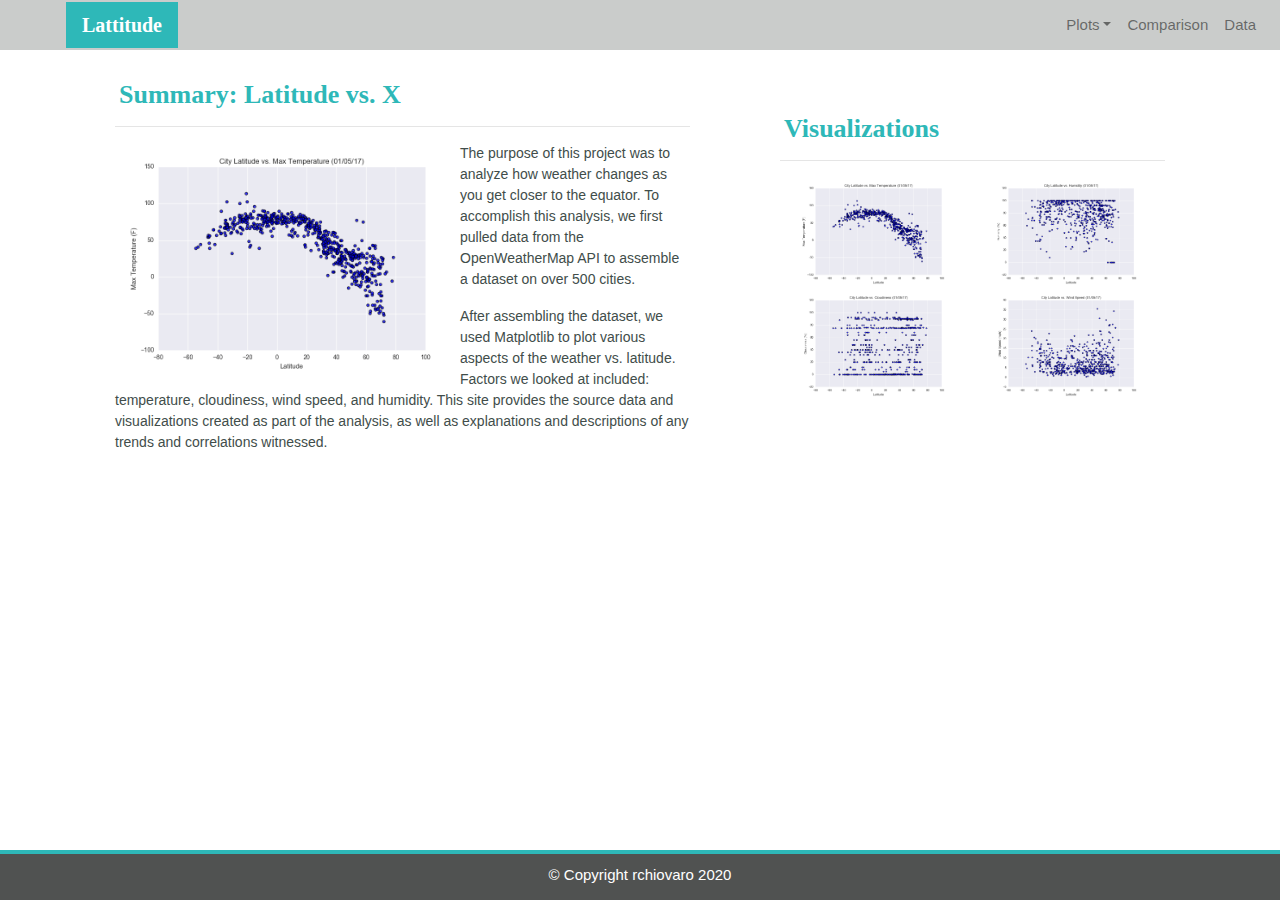
<file: index.html>
<!DOCTYPE html>
<html lang="en-us">
  <head>
​
    <meta charset="UTF-8">
    <meta name="viewport" content="width=device-width, initial-scale=1">
    <meta http-equiv="X-UA-Compatible" content="ie=edge">
​
    <title>Bootstrap Visualization Dashboard</title>
​
	<link rel="stylesheet" href="https://maxcdn.bootstrapcdn.com/bootstrap/4.4.1/css/bootstrap.min.css">
    
	<link rel="stylesheet" type="text/css" href="style.css">
​
  </head>
​
  <body>
	<div class="navigation">
	  <nav class="navbar fixed-top navbar-expand-lg navbar-light">
        <a class="navbar-brand" href="index.html">Lattitude</a>
        <button class="navbar-toggler border" type="button" data-toggle="collapse" data-target="#navbarNavDropdown" aria-controls="navbarNavDropdown" aria-expanded="false" aria-label="Toggle navigation">
          <span class="navbar-toggler-icon"></span>
        </button>
​
        <div class="collapse navbar-collapse" id="navbarNavDropdown">
          <ul class="navbar-nav ml-auto">
            <li class="nav-item dropdown">
              <a href="#" class="nav-link dropdown-toggle" data-toggle="dropdown" id="navbarDropdownMenuLink" role="button" aria-haspopup="true" aria-expanded="false">Plots</a>
              <div class="dropdown-menu" aria-labelledby="navbarDropdownMenuLink">
                <a class="dropdown-item" href="temp.html">Max Temperature</a>
                <a class="dropdown-item" href="humidity.html">Humidity</a>
                <a class="dropdown-item" href="cloudiness.html">Cloudiness</a>
                <a class="dropdown-item" href="wind.html">Wind Speed</a>
              </div>
            </li>
            <li class="nav-item">
			  <a class="nav-link" href="comparison.html">Comparison</a>
			</li>
            <li class="nav-item">
			  <a class="nav-link" href="data.html">Data</a>
			</li>
          </ul>
        </div>
      </nav>
  </div>
  
    <div class="container">
      <section class="row">
        <div class="col-lg-7 col-md-12">
          <div class="description-content">
            <h1 class="description-header">Summary: Latitude vs. X</h1>
            <hr>
            <img src="Resources/assets/images/Fig1.png" alt="Latitude vs. Max Temperature" class="description-image">
            <p>The purpose of this project was to analyze how weather changes as you get closer to the equator. To accomplish this analysis, we first pulled data from the OpenWeatherMap API to assemble a dataset on over 500 cities.</p>
            <p>After assembling the dataset, we used Matplotlib to plot various aspects of the weather vs. latitude. Factors we looked at included: temperature, cloudiness, wind speed, and humidity. This site provides the source data and visualizations created as part of the analysis, as well as explanations and descriptions of any trends and correlations witnessed.</p>
          </div>
        </div>
        <div class="col-lg-5 col-md-12">
​
          <section id="imageNav-area">
            <div class="imageNav-content">
              <h2 class="imageNav-header">Visualizations</h2>
              <hr />
              <div class="container">
			    <div class="row">
				  <div class="col-6">
                    <a href="temp.html">
				      <img src="Resources/assets/images/Fig1.png" alt="Latitude vs. Max Temperature", title="Latitude vs. Max Temperature" class="imageNav-photo">
				    </a>
				  </div>
				  <div class="col-6">
                    <a href="humidity.html">
				      <img src="Resources/assets/images/Fig2.png" alt="Latitude vs. Humidity", title="Latitude vs. Humidity" class="imageNav-photo">
			        </a>
                    </div>
				  <div class="col-6">
                    <a href="cloudiness.html">
				      <img src="Resources/assets/images/Fig3.png" alt="Latitude vs. Cloudiness", title="Latitude vs. Cloudiness", class="imageNav-photo">
				    </a>
				  </div>
				  <div class="col-6">
                    <a href="wind.html">
				      <img src="Resources/assets/images/Fig4.png" alt="Latitude vs. Wind Speed", title="Latitude vs. Wind Speed", class="imageNav-photo">
				    </a>
				  </div>
                </div>
			  </div>
            </div>
          </section>
        </div>
      </section>
    </div>
    <footer>
      <div class="footer">&copy; Copyright rchiovaro 2020</div>
    </footer>
    <script src="https://code.jquery.com/jquery-3.2.1.slim.min.js"></script>
    <script src="https://cdnjs.cloudflare.com/ajax/libs/popper.js/1.12.9/umd/popper.min.js"></script>
    <script src="https://maxcdn.bootstrapcdn.com/bootstrap/4.4.1/js/bootstrap.min.js"></script>
  </body>
​
</html>
</file>
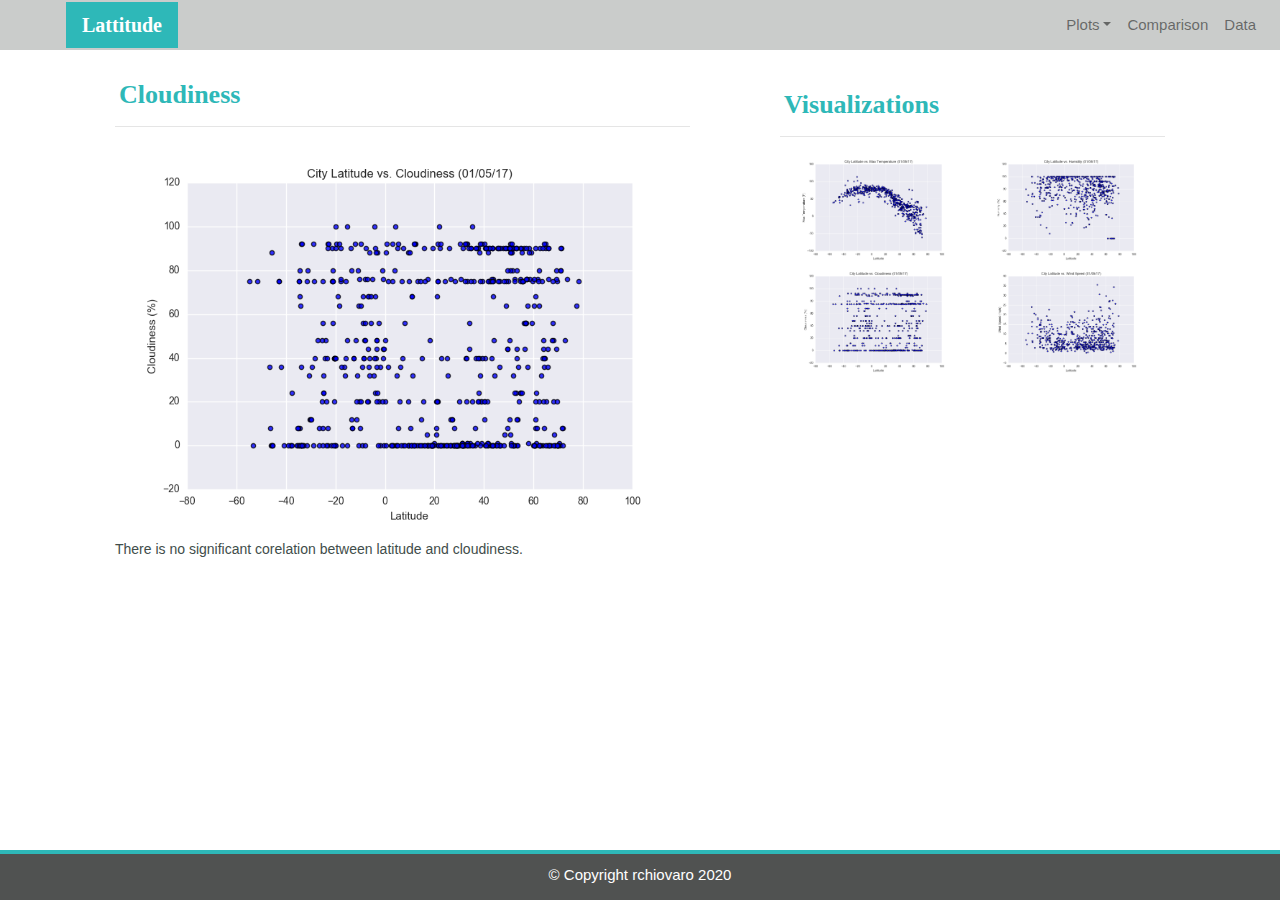
<file: cloudiness.html>
<!DOCTYPE html>
<html lang="en-us">
  <head>
​
    <meta charset="UTF-8">
    <meta name="viewport" content="width=device-width, initial-scale=1">
    <meta http-equiv="X-UA-Compatible" content="ie=edge">
​
    <title>Bootstrap Visualization Dashboard</title>
​
	<link rel="stylesheet" href="https://maxcdn.bootstrapcdn.com/bootstrap/4.4.1/css/bootstrap.min.css">
    
	<link rel="stylesheet" type="text/css" href="style.css">
​
  </head>
​
  <body>
	<div class="navigation">
	  <nav class="navbar fixed-top navbar-expand-lg navbar-light">
        <a class="navbar-brand" href="index.html">Lattitude</a>
        <button class="navbar-toggler border" type="button" data-toggle="collapse" data-target="#navbarNavDropdown" aria-controls="navbarNavDropdown" aria-expanded="false" aria-label="Toggle navigation">
          <span class="navbar-toggler-icon"></span>
        </button>
        <div class="collapse navbar-collapse" id="navbarNavDropdown">
          <ul class="navbar-nav ml-auto">
            <li class="nav-item dropdown">
              <a href="#" class="nav-link dropdown-toggle" data-toggle="dropdown" id="navbarDropdownMenuLink" role="button" aria-haspopup="true" aria-expanded="false">Plots</a>
              <div class="dropdown-menu" aria-labelledby="navbarDropdownMenuLink">
                <a class="dropdown-item" href="temp.html">Max Temperature</a>
                <a class="dropdown-item" href="humidity.html">Humidity</a>
                <a class="dropdown-item" href="cloudiness.html">Cloudiness</a>
                <a class="dropdown-item" href="wind.html">Wind Speed</a>
              </div>
            </li>
            <li class="nav-item">
			  <a class="nav-link" href="comparison.html">Comparison</a>
			</li>
            <li class="nav-item">
			  <a class="nav-link" href="data.html">Data</a>
			</li>
          </ul>
        </div>
      </nav>
	</div>
    <div class="container">
      <section class="row">
        <div class="col-lg-7 col-md-12">
          <div class="description-content">
            <h1 class="description-header">Cloudiness</h1>
            <hr>
            <img src="Resources/assets/images/Fig3.png" alt="Latitude vs. Cloudiness">
            <p>There is no significant corelation between latitude and cloudiness.</p>
          </div>
        </div>
        <div class="col-lg-5 col-md-12">
          <section id="imageNav-area">
            <div class="imageNav-content">
              <h2 class="imageNav-header">Visualizations</h2>
              <hr />
              <div class="container">
			    <div class="row">
				  <div class="col-6">
                    <a href="temp.html">
				      <img src="Resources/assets/images/Fig1.png" alt="Latitude vs. Max Temperature", title="Latitude vs. Max Temperature" class="imageNav-photo">
				    </a>
				  </div>
				  <div class="col-6">
                    <a href="humidity.html">
				      <img src="Resources/assets/images/Fig2.png" alt="Latitude vs. Humidity", title="Latitude vs. Humidity" class="imageNav-photo">
			        </a>
				  </div>
				  <div class="col-6">
                    <a href="cloudiness.html">
				      <img src="Resources/assets/images/Fig3.png" alt="Latitude vs. Cloudiness", title="Latitude vs. Cloudiness", class="imageNav-photo">
				    </a>
				  </div>
				  <div class="col-6">
                    <a href="wind.html">
				      <img src="Resources/assets/images/Fig4.png" alt="Latitude vs. Wind Speed", title="Latitude vs. Wind Speed", class="imageNav-photo">
				    </a>
				  </div>
                </div>
			  </div>
            </div>
          </section>
        </div>
      </section>
    </div>
    <footer>
      <div class="footer">&copy; Copyright rchiovaro 2020</div>
    </footer>

    <script src="https://code.jquery.com/jquery-3.2.1.slim.min.js"></script>
    <script src="https://cdnjs.cloudflare.com/ajax/libs/popper.js/1.12.9/umd/popper.min.js"></script>
    <script src="https://maxcdn.bootstrapcdn.com/bootstrap/4.4.1/js/bootstrap.min.js"></script>
  </body>
​
</html>
</file>
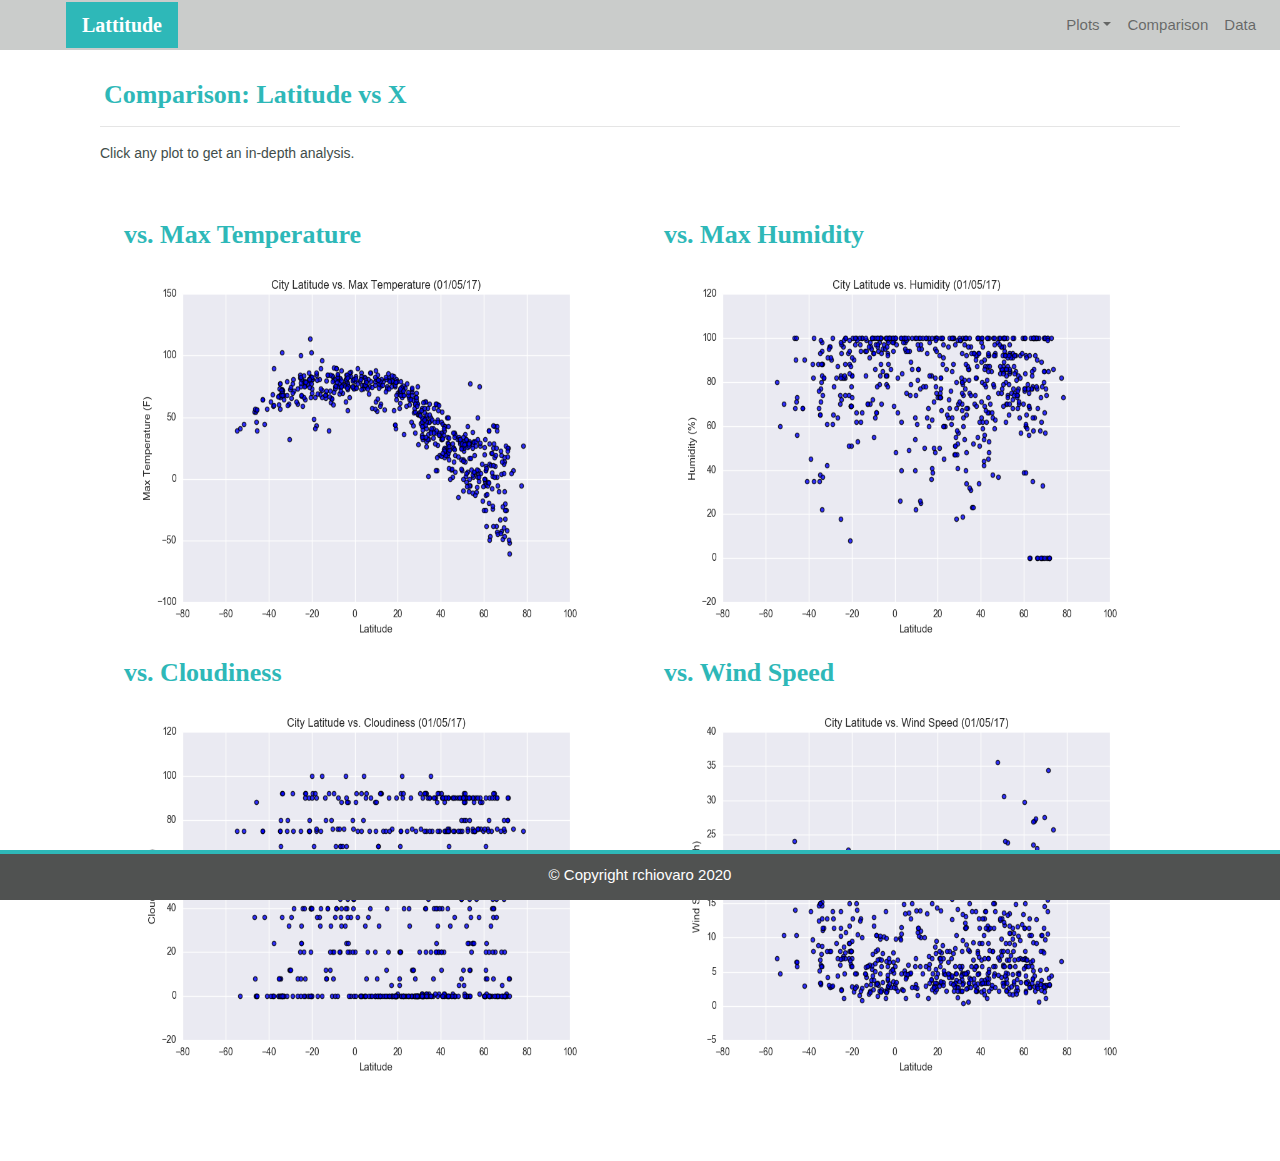
<file: comparison.html>
<!DOCTYPE html>
<html lang="en-us">
  <head>
​
    <meta charset="UTF-8">
    <meta name="viewport" content="width=device-width, initial-scale=1">
    <meta http-equiv="X-UA-Compatible" content="ie=edge">
​
    <title>Bootstrap Visualization Dashboard</title>
​
	<link rel="stylesheet" href="https://maxcdn.bootstrapcdn.com/bootstrap/4.4.1/css/bootstrap.min.css">
    
	<link rel="stylesheet" type="text/css" href="style.css">
​
  </head>
​
  <body>
	<div class="navigation">
	  <nav class="navbar fixed-top navbar-expand-lg navbar-light">
        <a class="navbar-brand" href="index.html">Lattitude</a>
        <button class="navbar-toggler border" type="button" data-toggle="collapse" data-target="#navbarNavDropdown" aria-controls="navbarNavDropdown" aria-expanded="false" aria-label="Toggle navigation">
          <span class="navbar-toggler-icon"></span>
        </button>
        <div class="collapse navbar-collapse" id="navbarNavDropdown">
          <ul class="navbar-nav ml-auto">
            <li class="nav-item dropdown">
              <a href="#" class="nav-link dropdown-toggle" data-toggle="dropdown" id="navbarDropdownMenuLink" role="button" aria-haspopup="true" aria-expanded="false">Plots</a>
              <div class="dropdown-menu" aria-labelledby="navbarDropdownMenuLink">
                <a class="dropdown-item" href="temp.html">Max Temperature</a>
                <a class="dropdown-item" href="humidity.html">Humidity</a>
                <a class="dropdown-item" href="cloudiness.html">Cloudiness</a>
                <a class="dropdown-item" href="wind.html">Wind Speed</a>
              </div>
            </li>
            <li class="nav-item">
			  <a class="nav-link" href="comparison.html">Comparison</a>
			</li>
            <li class="nav-item">
			  <a class="nav-link" href="data.html">Data</a>
			</li>
          </ul>
        </div>
      </nav>
	</div>
    <div class="container">
      <section class="row">
        <div>
          <div class="description-content">
            <h1 class="description-header">Comparison: Latitude vs X</h1>
            <hr>
			<p>Click any plot to get an in-depth analysis.</p>
            <div class="container" style="padding-bottom: 40px;">
			  <div class="row">
				<div class="col-lg-6" style="padding: 20px;">
				  <div class="imageNav-header">vs. Max Temperature</div>
                  <a href="temp.html">
				    <img src="Resources/assets/images/Fig1.png" alt="Latitude vs. Max Temperature", title="Latitude vs. Max Temperature" class="imageNav-photo">
				  </a>
				</div>
				<div class="col-lg-6" style="padding: 20px;">
				  <div class="imageNav-header">vs. Max Humidity</div>
                  <a href="humidity.html">
				    <img src="Resources/assets/images/Fig2.png" alt="Latitude vs. Humidity", title="Latitude vs. Humidity" class="imageNav-photo">
			      </a>
				</div>
				<div class="col-lg-6" style="padding: 20px;">
				  <div class="imageNav-header">vs. Cloudiness</div>
                  <a href="cloudiness.html">
				    <img src="Resources/assets/images/Fig3.png" alt="Latitude vs. Cloudiness", title="Latitude vs. Cloudiness", class="imageNav-photo">
				  </a>
				</div>
				<div class="col-lg-6" style="padding: 20px;">
				  <div class="imageNav-header">vs. Wind Speed</div>
                  <a href="wind.html">
				    <img src="Resources/assets/images/Fig4.png" alt="Latitude vs. Wind Speed", title="Latitude vs. Wind Speed", class="imageNav-photo">
				  </a>
				</div>
              </div>
			</div>
          </div>

        </div>
      </section>
    </div>

    <footer>
      <div class="footer">&copy; Copyright rchiovaro 2020</div>
    </footer>

    <script src="https://code.jquery.com/jquery-3.2.1.slim.min.js"></script>
    <script src="https://cdnjs.cloudflare.com/ajax/libs/popper.js/1.12.9/umd/popper.min.js"></script>
    <script src="https://maxcdn.bootstrapcdn.com/bootstrap/4.4.1/js/bootstrap.min.js"></script>
  </body>

</html>
</file>
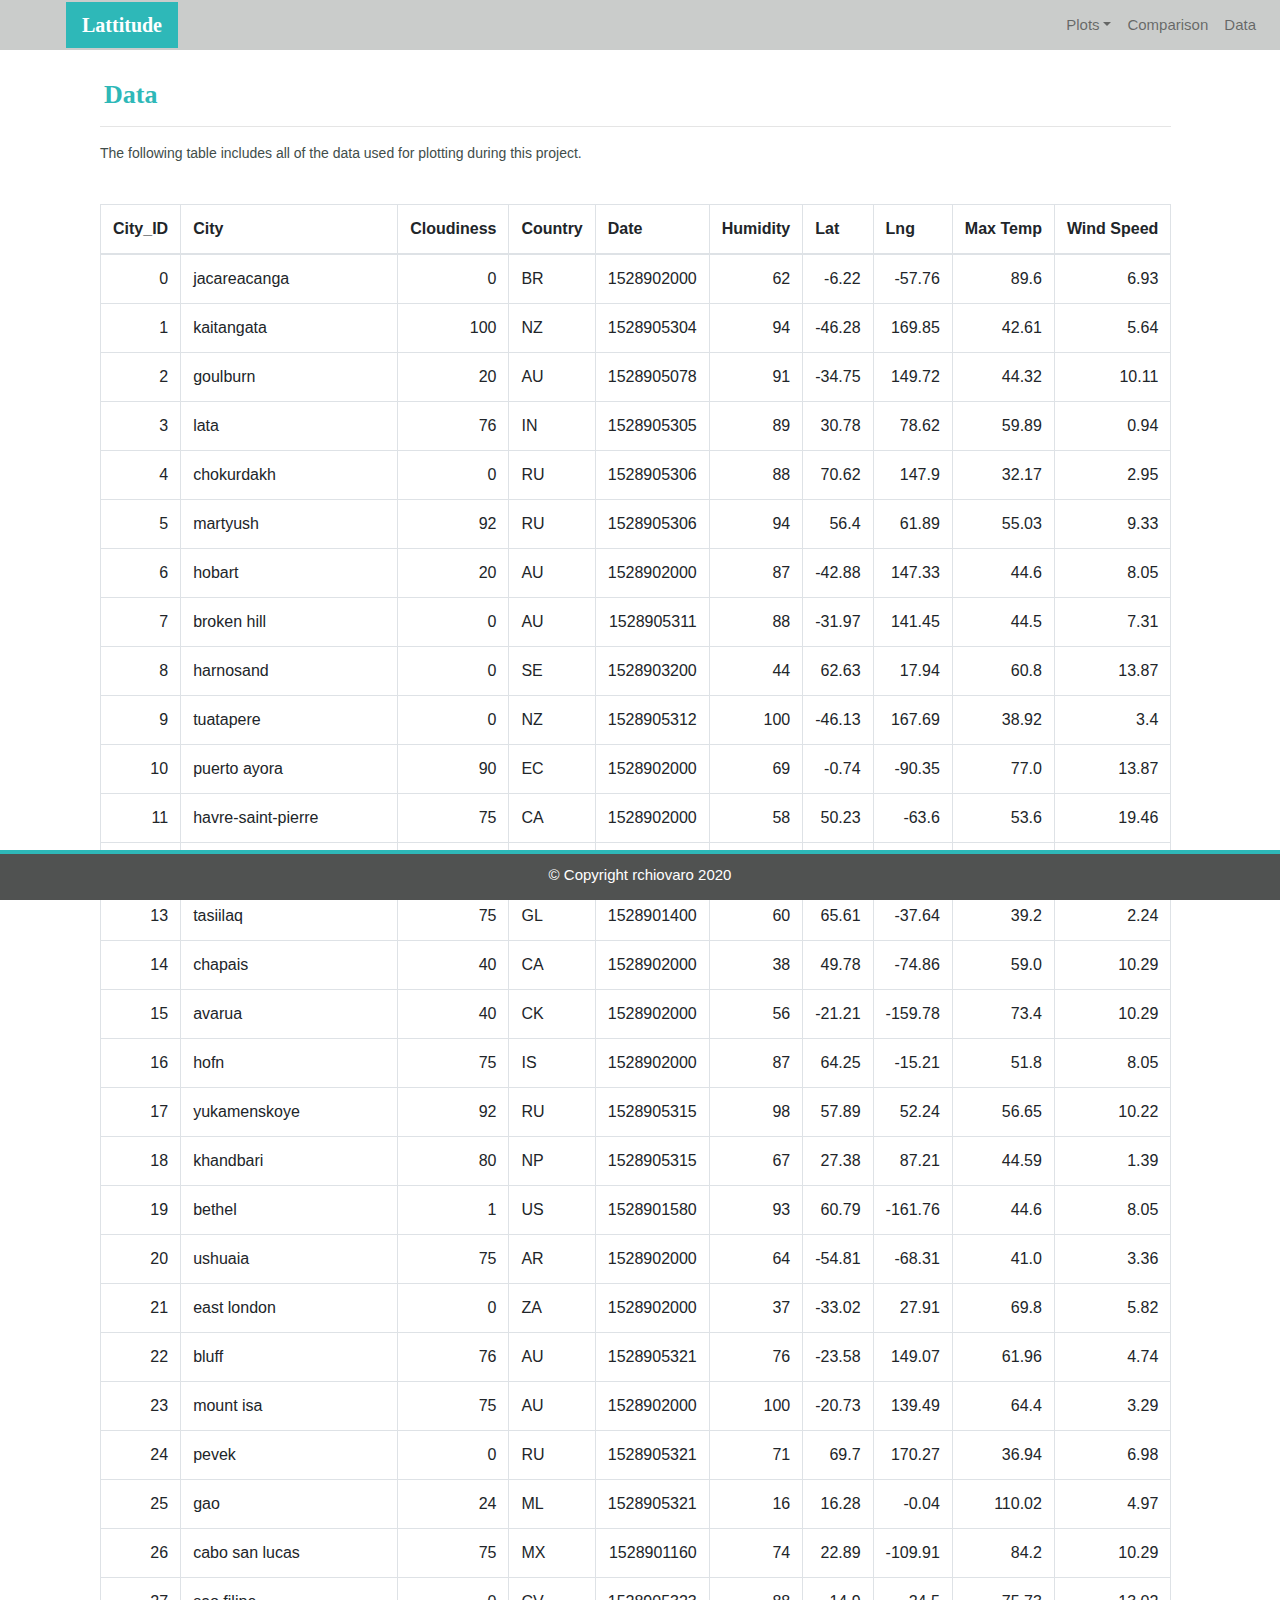
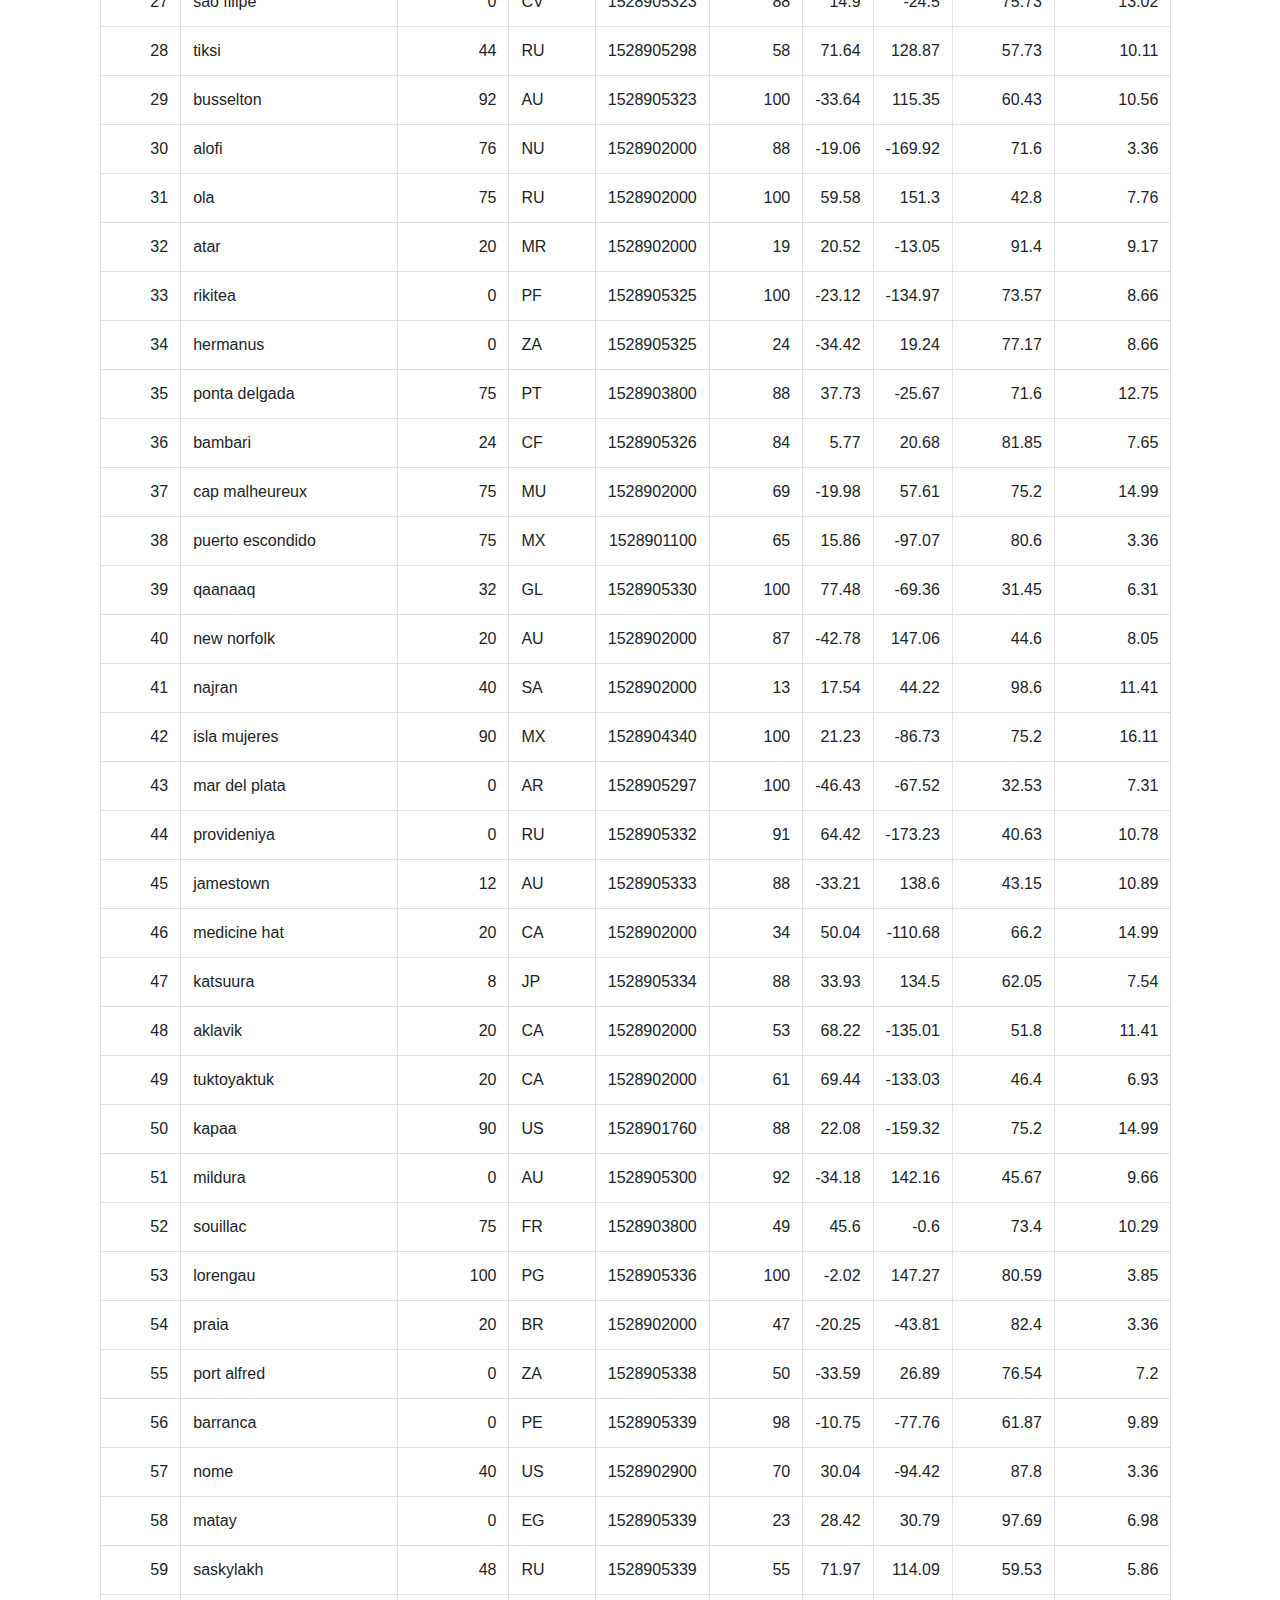
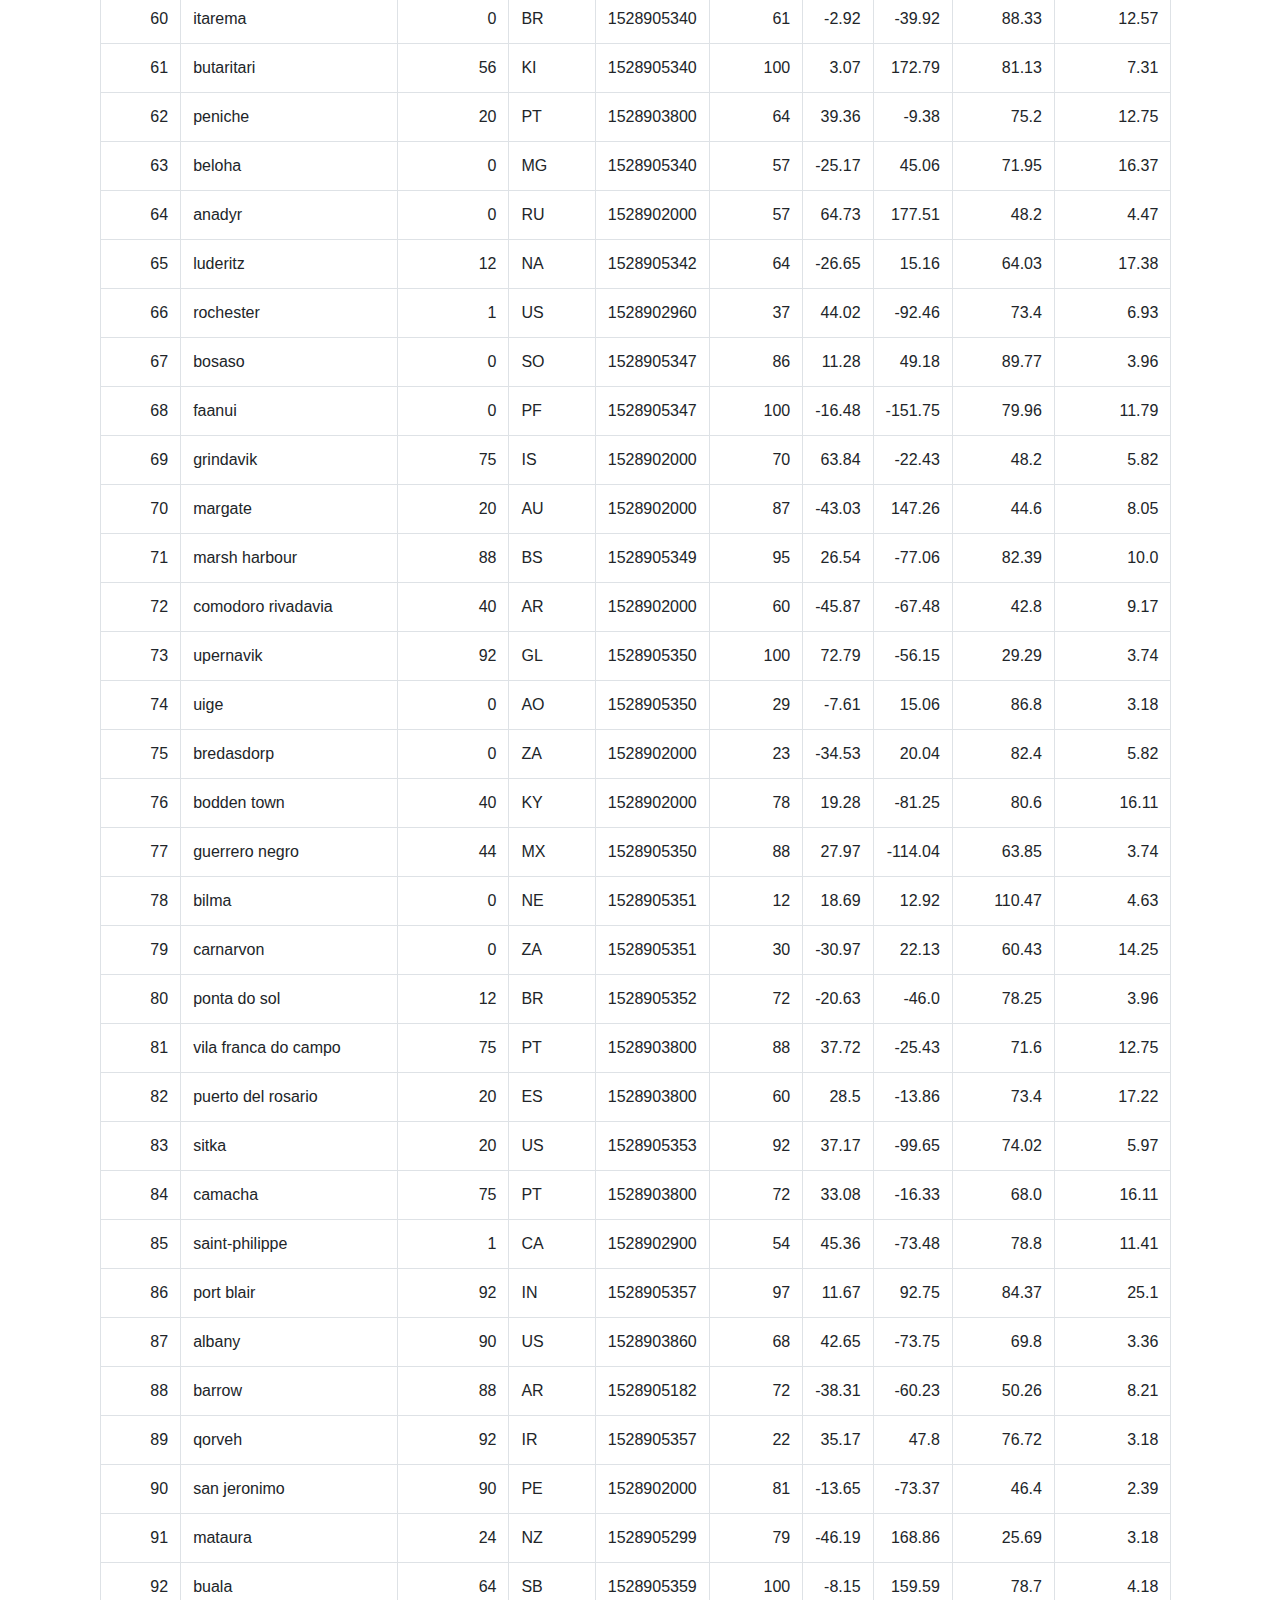
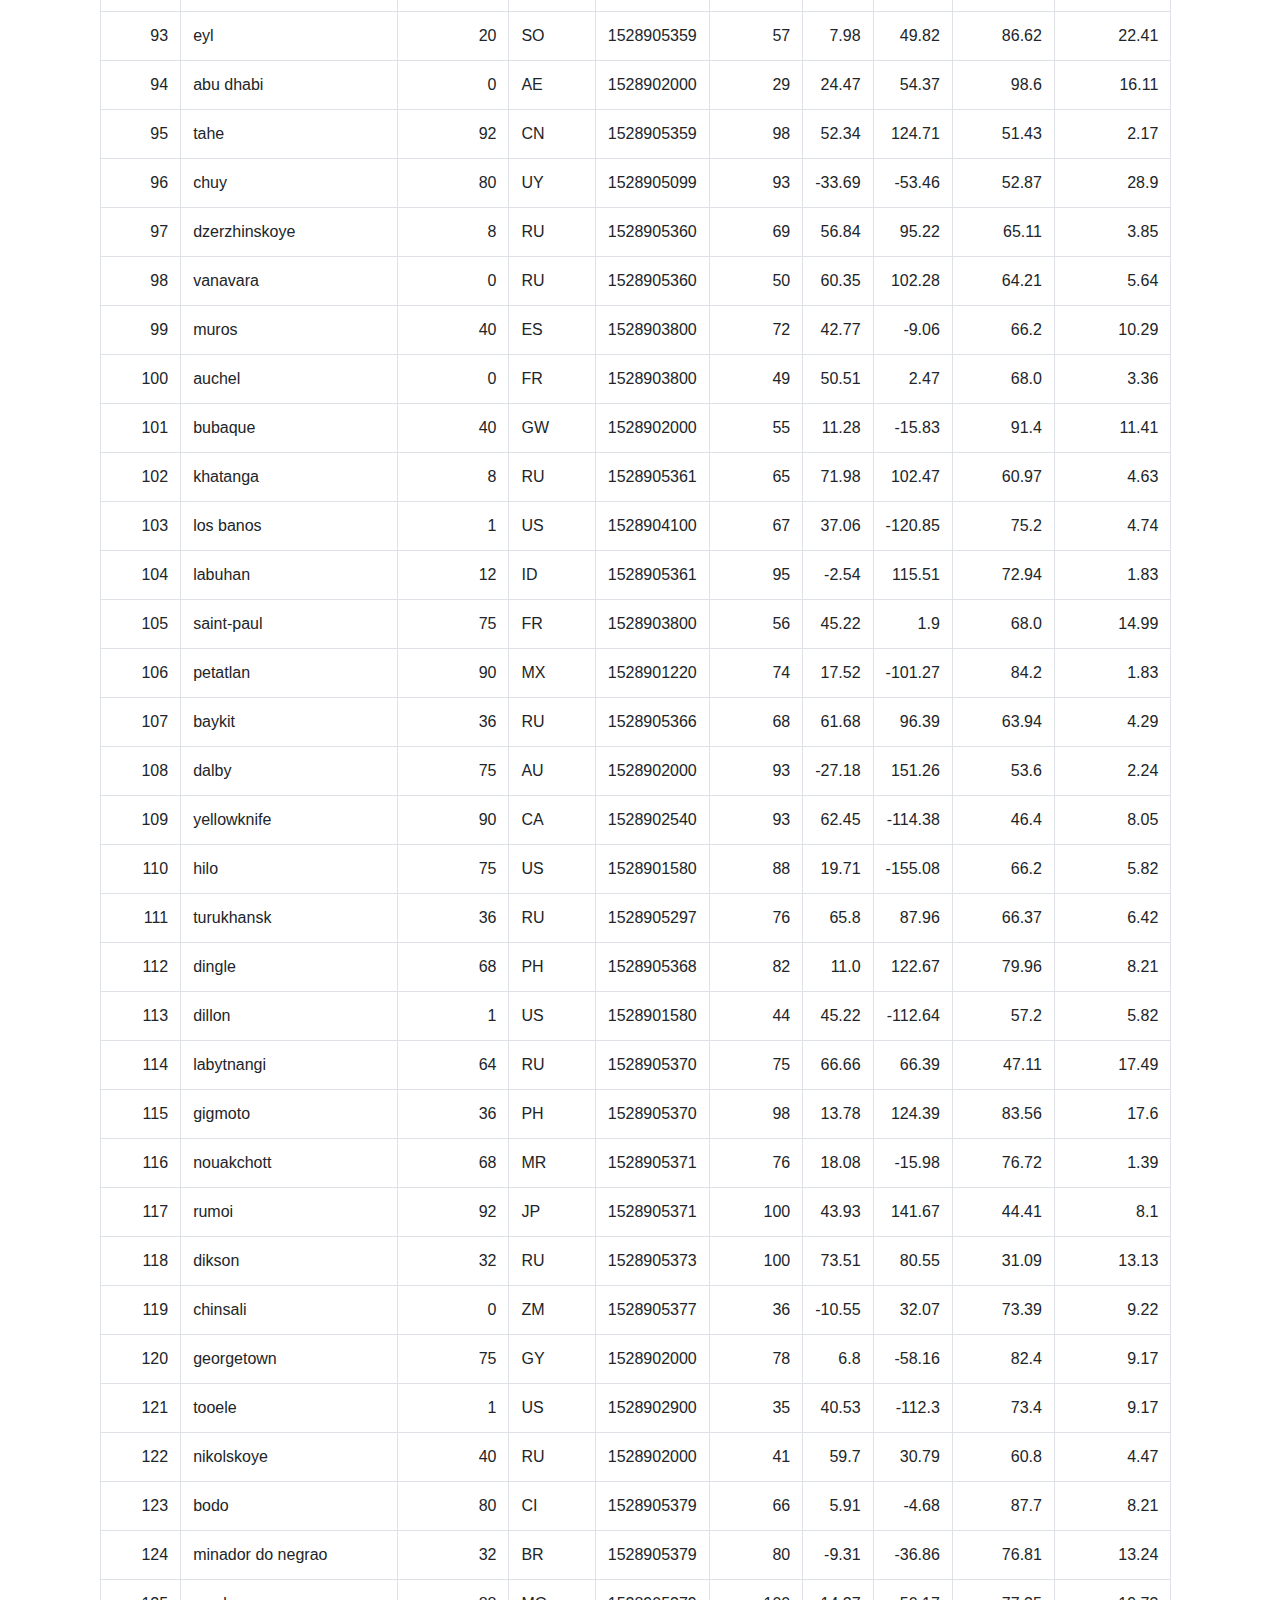
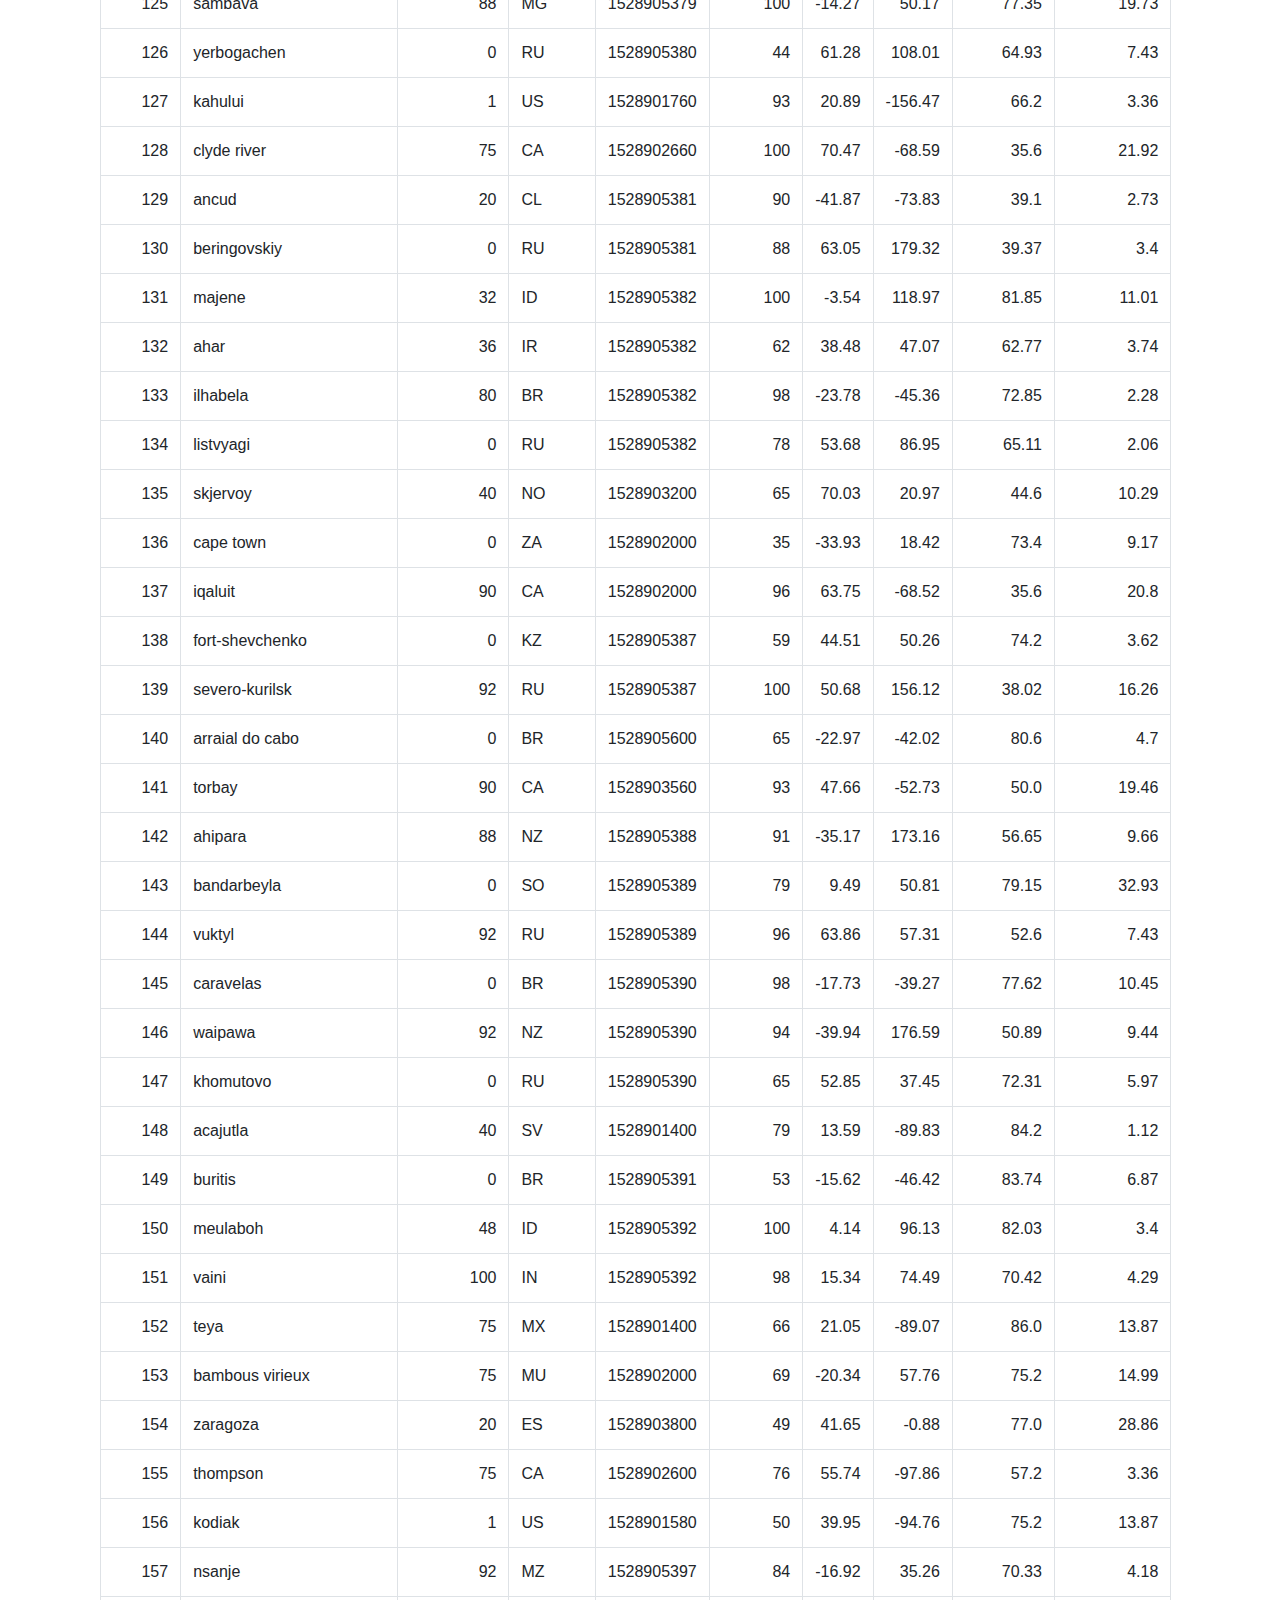
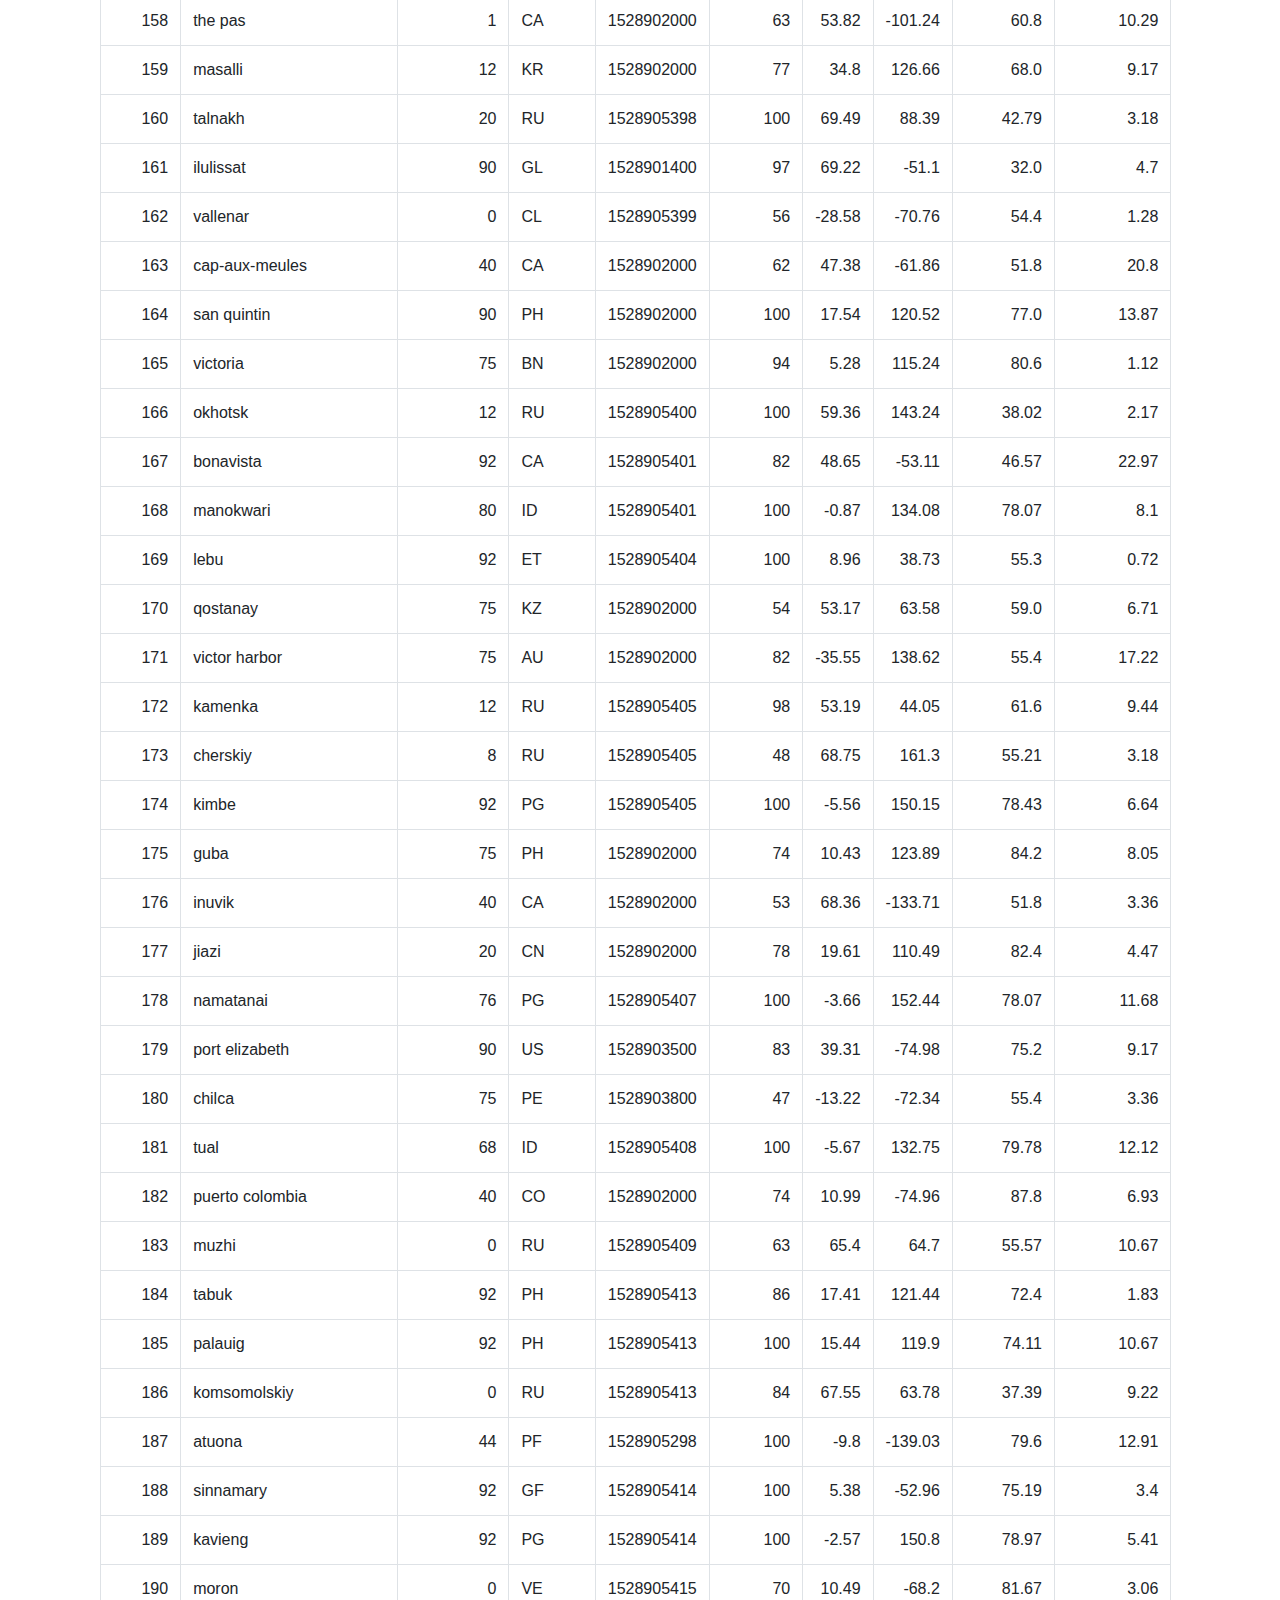
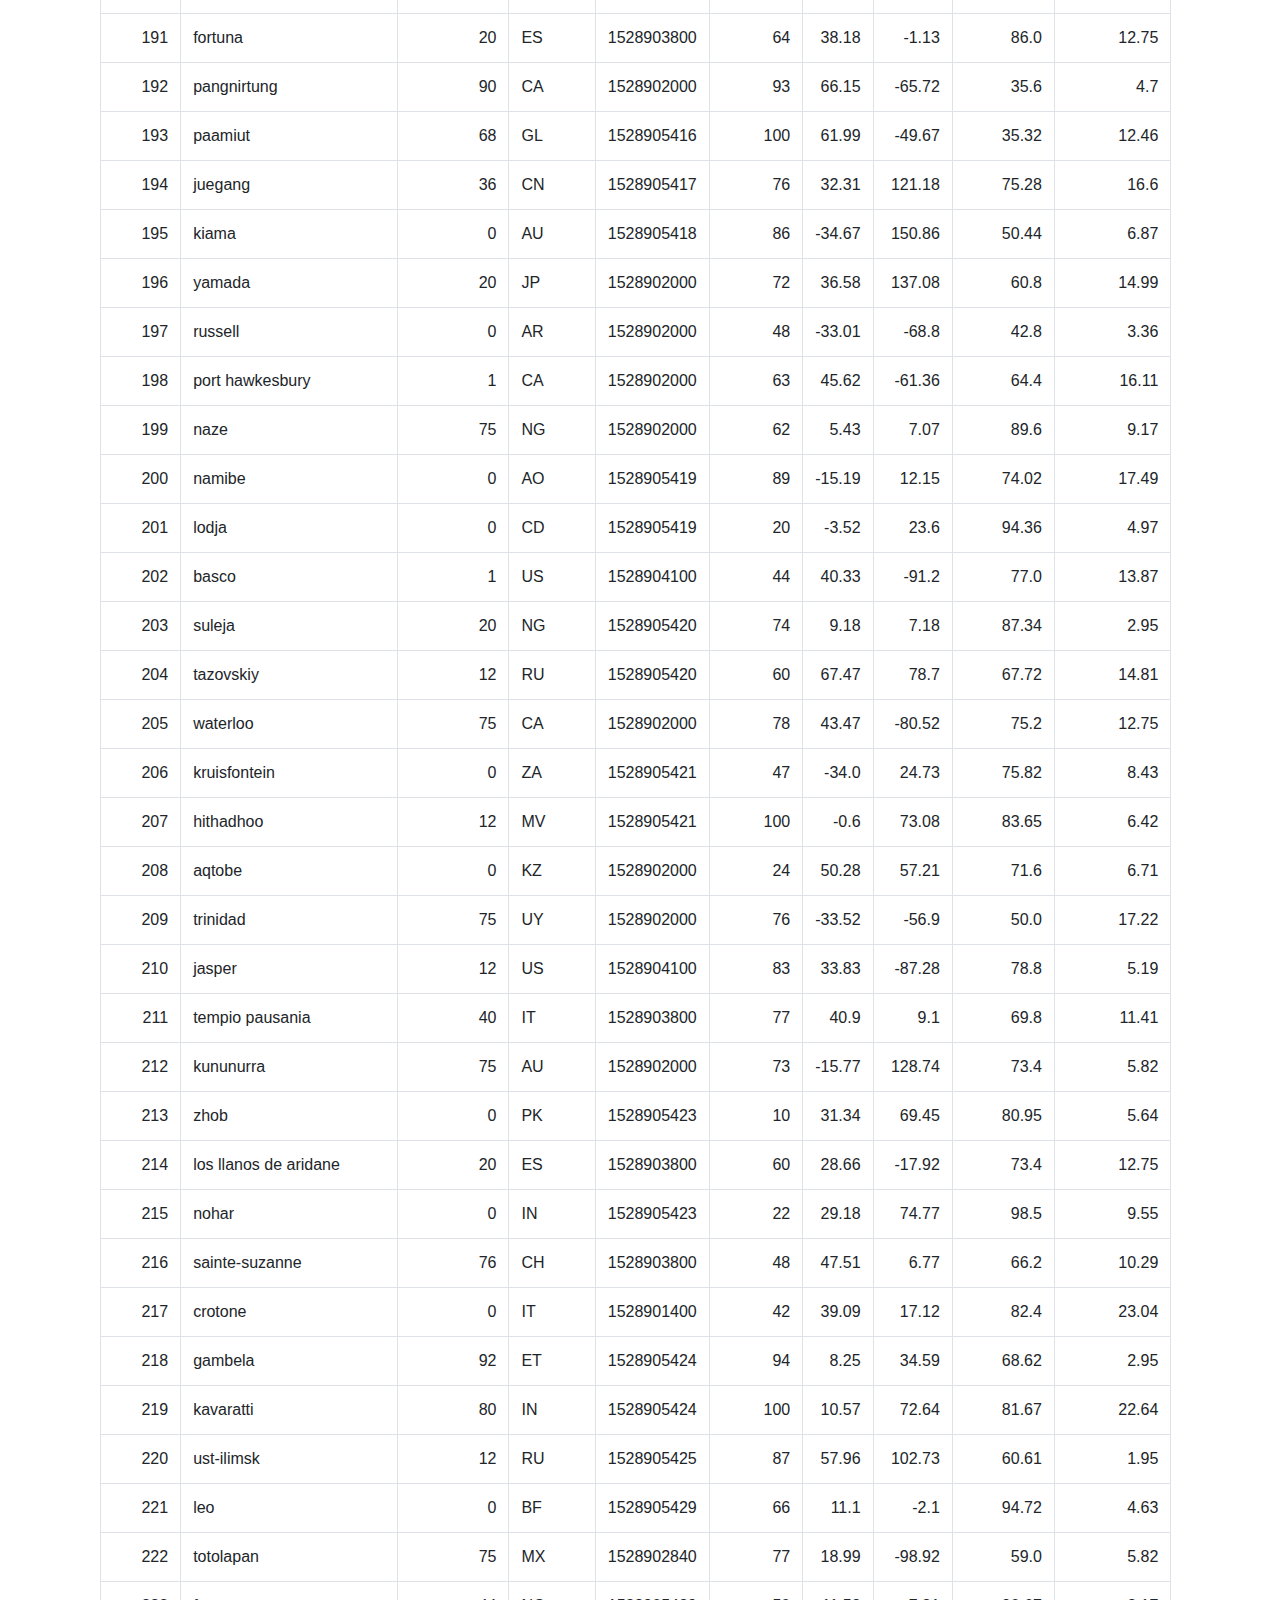
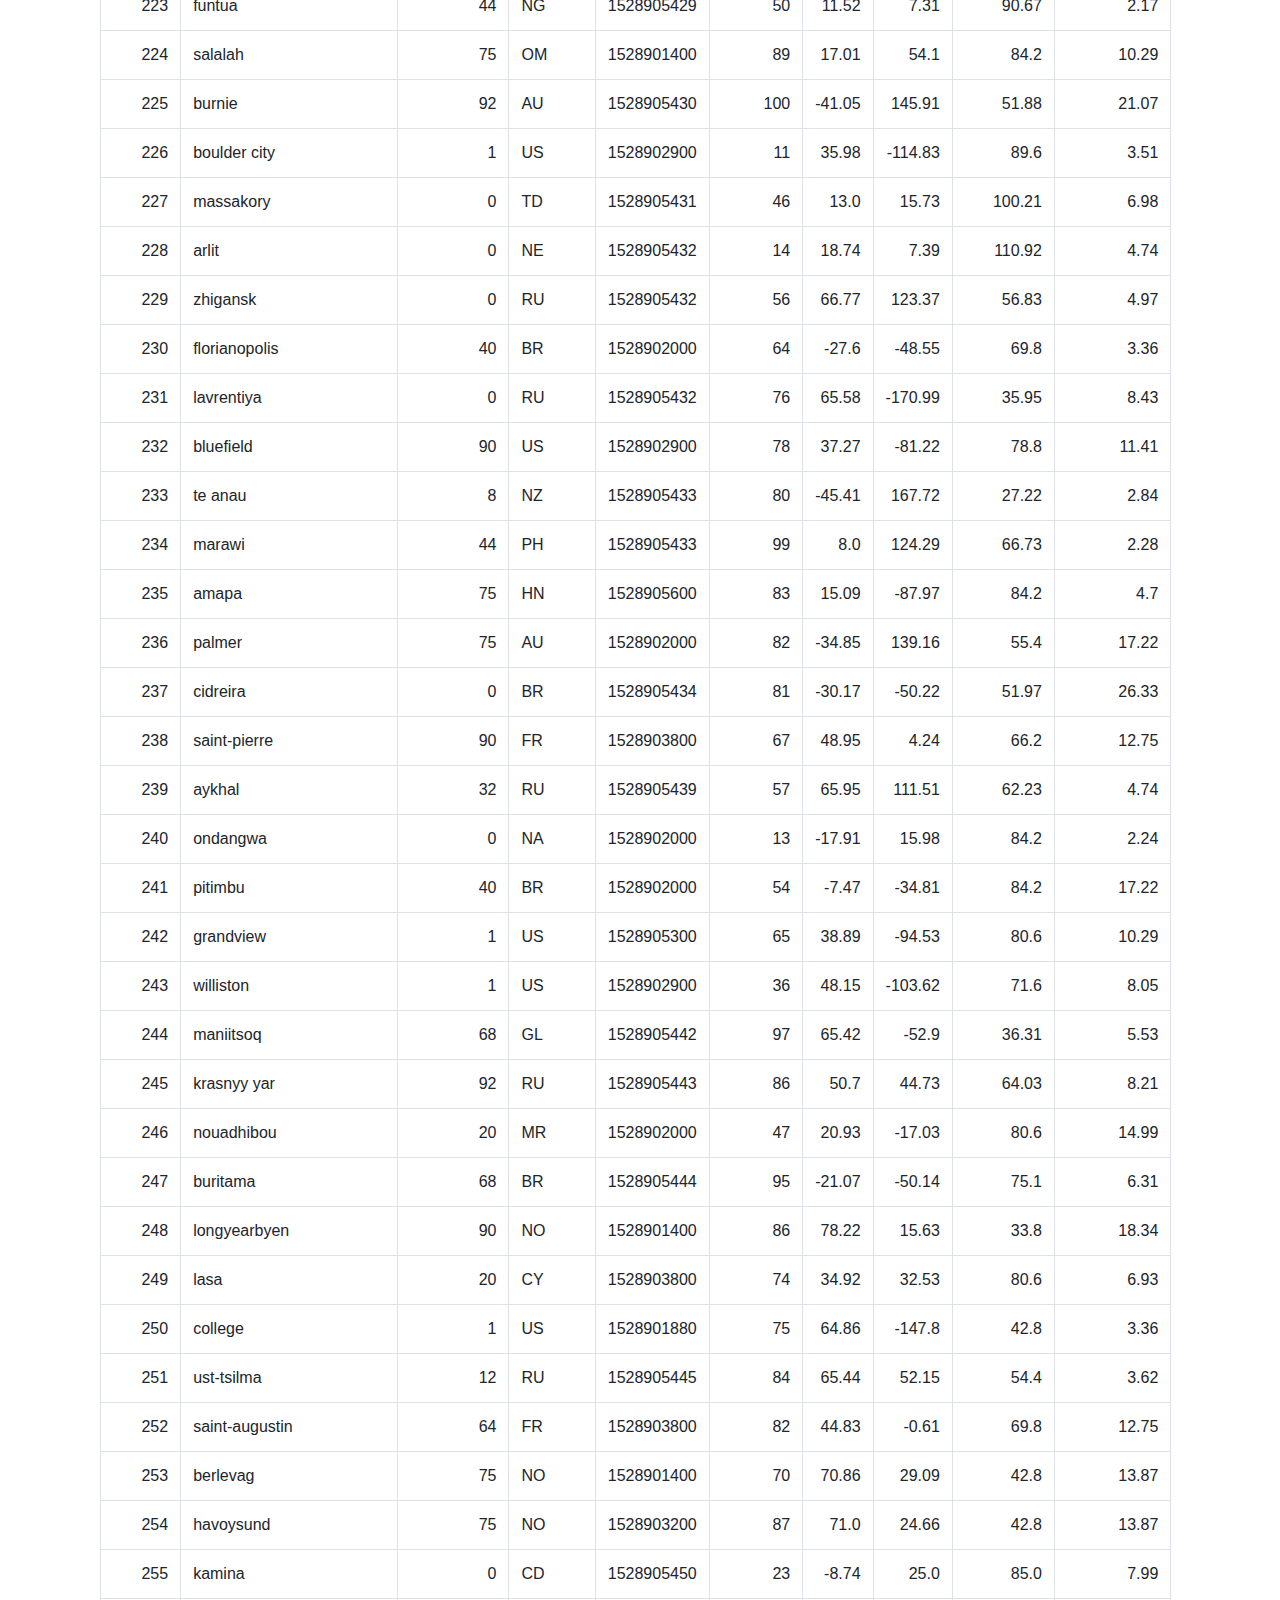
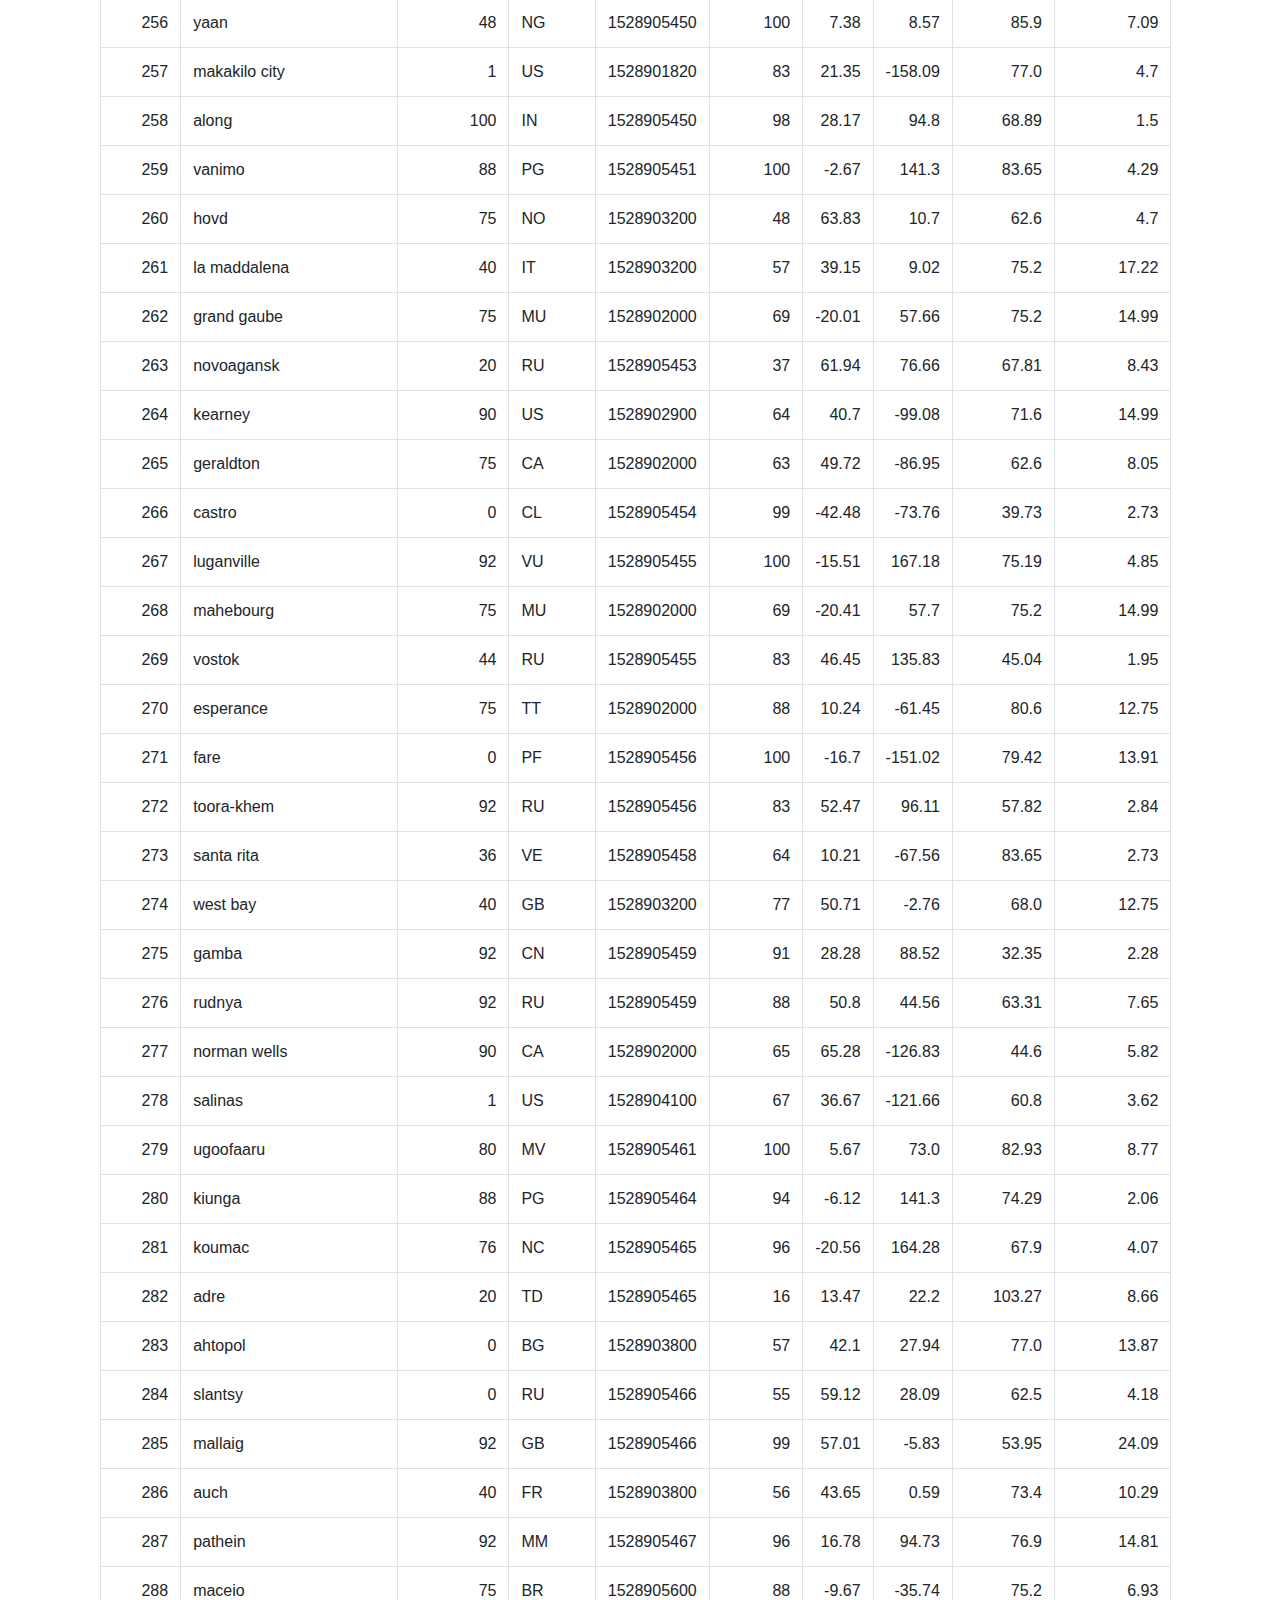
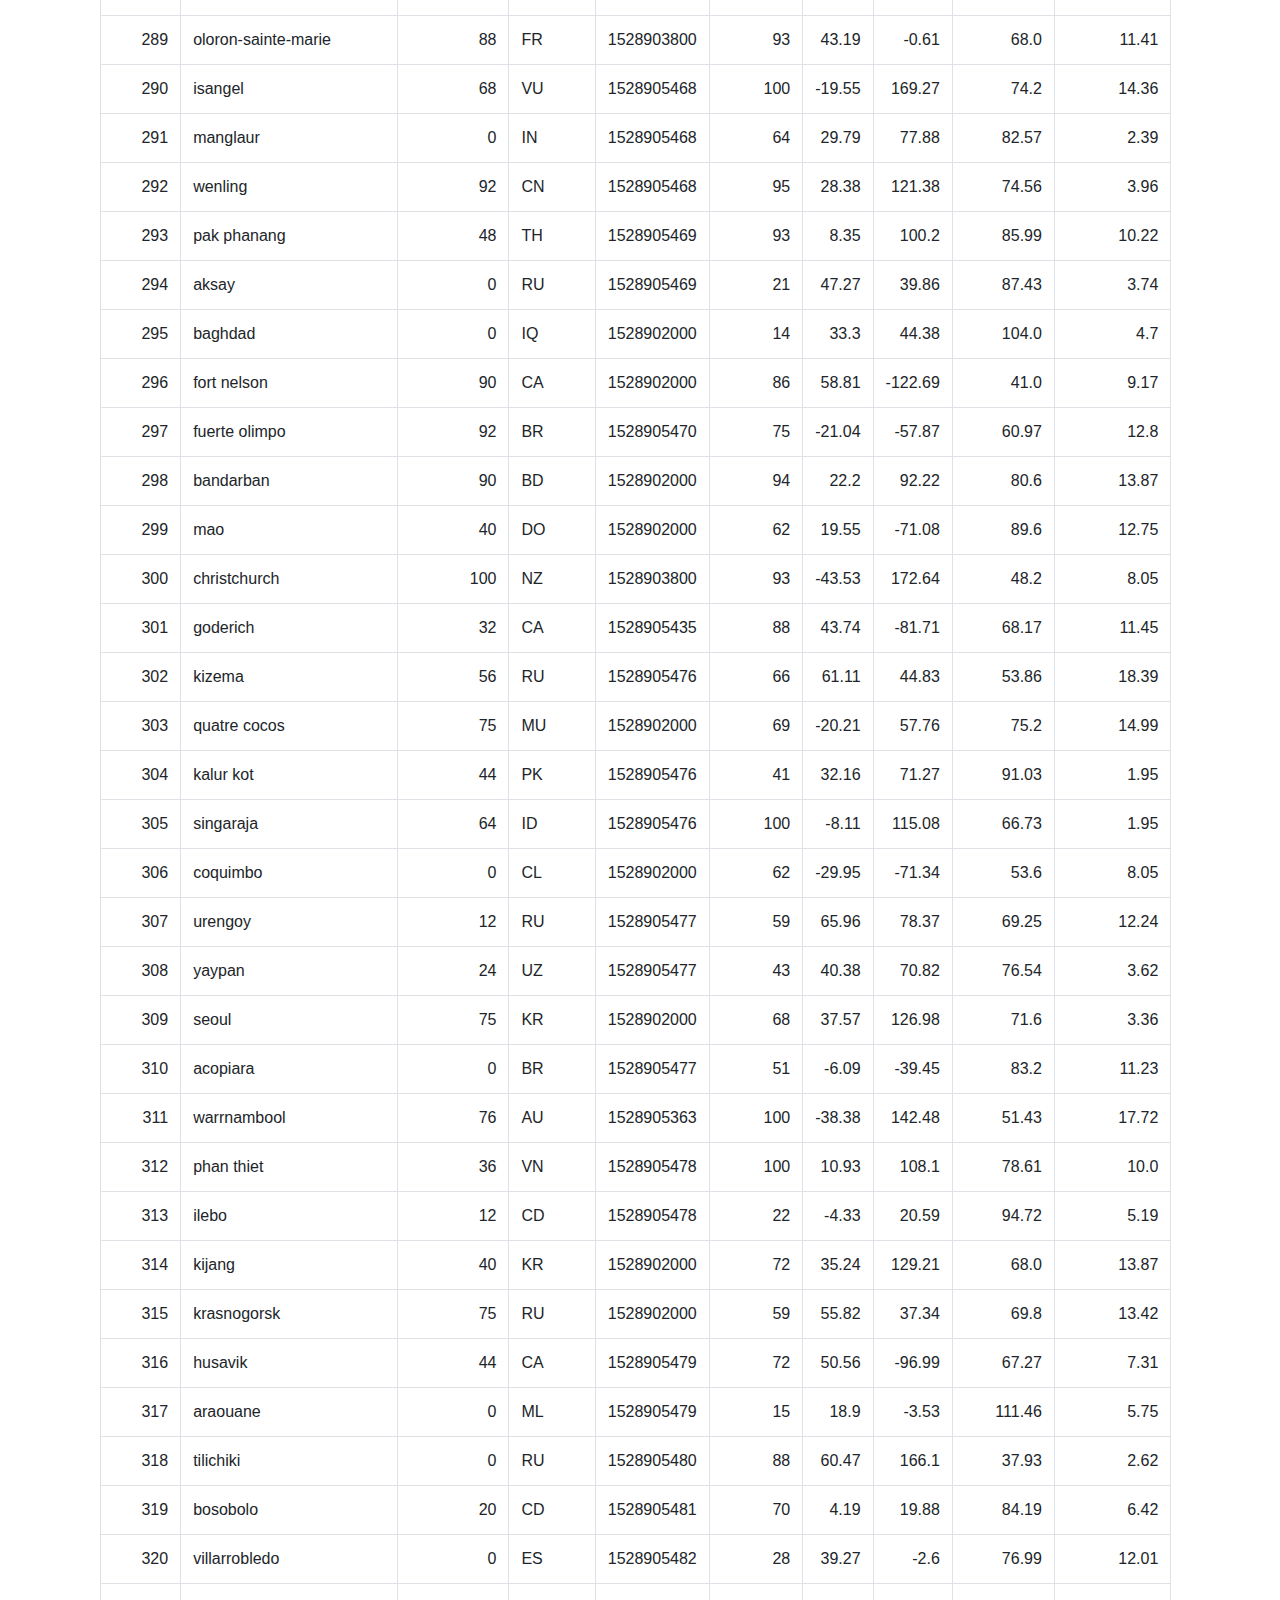
<file: data.html>
<!DOCTYPE html>
<html lang="en-us">

<head>
  ​
  <meta charset="UTF-8">
  <meta name="viewport" content="width=device-width, initial-scale=1">
  <meta http-equiv="X-UA-Compatible" content="ie=edge">
  ​
  <title>Bootstrap Visualization Dashboard</title>
  ​
  <link rel="stylesheet" href="https://maxcdn.bootstrapcdn.com/bootstrap/4.4.1/css/bootstrap.min.css">

  <link rel="stylesheet" type="text/css" href="style.css">
  ​
</head>
​

<body>
  <div class="navigation">
    <nav class="navbar fixed-top navbar-expand-lg navbar-light">
      <a class="navbar-brand" href="index.html">Lattitude</a>
      <button class="navbar-toggler border" type="button" data-toggle="collapse" data-target="#navbarNavDropdown"
        aria-controls="navbarNavDropdown" aria-expanded="false" aria-label="Toggle navigation">
        <span class="navbar-toggler-icon"></span>
      </button>
      <div class="collapse navbar-collapse" id="navbarNavDropdown">
        <ul class="navbar-nav ml-auto">
          <li class="nav-item dropdown">
            <a href="#" class="nav-link dropdown-toggle" data-toggle="dropdown" id="navbarDropdownMenuLink"
              role="button" aria-haspopup="true" aria-expanded="false">Plots</a>
            <div class="dropdown-menu" aria-labelledby="navbarDropdownMenuLink">
              <a class="dropdown-item" href="temp.html">Max Temperature</a>
              <a class="dropdown-item" href="humidity.html">Humidity</a>
              <a class="dropdown-item" href="cloudiness.html">Cloudiness</a>
              <a class="dropdown-item" href="wind.html">Wind Speed</a>
            </div>
          </li>
          <li class="nav-item">
            <a class="nav-link" href="comparison.html">Comparison</a>
          </li>
          <li class="nav-item">
            <a class="nav-link" href="data.html">Data</a>
          </li>
        </ul>
      </div>
    </nav>
  </div>

  <div class="container">
    <section class="row">
      <div>
        <div class="description-content">
          <h1 class="description-header">Data</h1>
          <hr>
          <p>The following table includes all of the data used for plotting during this project.</p>
          <br>
          <div>
            <table class="table table-bordered table-hover table-condensed">
              <thead><tr><th title="Field #1">City_ID</th>
              <th title="Field #2">City</th>
              <th title="Field #3">Cloudiness</th>
              <th title="Field #4">Country</th>
              <th title="Field #5">Date</th>
              <th title="Field #6">Humidity</th>
              <th title="Field #7">Lat</th>
              <th title="Field #8">Lng</th>
              <th title="Field #9">Max Temp</th>
              <th title="Field #10">Wind Speed</th>
              </tr></thead>
              <tbody><tr>
              <td align="right">0</td>
              <td>jacareacanga</td>
              <td align="right">0</td>
              <td>BR</td>
              <td align="right">1528902000</td>
              <td align="right">62</td>
              <td align="right">-6.22</td>
              <td align="right">-57.76</td>
              <td align="right">89.6</td>
              <td align="right">6.93</td>
              </tr>
              <tr>
              <td align="right">1</td>
              <td>kaitangata</td>
              <td align="right">100</td>
              <td>NZ</td>
              <td align="right">1528905304</td>
              <td align="right">94</td>
              <td align="right">-46.28</td>
              <td align="right">169.85</td>
              <td align="right">42.61</td>
              <td align="right">5.64</td>
              </tr>
              <tr>
              <td align="right">2</td>
              <td>goulburn</td>
              <td align="right">20</td>
              <td>AU</td>
              <td align="right">1528905078</td>
              <td align="right">91</td>
              <td align="right">-34.75</td>
              <td align="right">149.72</td>
              <td align="right">44.32</td>
              <td align="right">10.11</td>
              </tr>
              <tr>
              <td align="right">3</td>
              <td>lata</td>
              <td align="right">76</td>
              <td>IN</td>
              <td align="right">1528905305</td>
              <td align="right">89</td>
              <td align="right">30.78</td>
              <td align="right">78.62</td>
              <td align="right">59.89</td>
              <td align="right">0.94</td>
              </tr>
              <tr>
              <td align="right">4</td>
              <td>chokurdakh</td>
              <td align="right">0</td>
              <td>RU</td>
              <td align="right">1528905306</td>
              <td align="right">88</td>
              <td align="right">70.62</td>
              <td align="right">147.9</td>
              <td align="right">32.17</td>
              <td align="right">2.95</td>
              </tr>
              <tr>
              <td align="right">5</td>
              <td>martyush</td>
              <td align="right">92</td>
              <td>RU</td>
              <td align="right">1528905306</td>
              <td align="right">94</td>
              <td align="right">56.4</td>
              <td align="right">61.89</td>
              <td align="right">55.03</td>
              <td align="right">9.33</td>
              </tr>
              <tr>
              <td align="right">6</td>
              <td>hobart</td>
              <td align="right">20</td>
              <td>AU</td>
              <td align="right">1528902000</td>
              <td align="right">87</td>
              <td align="right">-42.88</td>
              <td align="right">147.33</td>
              <td align="right">44.6</td>
              <td align="right">8.05</td>
              </tr>
              <tr>
              <td align="right">7</td>
              <td>broken hill</td>
              <td align="right">0</td>
              <td>AU</td>
              <td align="right">1528905311</td>
              <td align="right">88</td>
              <td align="right">-31.97</td>
              <td align="right">141.45</td>
              <td align="right">44.5</td>
              <td align="right">7.31</td>
              </tr>
              <tr>
              <td align="right">8</td>
              <td>harnosand</td>
              <td align="right">0</td>
              <td>SE</td>
              <td align="right">1528903200</td>
              <td align="right">44</td>
              <td align="right">62.63</td>
              <td align="right">17.94</td>
              <td align="right">60.8</td>
              <td align="right">13.87</td>
              </tr>
              <tr>
              <td align="right">9</td>
              <td>tuatapere</td>
              <td align="right">0</td>
              <td>NZ</td>
              <td align="right">1528905312</td>
              <td align="right">100</td>
              <td align="right">-46.13</td>
              <td align="right">167.69</td>
              <td align="right">38.92</td>
              <td align="right">3.4</td>
              </tr>
              <tr>
              <td align="right">10</td>
              <td>puerto ayora</td>
              <td align="right">90</td>
              <td>EC</td>
              <td align="right">1528902000</td>
              <td align="right">69</td>
              <td align="right">-0.74</td>
              <td align="right">-90.35</td>
              <td align="right">77.0</td>
              <td align="right">13.87</td>
              </tr>
              <tr>
              <td align="right">11</td>
              <td>havre-saint-pierre</td>
              <td align="right">75</td>
              <td>CA</td>
              <td align="right">1528902000</td>
              <td align="right">58</td>
              <td align="right">50.23</td>
              <td align="right">-63.6</td>
              <td align="right">53.6</td>
              <td align="right">19.46</td>
              </tr>
              <tr>
              <td align="right">12</td>
              <td>punta arenas</td>
              <td align="right">0</td>
              <td>CL</td>
              <td align="right">1528902000</td>
              <td align="right">100</td>
              <td align="right">-53.16</td>
              <td align="right">-70.91</td>
              <td align="right">35.6</td>
              <td align="right">9.17</td>
              </tr>
              <tr>
              <td align="right">13</td>
              <td>tasiilaq</td>
              <td align="right">75</td>
              <td>GL</td>
              <td align="right">1528901400</td>
              <td align="right">60</td>
              <td align="right">65.61</td>
              <td align="right">-37.64</td>
              <td align="right">39.2</td>
              <td align="right">2.24</td>
              </tr>
              <tr>
              <td align="right">14</td>
              <td>chapais</td>
              <td align="right">40</td>
              <td>CA</td>
              <td align="right">1528902000</td>
              <td align="right">38</td>
              <td align="right">49.78</td>
              <td align="right">-74.86</td>
              <td align="right">59.0</td>
              <td align="right">10.29</td>
              </tr>
              <tr>
              <td align="right">15</td>
              <td>avarua</td>
              <td align="right">40</td>
              <td>CK</td>
              <td align="right">1528902000</td>
              <td align="right">56</td>
              <td align="right">-21.21</td>
              <td align="right">-159.78</td>
              <td align="right">73.4</td>
              <td align="right">10.29</td>
              </tr>
              <tr>
              <td align="right">16</td>
              <td>hofn</td>
              <td align="right">75</td>
              <td>IS</td>
              <td align="right">1528902000</td>
              <td align="right">87</td>
              <td align="right">64.25</td>
              <td align="right">-15.21</td>
              <td align="right">51.8</td>
              <td align="right">8.05</td>
              </tr>
              <tr>
              <td align="right">17</td>
              <td>yukamenskoye</td>
              <td align="right">92</td>
              <td>RU</td>
              <td align="right">1528905315</td>
              <td align="right">98</td>
              <td align="right">57.89</td>
              <td align="right">52.24</td>
              <td align="right">56.65</td>
              <td align="right">10.22</td>
              </tr>
              <tr>
              <td align="right">18</td>
              <td>khandbari</td>
              <td align="right">80</td>
              <td>NP</td>
              <td align="right">1528905315</td>
              <td align="right">67</td>
              <td align="right">27.38</td>
              <td align="right">87.21</td>
              <td align="right">44.59</td>
              <td align="right">1.39</td>
              </tr>
              <tr>
              <td align="right">19</td>
              <td>bethel</td>
              <td align="right">1</td>
              <td>US</td>
              <td align="right">1528901580</td>
              <td align="right">93</td>
              <td align="right">60.79</td>
              <td align="right">-161.76</td>
              <td align="right">44.6</td>
              <td align="right">8.05</td>
              </tr>
              <tr>
              <td align="right">20</td>
              <td>ushuaia</td>
              <td align="right">75</td>
              <td>AR</td>
              <td align="right">1528902000</td>
              <td align="right">64</td>
              <td align="right">-54.81</td>
              <td align="right">-68.31</td>
              <td align="right">41.0</td>
              <td align="right">3.36</td>
              </tr>
              <tr>
              <td align="right">21</td>
              <td>east london</td>
              <td align="right">0</td>
              <td>ZA</td>
              <td align="right">1528902000</td>
              <td align="right">37</td>
              <td align="right">-33.02</td>
              <td align="right">27.91</td>
              <td align="right">69.8</td>
              <td align="right">5.82</td>
              </tr>
              <tr>
              <td align="right">22</td>
              <td>bluff</td>
              <td align="right">76</td>
              <td>AU</td>
              <td align="right">1528905321</td>
              <td align="right">76</td>
              <td align="right">-23.58</td>
              <td align="right">149.07</td>
              <td align="right">61.96</td>
              <td align="right">4.74</td>
              </tr>
              <tr>
              <td align="right">23</td>
              <td>mount isa</td>
              <td align="right">75</td>
              <td>AU</td>
              <td align="right">1528902000</td>
              <td align="right">100</td>
              <td align="right">-20.73</td>
              <td align="right">139.49</td>
              <td align="right">64.4</td>
              <td align="right">3.29</td>
              </tr>
              <tr>
              <td align="right">24</td>
              <td>pevek</td>
              <td align="right">0</td>
              <td>RU</td>
              <td align="right">1528905321</td>
              <td align="right">71</td>
              <td align="right">69.7</td>
              <td align="right">170.27</td>
              <td align="right">36.94</td>
              <td align="right">6.98</td>
              </tr>
              <tr>
              <td align="right">25</td>
              <td>gao</td>
              <td align="right">24</td>
              <td>ML</td>
              <td align="right">1528905321</td>
              <td align="right">16</td>
              <td align="right">16.28</td>
              <td align="right">-0.04</td>
              <td align="right">110.02</td>
              <td align="right">4.97</td>
              </tr>
              <tr>
              <td align="right">26</td>
              <td>cabo san lucas</td>
              <td align="right">75</td>
              <td>MX</td>
              <td align="right">1528901160</td>
              <td align="right">74</td>
              <td align="right">22.89</td>
              <td align="right">-109.91</td>
              <td align="right">84.2</td>
              <td align="right">10.29</td>
              </tr>
              <tr>
              <td align="right">27</td>
              <td>sao filipe</td>
              <td align="right">0</td>
              <td>CV</td>
              <td align="right">1528905323</td>
              <td align="right">88</td>
              <td align="right">14.9</td>
              <td align="right">-24.5</td>
              <td align="right">75.73</td>
              <td align="right">13.02</td>
              </tr>
              <tr>
              <td align="right">28</td>
              <td>tiksi</td>
              <td align="right">44</td>
              <td>RU</td>
              <td align="right">1528905298</td>
              <td align="right">58</td>
              <td align="right">71.64</td>
              <td align="right">128.87</td>
              <td align="right">57.73</td>
              <td align="right">10.11</td>
              </tr>
              <tr>
              <td align="right">29</td>
              <td>busselton</td>
              <td align="right">92</td>
              <td>AU</td>
              <td align="right">1528905323</td>
              <td align="right">100</td>
              <td align="right">-33.64</td>
              <td align="right">115.35</td>
              <td align="right">60.43</td>
              <td align="right">10.56</td>
              </tr>
              <tr>
              <td align="right">30</td>
              <td>alofi</td>
              <td align="right">76</td>
              <td>NU</td>
              <td align="right">1528902000</td>
              <td align="right">88</td>
              <td align="right">-19.06</td>
              <td align="right">-169.92</td>
              <td align="right">71.6</td>
              <td align="right">3.36</td>
              </tr>
              <tr>
              <td align="right">31</td>
              <td>ola</td>
              <td align="right">75</td>
              <td>RU</td>
              <td align="right">1528902000</td>
              <td align="right">100</td>
              <td align="right">59.58</td>
              <td align="right">151.3</td>
              <td align="right">42.8</td>
              <td align="right">7.76</td>
              </tr>
              <tr>
              <td align="right">32</td>
              <td>atar</td>
              <td align="right">20</td>
              <td>MR</td>
              <td align="right">1528902000</td>
              <td align="right">19</td>
              <td align="right">20.52</td>
              <td align="right">-13.05</td>
              <td align="right">91.4</td>
              <td align="right">9.17</td>
              </tr>
              <tr>
              <td align="right">33</td>
              <td>rikitea</td>
              <td align="right">0</td>
              <td>PF</td>
              <td align="right">1528905325</td>
              <td align="right">100</td>
              <td align="right">-23.12</td>
              <td align="right">-134.97</td>
              <td align="right">73.57</td>
              <td align="right">8.66</td>
              </tr>
              <tr>
              <td align="right">34</td>
              <td>hermanus</td>
              <td align="right">0</td>
              <td>ZA</td>
              <td align="right">1528905325</td>
              <td align="right">24</td>
              <td align="right">-34.42</td>
              <td align="right">19.24</td>
              <td align="right">77.17</td>
              <td align="right">8.66</td>
              </tr>
              <tr>
              <td align="right">35</td>
              <td>ponta delgada</td>
              <td align="right">75</td>
              <td>PT</td>
              <td align="right">1528903800</td>
              <td align="right">88</td>
              <td align="right">37.73</td>
              <td align="right">-25.67</td>
              <td align="right">71.6</td>
              <td align="right">12.75</td>
              </tr>
              <tr>
              <td align="right">36</td>
              <td>bambari</td>
              <td align="right">24</td>
              <td>CF</td>
              <td align="right">1528905326</td>
              <td align="right">84</td>
              <td align="right">5.77</td>
              <td align="right">20.68</td>
              <td align="right">81.85</td>
              <td align="right">7.65</td>
              </tr>
              <tr>
              <td align="right">37</td>
              <td>cap malheureux</td>
              <td align="right">75</td>
              <td>MU</td>
              <td align="right">1528902000</td>
              <td align="right">69</td>
              <td align="right">-19.98</td>
              <td align="right">57.61</td>
              <td align="right">75.2</td>
              <td align="right">14.99</td>
              </tr>
              <tr>
              <td align="right">38</td>
              <td>puerto escondido</td>
              <td align="right">75</td>
              <td>MX</td>
              <td align="right">1528901100</td>
              <td align="right">65</td>
              <td align="right">15.86</td>
              <td align="right">-97.07</td>
              <td align="right">80.6</td>
              <td align="right">3.36</td>
              </tr>
              <tr>
              <td align="right">39</td>
              <td>qaanaaq</td>
              <td align="right">32</td>
              <td>GL</td>
              <td align="right">1528905330</td>
              <td align="right">100</td>
              <td align="right">77.48</td>
              <td align="right">-69.36</td>
              <td align="right">31.45</td>
              <td align="right">6.31</td>
              </tr>
              <tr>
              <td align="right">40</td>
              <td>new norfolk</td>
              <td align="right">20</td>
              <td>AU</td>
              <td align="right">1528902000</td>
              <td align="right">87</td>
              <td align="right">-42.78</td>
              <td align="right">147.06</td>
              <td align="right">44.6</td>
              <td align="right">8.05</td>
              </tr>
              <tr>
              <td align="right">41</td>
              <td>najran</td>
              <td align="right">40</td>
              <td>SA</td>
              <td align="right">1528902000</td>
              <td align="right">13</td>
              <td align="right">17.54</td>
              <td align="right">44.22</td>
              <td align="right">98.6</td>
              <td align="right">11.41</td>
              </tr>
              <tr>
              <td align="right">42</td>
              <td>isla mujeres</td>
              <td align="right">90</td>
              <td>MX</td>
              <td align="right">1528904340</td>
              <td align="right">100</td>
              <td align="right">21.23</td>
              <td align="right">-86.73</td>
              <td align="right">75.2</td>
              <td align="right">16.11</td>
              </tr>
              <tr>
              <td align="right">43</td>
              <td>mar del plata</td>
              <td align="right">0</td>
              <td>AR</td>
              <td align="right">1528905297</td>
              <td align="right">100</td>
              <td align="right">-46.43</td>
              <td align="right">-67.52</td>
              <td align="right">32.53</td>
              <td align="right">7.31</td>
              </tr>
              <tr>
              <td align="right">44</td>
              <td>provideniya</td>
              <td align="right">0</td>
              <td>RU</td>
              <td align="right">1528905332</td>
              <td align="right">91</td>
              <td align="right">64.42</td>
              <td align="right">-173.23</td>
              <td align="right">40.63</td>
              <td align="right">10.78</td>
              </tr>
              <tr>
              <td align="right">45</td>
              <td>jamestown</td>
              <td align="right">12</td>
              <td>AU</td>
              <td align="right">1528905333</td>
              <td align="right">88</td>
              <td align="right">-33.21</td>
              <td align="right">138.6</td>
              <td align="right">43.15</td>
              <td align="right">10.89</td>
              </tr>
              <tr>
              <td align="right">46</td>
              <td>medicine hat</td>
              <td align="right">20</td>
              <td>CA</td>
              <td align="right">1528902000</td>
              <td align="right">34</td>
              <td align="right">50.04</td>
              <td align="right">-110.68</td>
              <td align="right">66.2</td>
              <td align="right">14.99</td>
              </tr>
              <tr>
              <td align="right">47</td>
              <td>katsuura</td>
              <td align="right">8</td>
              <td>JP</td>
              <td align="right">1528905334</td>
              <td align="right">88</td>
              <td align="right">33.93</td>
              <td align="right">134.5</td>
              <td align="right">62.05</td>
              <td align="right">7.54</td>
              </tr>
              <tr>
              <td align="right">48</td>
              <td>aklavik</td>
              <td align="right">20</td>
              <td>CA</td>
              <td align="right">1528902000</td>
              <td align="right">53</td>
              <td align="right">68.22</td>
              <td align="right">-135.01</td>
              <td align="right">51.8</td>
              <td align="right">11.41</td>
              </tr>
              <tr>
              <td align="right">49</td>
              <td>tuktoyaktuk</td>
              <td align="right">20</td>
              <td>CA</td>
              <td align="right">1528902000</td>
              <td align="right">61</td>
              <td align="right">69.44</td>
              <td align="right">-133.03</td>
              <td align="right">46.4</td>
              <td align="right">6.93</td>
              </tr>
              <tr>
              <td align="right">50</td>
              <td>kapaa</td>
              <td align="right">90</td>
              <td>US</td>
              <td align="right">1528901760</td>
              <td align="right">88</td>
              <td align="right">22.08</td>
              <td align="right">-159.32</td>
              <td align="right">75.2</td>
              <td align="right">14.99</td>
              </tr>
              <tr>
              <td align="right">51</td>
              <td>mildura</td>
              <td align="right">0</td>
              <td>AU</td>
              <td align="right">1528905300</td>
              <td align="right">92</td>
              <td align="right">-34.18</td>
              <td align="right">142.16</td>
              <td align="right">45.67</td>
              <td align="right">9.66</td>
              </tr>
              <tr>
              <td align="right">52</td>
              <td>souillac</td>
              <td align="right">75</td>
              <td>FR</td>
              <td align="right">1528903800</td>
              <td align="right">49</td>
              <td align="right">45.6</td>
              <td align="right">-0.6</td>
              <td align="right">73.4</td>
              <td align="right">10.29</td>
              </tr>
              <tr>
              <td align="right">53</td>
              <td>lorengau</td>
              <td align="right">100</td>
              <td>PG</td>
              <td align="right">1528905336</td>
              <td align="right">100</td>
              <td align="right">-2.02</td>
              <td align="right">147.27</td>
              <td align="right">80.59</td>
              <td align="right">3.85</td>
              </tr>
              <tr>
              <td align="right">54</td>
              <td>praia</td>
              <td align="right">20</td>
              <td>BR</td>
              <td align="right">1528902000</td>
              <td align="right">47</td>
              <td align="right">-20.25</td>
              <td align="right">-43.81</td>
              <td align="right">82.4</td>
              <td align="right">3.36</td>
              </tr>
              <tr>
              <td align="right">55</td>
              <td>port alfred</td>
              <td align="right">0</td>
              <td>ZA</td>
              <td align="right">1528905338</td>
              <td align="right">50</td>
              <td align="right">-33.59</td>
              <td align="right">26.89</td>
              <td align="right">76.54</td>
              <td align="right">7.2</td>
              </tr>
              <tr>
              <td align="right">56</td>
              <td>barranca</td>
              <td align="right">0</td>
              <td>PE</td>
              <td align="right">1528905339</td>
              <td align="right">98</td>
              <td align="right">-10.75</td>
              <td align="right">-77.76</td>
              <td align="right">61.87</td>
              <td align="right">9.89</td>
              </tr>
              <tr>
              <td align="right">57</td>
              <td>nome</td>
              <td align="right">40</td>
              <td>US</td>
              <td align="right">1528902900</td>
              <td align="right">70</td>
              <td align="right">30.04</td>
              <td align="right">-94.42</td>
              <td align="right">87.8</td>
              <td align="right">3.36</td>
              </tr>
              <tr>
              <td align="right">58</td>
              <td>matay</td>
              <td align="right">0</td>
              <td>EG</td>
              <td align="right">1528905339</td>
              <td align="right">23</td>
              <td align="right">28.42</td>
              <td align="right">30.79</td>
              <td align="right">97.69</td>
              <td align="right">6.98</td>
              </tr>
              <tr>
              <td align="right">59</td>
              <td>saskylakh</td>
              <td align="right">48</td>
              <td>RU</td>
              <td align="right">1528905339</td>
              <td align="right">55</td>
              <td align="right">71.97</td>
              <td align="right">114.09</td>
              <td align="right">59.53</td>
              <td align="right">5.86</td>
              </tr>
              <tr>
              <td align="right">60</td>
              <td>itarema</td>
              <td align="right">0</td>
              <td>BR</td>
              <td align="right">1528905340</td>
              <td align="right">61</td>
              <td align="right">-2.92</td>
              <td align="right">-39.92</td>
              <td align="right">88.33</td>
              <td align="right">12.57</td>
              </tr>
              <tr>
              <td align="right">61</td>
              <td>butaritari</td>
              <td align="right">56</td>
              <td>KI</td>
              <td align="right">1528905340</td>
              <td align="right">100</td>
              <td align="right">3.07</td>
              <td align="right">172.79</td>
              <td align="right">81.13</td>
              <td align="right">7.31</td>
              </tr>
              <tr>
              <td align="right">62</td>
              <td>peniche</td>
              <td align="right">20</td>
              <td>PT</td>
              <td align="right">1528903800</td>
              <td align="right">64</td>
              <td align="right">39.36</td>
              <td align="right">-9.38</td>
              <td align="right">75.2</td>
              <td align="right">12.75</td>
              </tr>
              <tr>
              <td align="right">63</td>
              <td>beloha</td>
              <td align="right">0</td>
              <td>MG</td>
              <td align="right">1528905340</td>
              <td align="right">57</td>
              <td align="right">-25.17</td>
              <td align="right">45.06</td>
              <td align="right">71.95</td>
              <td align="right">16.37</td>
              </tr>
              <tr>
              <td align="right">64</td>
              <td>anadyr</td>
              <td align="right">0</td>
              <td>RU</td>
              <td align="right">1528902000</td>
              <td align="right">57</td>
              <td align="right">64.73</td>
              <td align="right">177.51</td>
              <td align="right">48.2</td>
              <td align="right">4.47</td>
              </tr>
              <tr>
              <td align="right">65</td>
              <td>luderitz</td>
              <td align="right">12</td>
              <td>NA</td>
              <td align="right">1528905342</td>
              <td align="right">64</td>
              <td align="right">-26.65</td>
              <td align="right">15.16</td>
              <td align="right">64.03</td>
              <td align="right">17.38</td>
              </tr>
              <tr>
              <td align="right">66</td>
              <td>rochester</td>
              <td align="right">1</td>
              <td>US</td>
              <td align="right">1528902960</td>
              <td align="right">37</td>
              <td align="right">44.02</td>
              <td align="right">-92.46</td>
              <td align="right">73.4</td>
              <td align="right">6.93</td>
              </tr>
              <tr>
              <td align="right">67</td>
              <td>bosaso</td>
              <td align="right">0</td>
              <td>SO</td>
              <td align="right">1528905347</td>
              <td align="right">86</td>
              <td align="right">11.28</td>
              <td align="right">49.18</td>
              <td align="right">89.77</td>
              <td align="right">3.96</td>
              </tr>
              <tr>
              <td align="right">68</td>
              <td>faanui</td>
              <td align="right">0</td>
              <td>PF</td>
              <td align="right">1528905347</td>
              <td align="right">100</td>
              <td align="right">-16.48</td>
              <td align="right">-151.75</td>
              <td align="right">79.96</td>
              <td align="right">11.79</td>
              </tr>
              <tr>
              <td align="right">69</td>
              <td>grindavik</td>
              <td align="right">75</td>
              <td>IS</td>
              <td align="right">1528902000</td>
              <td align="right">70</td>
              <td align="right">63.84</td>
              <td align="right">-22.43</td>
              <td align="right">48.2</td>
              <td align="right">5.82</td>
              </tr>
              <tr>
              <td align="right">70</td>
              <td>margate</td>
              <td align="right">20</td>
              <td>AU</td>
              <td align="right">1528902000</td>
              <td align="right">87</td>
              <td align="right">-43.03</td>
              <td align="right">147.26</td>
              <td align="right">44.6</td>
              <td align="right">8.05</td>
              </tr>
              <tr>
              <td align="right">71</td>
              <td>marsh harbour</td>
              <td align="right">88</td>
              <td>BS</td>
              <td align="right">1528905349</td>
              <td align="right">95</td>
              <td align="right">26.54</td>
              <td align="right">-77.06</td>
              <td align="right">82.39</td>
              <td align="right">10.0</td>
              </tr>
              <tr>
              <td align="right">72</td>
              <td>comodoro rivadavia</td>
              <td align="right">40</td>
              <td>AR</td>
              <td align="right">1528902000</td>
              <td align="right">60</td>
              <td align="right">-45.87</td>
              <td align="right">-67.48</td>
              <td align="right">42.8</td>
              <td align="right">9.17</td>
              </tr>
              <tr>
              <td align="right">73</td>
              <td>upernavik</td>
              <td align="right">92</td>
              <td>GL</td>
              <td align="right">1528905350</td>
              <td align="right">100</td>
              <td align="right">72.79</td>
              <td align="right">-56.15</td>
              <td align="right">29.29</td>
              <td align="right">3.74</td>
              </tr>
              <tr>
              <td align="right">74</td>
              <td>uige</td>
              <td align="right">0</td>
              <td>AO</td>
              <td align="right">1528905350</td>
              <td align="right">29</td>
              <td align="right">-7.61</td>
              <td align="right">15.06</td>
              <td align="right">86.8</td>
              <td align="right">3.18</td>
              </tr>
              <tr>
              <td align="right">75</td>
              <td>bredasdorp</td>
              <td align="right">0</td>
              <td>ZA</td>
              <td align="right">1528902000</td>
              <td align="right">23</td>
              <td align="right">-34.53</td>
              <td align="right">20.04</td>
              <td align="right">82.4</td>
              <td align="right">5.82</td>
              </tr>
              <tr>
              <td align="right">76</td>
              <td>bodden town</td>
              <td align="right">40</td>
              <td>KY</td>
              <td align="right">1528902000</td>
              <td align="right">78</td>
              <td align="right">19.28</td>
              <td align="right">-81.25</td>
              <td align="right">80.6</td>
              <td align="right">16.11</td>
              </tr>
              <tr>
              <td align="right">77</td>
              <td>guerrero negro</td>
              <td align="right">44</td>
              <td>MX</td>
              <td align="right">1528905350</td>
              <td align="right">88</td>
              <td align="right">27.97</td>
              <td align="right">-114.04</td>
              <td align="right">63.85</td>
              <td align="right">3.74</td>
              </tr>
              <tr>
              <td align="right">78</td>
              <td>bilma</td>
              <td align="right">0</td>
              <td>NE</td>
              <td align="right">1528905351</td>
              <td align="right">12</td>
              <td align="right">18.69</td>
              <td align="right">12.92</td>
              <td align="right">110.47</td>
              <td align="right">4.63</td>
              </tr>
              <tr>
              <td align="right">79</td>
              <td>carnarvon</td>
              <td align="right">0</td>
              <td>ZA</td>
              <td align="right">1528905351</td>
              <td align="right">30</td>
              <td align="right">-30.97</td>
              <td align="right">22.13</td>
              <td align="right">60.43</td>
              <td align="right">14.25</td>
              </tr>
              <tr>
              <td align="right">80</td>
              <td>ponta do sol</td>
              <td align="right">12</td>
              <td>BR</td>
              <td align="right">1528905352</td>
              <td align="right">72</td>
              <td align="right">-20.63</td>
              <td align="right">-46.0</td>
              <td align="right">78.25</td>
              <td align="right">3.96</td>
              </tr>
              <tr>
              <td align="right">81</td>
              <td>vila franca do campo</td>
              <td align="right">75</td>
              <td>PT</td>
              <td align="right">1528903800</td>
              <td align="right">88</td>
              <td align="right">37.72</td>
              <td align="right">-25.43</td>
              <td align="right">71.6</td>
              <td align="right">12.75</td>
              </tr>
              <tr>
              <td align="right">82</td>
              <td>puerto del rosario</td>
              <td align="right">20</td>
              <td>ES</td>
              <td align="right">1528903800</td>
              <td align="right">60</td>
              <td align="right">28.5</td>
              <td align="right">-13.86</td>
              <td align="right">73.4</td>
              <td align="right">17.22</td>
              </tr>
              <tr>
              <td align="right">83</td>
              <td>sitka</td>
              <td align="right">20</td>
              <td>US</td>
              <td align="right">1528905353</td>
              <td align="right">92</td>
              <td align="right">37.17</td>
              <td align="right">-99.65</td>
              <td align="right">74.02</td>
              <td align="right">5.97</td>
              </tr>
              <tr>
              <td align="right">84</td>
              <td>camacha</td>
              <td align="right">75</td>
              <td>PT</td>
              <td align="right">1528903800</td>
              <td align="right">72</td>
              <td align="right">33.08</td>
              <td align="right">-16.33</td>
              <td align="right">68.0</td>
              <td align="right">16.11</td>
              </tr>
              <tr>
              <td align="right">85</td>
              <td>saint-philippe</td>
              <td align="right">1</td>
              <td>CA</td>
              <td align="right">1528902900</td>
              <td align="right">54</td>
              <td align="right">45.36</td>
              <td align="right">-73.48</td>
              <td align="right">78.8</td>
              <td align="right">11.41</td>
              </tr>
              <tr>
              <td align="right">86</td>
              <td>port blair</td>
              <td align="right">92</td>
              <td>IN</td>
              <td align="right">1528905357</td>
              <td align="right">97</td>
              <td align="right">11.67</td>
              <td align="right">92.75</td>
              <td align="right">84.37</td>
              <td align="right">25.1</td>
              </tr>
              <tr>
              <td align="right">87</td>
              <td>albany</td>
              <td align="right">90</td>
              <td>US</td>
              <td align="right">1528903860</td>
              <td align="right">68</td>
              <td align="right">42.65</td>
              <td align="right">-73.75</td>
              <td align="right">69.8</td>
              <td align="right">3.36</td>
              </tr>
              <tr>
              <td align="right">88</td>
              <td>barrow</td>
              <td align="right">88</td>
              <td>AR</td>
              <td align="right">1528905182</td>
              <td align="right">72</td>
              <td align="right">-38.31</td>
              <td align="right">-60.23</td>
              <td align="right">50.26</td>
              <td align="right">8.21</td>
              </tr>
              <tr>
              <td align="right">89</td>
              <td>qorveh</td>
              <td align="right">92</td>
              <td>IR</td>
              <td align="right">1528905357</td>
              <td align="right">22</td>
              <td align="right">35.17</td>
              <td align="right">47.8</td>
              <td align="right">76.72</td>
              <td align="right">3.18</td>
              </tr>
              <tr>
              <td align="right">90</td>
              <td>san jeronimo</td>
              <td align="right">90</td>
              <td>PE</td>
              <td align="right">1528902000</td>
              <td align="right">81</td>
              <td align="right">-13.65</td>
              <td align="right">-73.37</td>
              <td align="right">46.4</td>
              <td align="right">2.39</td>
              </tr>
              <tr>
              <td align="right">91</td>
              <td>mataura</td>
              <td align="right">24</td>
              <td>NZ</td>
              <td align="right">1528905299</td>
              <td align="right">79</td>
              <td align="right">-46.19</td>
              <td align="right">168.86</td>
              <td align="right">25.69</td>
              <td align="right">3.18</td>
              </tr>
              <tr>
              <td align="right">92</td>
              <td>buala</td>
              <td align="right">64</td>
              <td>SB</td>
              <td align="right">1528905359</td>
              <td align="right">100</td>
              <td align="right">-8.15</td>
              <td align="right">159.59</td>
              <td align="right">78.7</td>
              <td align="right">4.18</td>
              </tr>
              <tr>
              <td align="right">93</td>
              <td>eyl</td>
              <td align="right">20</td>
              <td>SO</td>
              <td align="right">1528905359</td>
              <td align="right">57</td>
              <td align="right">7.98</td>
              <td align="right">49.82</td>
              <td align="right">86.62</td>
              <td align="right">22.41</td>
              </tr>
              <tr>
              <td align="right">94</td>
              <td>abu dhabi</td>
              <td align="right">0</td>
              <td>AE</td>
              <td align="right">1528902000</td>
              <td align="right">29</td>
              <td align="right">24.47</td>
              <td align="right">54.37</td>
              <td align="right">98.6</td>
              <td align="right">16.11</td>
              </tr>
              <tr>
              <td align="right">95</td>
              <td>tahe</td>
              <td align="right">92</td>
              <td>CN</td>
              <td align="right">1528905359</td>
              <td align="right">98</td>
              <td align="right">52.34</td>
              <td align="right">124.71</td>
              <td align="right">51.43</td>
              <td align="right">2.17</td>
              </tr>
              <tr>
              <td align="right">96</td>
              <td>chuy</td>
              <td align="right">80</td>
              <td>UY</td>
              <td align="right">1528905099</td>
              <td align="right">93</td>
              <td align="right">-33.69</td>
              <td align="right">-53.46</td>
              <td align="right">52.87</td>
              <td align="right">28.9</td>
              </tr>
              <tr>
              <td align="right">97</td>
              <td>dzerzhinskoye</td>
              <td align="right">8</td>
              <td>RU</td>
              <td align="right">1528905360</td>
              <td align="right">69</td>
              <td align="right">56.84</td>
              <td align="right">95.22</td>
              <td align="right">65.11</td>
              <td align="right">3.85</td>
              </tr>
              <tr>
              <td align="right">98</td>
              <td>vanavara</td>
              <td align="right">0</td>
              <td>RU</td>
              <td align="right">1528905360</td>
              <td align="right">50</td>
              <td align="right">60.35</td>
              <td align="right">102.28</td>
              <td align="right">64.21</td>
              <td align="right">5.64</td>
              </tr>
              <tr>
              <td align="right">99</td>
              <td>muros</td>
              <td align="right">40</td>
              <td>ES</td>
              <td align="right">1528903800</td>
              <td align="right">72</td>
              <td align="right">42.77</td>
              <td align="right">-9.06</td>
              <td align="right">66.2</td>
              <td align="right">10.29</td>
              </tr>
              <tr>
              <td align="right">100</td>
              <td>auchel</td>
              <td align="right">0</td>
              <td>FR</td>
              <td align="right">1528903800</td>
              <td align="right">49</td>
              <td align="right">50.51</td>
              <td align="right">2.47</td>
              <td align="right">68.0</td>
              <td align="right">3.36</td>
              </tr>
              <tr>
              <td align="right">101</td>
              <td>bubaque</td>
              <td align="right">40</td>
              <td>GW</td>
              <td align="right">1528902000</td>
              <td align="right">55</td>
              <td align="right">11.28</td>
              <td align="right">-15.83</td>
              <td align="right">91.4</td>
              <td align="right">11.41</td>
              </tr>
              <tr>
              <td align="right">102</td>
              <td>khatanga</td>
              <td align="right">8</td>
              <td>RU</td>
              <td align="right">1528905361</td>
              <td align="right">65</td>
              <td align="right">71.98</td>
              <td align="right">102.47</td>
              <td align="right">60.97</td>
              <td align="right">4.63</td>
              </tr>
              <tr>
              <td align="right">103</td>
              <td>los banos</td>
              <td align="right">1</td>
              <td>US</td>
              <td align="right">1528904100</td>
              <td align="right">67</td>
              <td align="right">37.06</td>
              <td align="right">-120.85</td>
              <td align="right">75.2</td>
              <td align="right">4.74</td>
              </tr>
              <tr>
              <td align="right">104</td>
              <td>labuhan</td>
              <td align="right">12</td>
              <td>ID</td>
              <td align="right">1528905361</td>
              <td align="right">95</td>
              <td align="right">-2.54</td>
              <td align="right">115.51</td>
              <td align="right">72.94</td>
              <td align="right">1.83</td>
              </tr>
              <tr>
              <td align="right">105</td>
              <td>saint-paul</td>
              <td align="right">75</td>
              <td>FR</td>
              <td align="right">1528903800</td>
              <td align="right">56</td>
              <td align="right">45.22</td>
              <td align="right">1.9</td>
              <td align="right">68.0</td>
              <td align="right">14.99</td>
              </tr>
              <tr>
              <td align="right">106</td>
              <td>petatlan</td>
              <td align="right">90</td>
              <td>MX</td>
              <td align="right">1528901220</td>
              <td align="right">74</td>
              <td align="right">17.52</td>
              <td align="right">-101.27</td>
              <td align="right">84.2</td>
              <td align="right">1.83</td>
              </tr>
              <tr>
              <td align="right">107</td>
              <td>baykit</td>
              <td align="right">36</td>
              <td>RU</td>
              <td align="right">1528905366</td>
              <td align="right">68</td>
              <td align="right">61.68</td>
              <td align="right">96.39</td>
              <td align="right">63.94</td>
              <td align="right">4.29</td>
              </tr>
              <tr>
              <td align="right">108</td>
              <td>dalby</td>
              <td align="right">75</td>
              <td>AU</td>
              <td align="right">1528902000</td>
              <td align="right">93</td>
              <td align="right">-27.18</td>
              <td align="right">151.26</td>
              <td align="right">53.6</td>
              <td align="right">2.24</td>
              </tr>
              <tr>
              <td align="right">109</td>
              <td>yellowknife</td>
              <td align="right">90</td>
              <td>CA</td>
              <td align="right">1528902540</td>
              <td align="right">93</td>
              <td align="right">62.45</td>
              <td align="right">-114.38</td>
              <td align="right">46.4</td>
              <td align="right">8.05</td>
              </tr>
              <tr>
              <td align="right">110</td>
              <td>hilo</td>
              <td align="right">75</td>
              <td>US</td>
              <td align="right">1528901580</td>
              <td align="right">88</td>
              <td align="right">19.71</td>
              <td align="right">-155.08</td>
              <td align="right">66.2</td>
              <td align="right">5.82</td>
              </tr>
              <tr>
              <td align="right">111</td>
              <td>turukhansk</td>
              <td align="right">36</td>
              <td>RU</td>
              <td align="right">1528905297</td>
              <td align="right">76</td>
              <td align="right">65.8</td>
              <td align="right">87.96</td>
              <td align="right">66.37</td>
              <td align="right">6.42</td>
              </tr>
              <tr>
              <td align="right">112</td>
              <td>dingle</td>
              <td align="right">68</td>
              <td>PH</td>
              <td align="right">1528905368</td>
              <td align="right">82</td>
              <td align="right">11.0</td>
              <td align="right">122.67</td>
              <td align="right">79.96</td>
              <td align="right">8.21</td>
              </tr>
              <tr>
              <td align="right">113</td>
              <td>dillon</td>
              <td align="right">1</td>
              <td>US</td>
              <td align="right">1528901580</td>
              <td align="right">44</td>
              <td align="right">45.22</td>
              <td align="right">-112.64</td>
              <td align="right">57.2</td>
              <td align="right">5.82</td>
              </tr>
              <tr>
              <td align="right">114</td>
              <td>labytnangi</td>
              <td align="right">64</td>
              <td>RU</td>
              <td align="right">1528905370</td>
              <td align="right">75</td>
              <td align="right">66.66</td>
              <td align="right">66.39</td>
              <td align="right">47.11</td>
              <td align="right">17.49</td>
              </tr>
              <tr>
              <td align="right">115</td>
              <td>gigmoto</td>
              <td align="right">36</td>
              <td>PH</td>
              <td align="right">1528905370</td>
              <td align="right">98</td>
              <td align="right">13.78</td>
              <td align="right">124.39</td>
              <td align="right">83.56</td>
              <td align="right">17.6</td>
              </tr>
              <tr>
              <td align="right">116</td>
              <td>nouakchott</td>
              <td align="right">68</td>
              <td>MR</td>
              <td align="right">1528905371</td>
              <td align="right">76</td>
              <td align="right">18.08</td>
              <td align="right">-15.98</td>
              <td align="right">76.72</td>
              <td align="right">1.39</td>
              </tr>
              <tr>
              <td align="right">117</td>
              <td>rumoi</td>
              <td align="right">92</td>
              <td>JP</td>
              <td align="right">1528905371</td>
              <td align="right">100</td>
              <td align="right">43.93</td>
              <td align="right">141.67</td>
              <td align="right">44.41</td>
              <td align="right">8.1</td>
              </tr>
              <tr>
              <td align="right">118</td>
              <td>dikson</td>
              <td align="right">32</td>
              <td>RU</td>
              <td align="right">1528905373</td>
              <td align="right">100</td>
              <td align="right">73.51</td>
              <td align="right">80.55</td>
              <td align="right">31.09</td>
              <td align="right">13.13</td>
              </tr>
              <tr>
              <td align="right">119</td>
              <td>chinsali</td>
              <td align="right">0</td>
              <td>ZM</td>
              <td align="right">1528905377</td>
              <td align="right">36</td>
              <td align="right">-10.55</td>
              <td align="right">32.07</td>
              <td align="right">73.39</td>
              <td align="right">9.22</td>
              </tr>
              <tr>
              <td align="right">120</td>
              <td>georgetown</td>
              <td align="right">75</td>
              <td>GY</td>
              <td align="right">1528902000</td>
              <td align="right">78</td>
              <td align="right">6.8</td>
              <td align="right">-58.16</td>
              <td align="right">82.4</td>
              <td align="right">9.17</td>
              </tr>
              <tr>
              <td align="right">121</td>
              <td>tooele</td>
              <td align="right">1</td>
              <td>US</td>
              <td align="right">1528902900</td>
              <td align="right">35</td>
              <td align="right">40.53</td>
              <td align="right">-112.3</td>
              <td align="right">73.4</td>
              <td align="right">9.17</td>
              </tr>
              <tr>
              <td align="right">122</td>
              <td>nikolskoye</td>
              <td align="right">40</td>
              <td>RU</td>
              <td align="right">1528902000</td>
              <td align="right">41</td>
              <td align="right">59.7</td>
              <td align="right">30.79</td>
              <td align="right">60.8</td>
              <td align="right">4.47</td>
              </tr>
              <tr>
              <td align="right">123</td>
              <td>bodo</td>
              <td align="right">80</td>
              <td>CI</td>
              <td align="right">1528905379</td>
              <td align="right">66</td>
              <td align="right">5.91</td>
              <td align="right">-4.68</td>
              <td align="right">87.7</td>
              <td align="right">8.21</td>
              </tr>
              <tr>
              <td align="right">124</td>
              <td>minador do negrao</td>
              <td align="right">32</td>
              <td>BR</td>
              <td align="right">1528905379</td>
              <td align="right">80</td>
              <td align="right">-9.31</td>
              <td align="right">-36.86</td>
              <td align="right">76.81</td>
              <td align="right">13.24</td>
              </tr>
              <tr>
              <td align="right">125</td>
              <td>sambava</td>
              <td align="right">88</td>
              <td>MG</td>
              <td align="right">1528905379</td>
              <td align="right">100</td>
              <td align="right">-14.27</td>
              <td align="right">50.17</td>
              <td align="right">77.35</td>
              <td align="right">19.73</td>
              </tr>
              <tr>
              <td align="right">126</td>
              <td>yerbogachen</td>
              <td align="right">0</td>
              <td>RU</td>
              <td align="right">1528905380</td>
              <td align="right">44</td>
              <td align="right">61.28</td>
              <td align="right">108.01</td>
              <td align="right">64.93</td>
              <td align="right">7.43</td>
              </tr>
              <tr>
              <td align="right">127</td>
              <td>kahului</td>
              <td align="right">1</td>
              <td>US</td>
              <td align="right">1528901760</td>
              <td align="right">93</td>
              <td align="right">20.89</td>
              <td align="right">-156.47</td>
              <td align="right">66.2</td>
              <td align="right">3.36</td>
              </tr>
              <tr>
              <td align="right">128</td>
              <td>clyde river</td>
              <td align="right">75</td>
              <td>CA</td>
              <td align="right">1528902660</td>
              <td align="right">100</td>
              <td align="right">70.47</td>
              <td align="right">-68.59</td>
              <td align="right">35.6</td>
              <td align="right">21.92</td>
              </tr>
              <tr>
              <td align="right">129</td>
              <td>ancud</td>
              <td align="right">20</td>
              <td>CL</td>
              <td align="right">1528905381</td>
              <td align="right">90</td>
              <td align="right">-41.87</td>
              <td align="right">-73.83</td>
              <td align="right">39.1</td>
              <td align="right">2.73</td>
              </tr>
              <tr>
              <td align="right">130</td>
              <td>beringovskiy</td>
              <td align="right">0</td>
              <td>RU</td>
              <td align="right">1528905381</td>
              <td align="right">88</td>
              <td align="right">63.05</td>
              <td align="right">179.32</td>
              <td align="right">39.37</td>
              <td align="right">3.4</td>
              </tr>
              <tr>
              <td align="right">131</td>
              <td>majene</td>
              <td align="right">32</td>
              <td>ID</td>
              <td align="right">1528905382</td>
              <td align="right">100</td>
              <td align="right">-3.54</td>
              <td align="right">118.97</td>
              <td align="right">81.85</td>
              <td align="right">11.01</td>
              </tr>
              <tr>
              <td align="right">132</td>
              <td>ahar</td>
              <td align="right">36</td>
              <td>IR</td>
              <td align="right">1528905382</td>
              <td align="right">62</td>
              <td align="right">38.48</td>
              <td align="right">47.07</td>
              <td align="right">62.77</td>
              <td align="right">3.74</td>
              </tr>
              <tr>
              <td align="right">133</td>
              <td>ilhabela</td>
              <td align="right">80</td>
              <td>BR</td>
              <td align="right">1528905382</td>
              <td align="right">98</td>
              <td align="right">-23.78</td>
              <td align="right">-45.36</td>
              <td align="right">72.85</td>
              <td align="right">2.28</td>
              </tr>
              <tr>
              <td align="right">134</td>
              <td>listvyagi</td>
              <td align="right">0</td>
              <td>RU</td>
              <td align="right">1528905382</td>
              <td align="right">78</td>
              <td align="right">53.68</td>
              <td align="right">86.95</td>
              <td align="right">65.11</td>
              <td align="right">2.06</td>
              </tr>
              <tr>
              <td align="right">135</td>
              <td>skjervoy</td>
              <td align="right">40</td>
              <td>NO</td>
              <td align="right">1528903200</td>
              <td align="right">65</td>
              <td align="right">70.03</td>
              <td align="right">20.97</td>
              <td align="right">44.6</td>
              <td align="right">10.29</td>
              </tr>
              <tr>
              <td align="right">136</td>
              <td>cape town</td>
              <td align="right">0</td>
              <td>ZA</td>
              <td align="right">1528902000</td>
              <td align="right">35</td>
              <td align="right">-33.93</td>
              <td align="right">18.42</td>
              <td align="right">73.4</td>
              <td align="right">9.17</td>
              </tr>
              <tr>
              <td align="right">137</td>
              <td>iqaluit</td>
              <td align="right">90</td>
              <td>CA</td>
              <td align="right">1528902000</td>
              <td align="right">96</td>
              <td align="right">63.75</td>
              <td align="right">-68.52</td>
              <td align="right">35.6</td>
              <td align="right">20.8</td>
              </tr>
              <tr>
              <td align="right">138</td>
              <td>fort-shevchenko</td>
              <td align="right">0</td>
              <td>KZ</td>
              <td align="right">1528905387</td>
              <td align="right">59</td>
              <td align="right">44.51</td>
              <td align="right">50.26</td>
              <td align="right">74.2</td>
              <td align="right">3.62</td>
              </tr>
              <tr>
              <td align="right">139</td>
              <td>severo-kurilsk</td>
              <td align="right">92</td>
              <td>RU</td>
              <td align="right">1528905387</td>
              <td align="right">100</td>
              <td align="right">50.68</td>
              <td align="right">156.12</td>
              <td align="right">38.02</td>
              <td align="right">16.26</td>
              </tr>
              <tr>
              <td align="right">140</td>
              <td>arraial do cabo</td>
              <td align="right">0</td>
              <td>BR</td>
              <td align="right">1528905600</td>
              <td align="right">65</td>
              <td align="right">-22.97</td>
              <td align="right">-42.02</td>
              <td align="right">80.6</td>
              <td align="right">4.7</td>
              </tr>
              <tr>
              <td align="right">141</td>
              <td>torbay</td>
              <td align="right">90</td>
              <td>CA</td>
              <td align="right">1528903560</td>
              <td align="right">93</td>
              <td align="right">47.66</td>
              <td align="right">-52.73</td>
              <td align="right">50.0</td>
              <td align="right">19.46</td>
              </tr>
              <tr>
              <td align="right">142</td>
              <td>ahipara</td>
              <td align="right">88</td>
              <td>NZ</td>
              <td align="right">1528905388</td>
              <td align="right">91</td>
              <td align="right">-35.17</td>
              <td align="right">173.16</td>
              <td align="right">56.65</td>
              <td align="right">9.66</td>
              </tr>
              <tr>
              <td align="right">143</td>
              <td>bandarbeyla</td>
              <td align="right">0</td>
              <td>SO</td>
              <td align="right">1528905389</td>
              <td align="right">79</td>
              <td align="right">9.49</td>
              <td align="right">50.81</td>
              <td align="right">79.15</td>
              <td align="right">32.93</td>
              </tr>
              <tr>
              <td align="right">144</td>
              <td>vuktyl</td>
              <td align="right">92</td>
              <td>RU</td>
              <td align="right">1528905389</td>
              <td align="right">96</td>
              <td align="right">63.86</td>
              <td align="right">57.31</td>
              <td align="right">52.6</td>
              <td align="right">7.43</td>
              </tr>
              <tr>
              <td align="right">145</td>
              <td>caravelas</td>
              <td align="right">0</td>
              <td>BR</td>
              <td align="right">1528905390</td>
              <td align="right">98</td>
              <td align="right">-17.73</td>
              <td align="right">-39.27</td>
              <td align="right">77.62</td>
              <td align="right">10.45</td>
              </tr>
              <tr>
              <td align="right">146</td>
              <td>waipawa</td>
              <td align="right">92</td>
              <td>NZ</td>
              <td align="right">1528905390</td>
              <td align="right">94</td>
              <td align="right">-39.94</td>
              <td align="right">176.59</td>
              <td align="right">50.89</td>
              <td align="right">9.44</td>
              </tr>
              <tr>
              <td align="right">147</td>
              <td>khomutovo</td>
              <td align="right">0</td>
              <td>RU</td>
              <td align="right">1528905390</td>
              <td align="right">65</td>
              <td align="right">52.85</td>
              <td align="right">37.45</td>
              <td align="right">72.31</td>
              <td align="right">5.97</td>
              </tr>
              <tr>
              <td align="right">148</td>
              <td>acajutla</td>
              <td align="right">40</td>
              <td>SV</td>
              <td align="right">1528901400</td>
              <td align="right">79</td>
              <td align="right">13.59</td>
              <td align="right">-89.83</td>
              <td align="right">84.2</td>
              <td align="right">1.12</td>
              </tr>
              <tr>
              <td align="right">149</td>
              <td>buritis</td>
              <td align="right">0</td>
              <td>BR</td>
              <td align="right">1528905391</td>
              <td align="right">53</td>
              <td align="right">-15.62</td>
              <td align="right">-46.42</td>
              <td align="right">83.74</td>
              <td align="right">6.87</td>
              </tr>
              <tr>
              <td align="right">150</td>
              <td>meulaboh</td>
              <td align="right">48</td>
              <td>ID</td>
              <td align="right">1528905392</td>
              <td align="right">100</td>
              <td align="right">4.14</td>
              <td align="right">96.13</td>
              <td align="right">82.03</td>
              <td align="right">3.4</td>
              </tr>
              <tr>
              <td align="right">151</td>
              <td>vaini</td>
              <td align="right">100</td>
              <td>IN</td>
              <td align="right">1528905392</td>
              <td align="right">98</td>
              <td align="right">15.34</td>
              <td align="right">74.49</td>
              <td align="right">70.42</td>
              <td align="right">4.29</td>
              </tr>
              <tr>
              <td align="right">152</td>
              <td>teya</td>
              <td align="right">75</td>
              <td>MX</td>
              <td align="right">1528901400</td>
              <td align="right">66</td>
              <td align="right">21.05</td>
              <td align="right">-89.07</td>
              <td align="right">86.0</td>
              <td align="right">13.87</td>
              </tr>
              <tr>
              <td align="right">153</td>
              <td>bambous virieux</td>
              <td align="right">75</td>
              <td>MU</td>
              <td align="right">1528902000</td>
              <td align="right">69</td>
              <td align="right">-20.34</td>
              <td align="right">57.76</td>
              <td align="right">75.2</td>
              <td align="right">14.99</td>
              </tr>
              <tr>
              <td align="right">154</td>
              <td>zaragoza</td>
              <td align="right">20</td>
              <td>ES</td>
              <td align="right">1528903800</td>
              <td align="right">49</td>
              <td align="right">41.65</td>
              <td align="right">-0.88</td>
              <td align="right">77.0</td>
              <td align="right">28.86</td>
              </tr>
              <tr>
              <td align="right">155</td>
              <td>thompson</td>
              <td align="right">75</td>
              <td>CA</td>
              <td align="right">1528902600</td>
              <td align="right">76</td>
              <td align="right">55.74</td>
              <td align="right">-97.86</td>
              <td align="right">57.2</td>
              <td align="right">3.36</td>
              </tr>
              <tr>
              <td align="right">156</td>
              <td>kodiak</td>
              <td align="right">1</td>
              <td>US</td>
              <td align="right">1528901580</td>
              <td align="right">50</td>
              <td align="right">39.95</td>
              <td align="right">-94.76</td>
              <td align="right">75.2</td>
              <td align="right">13.87</td>
              </tr>
              <tr>
              <td align="right">157</td>
              <td>nsanje</td>
              <td align="right">92</td>
              <td>MZ</td>
              <td align="right">1528905397</td>
              <td align="right">84</td>
              <td align="right">-16.92</td>
              <td align="right">35.26</td>
              <td align="right">70.33</td>
              <td align="right">4.18</td>
              </tr>
              <tr>
              <td align="right">158</td>
              <td>the pas</td>
              <td align="right">1</td>
              <td>CA</td>
              <td align="right">1528902000</td>
              <td align="right">63</td>
              <td align="right">53.82</td>
              <td align="right">-101.24</td>
              <td align="right">60.8</td>
              <td align="right">10.29</td>
              </tr>
              <tr>
              <td align="right">159</td>
              <td>masalli</td>
              <td align="right">12</td>
              <td>KR</td>
              <td align="right">1528902000</td>
              <td align="right">77</td>
              <td align="right">34.8</td>
              <td align="right">126.66</td>
              <td align="right">68.0</td>
              <td align="right">9.17</td>
              </tr>
              <tr>
              <td align="right">160</td>
              <td>talnakh</td>
              <td align="right">20</td>
              <td>RU</td>
              <td align="right">1528905398</td>
              <td align="right">100</td>
              <td align="right">69.49</td>
              <td align="right">88.39</td>
              <td align="right">42.79</td>
              <td align="right">3.18</td>
              </tr>
              <tr>
              <td align="right">161</td>
              <td>ilulissat</td>
              <td align="right">90</td>
              <td>GL</td>
              <td align="right">1528901400</td>
              <td align="right">97</td>
              <td align="right">69.22</td>
              <td align="right">-51.1</td>
              <td align="right">32.0</td>
              <td align="right">4.7</td>
              </tr>
              <tr>
              <td align="right">162</td>
              <td>vallenar</td>
              <td align="right">0</td>
              <td>CL</td>
              <td align="right">1528905399</td>
              <td align="right">56</td>
              <td align="right">-28.58</td>
              <td align="right">-70.76</td>
              <td align="right">54.4</td>
              <td align="right">1.28</td>
              </tr>
              <tr>
              <td align="right">163</td>
              <td>cap-aux-meules</td>
              <td align="right">40</td>
              <td>CA</td>
              <td align="right">1528902000</td>
              <td align="right">62</td>
              <td align="right">47.38</td>
              <td align="right">-61.86</td>
              <td align="right">51.8</td>
              <td align="right">20.8</td>
              </tr>
              <tr>
              <td align="right">164</td>
              <td>san quintin</td>
              <td align="right">90</td>
              <td>PH</td>
              <td align="right">1528902000</td>
              <td align="right">100</td>
              <td align="right">17.54</td>
              <td align="right">120.52</td>
              <td align="right">77.0</td>
              <td align="right">13.87</td>
              </tr>
              <tr>
              <td align="right">165</td>
              <td>victoria</td>
              <td align="right">75</td>
              <td>BN</td>
              <td align="right">1528902000</td>
              <td align="right">94</td>
              <td align="right">5.28</td>
              <td align="right">115.24</td>
              <td align="right">80.6</td>
              <td align="right">1.12</td>
              </tr>
              <tr>
              <td align="right">166</td>
              <td>okhotsk</td>
              <td align="right">12</td>
              <td>RU</td>
              <td align="right">1528905400</td>
              <td align="right">100</td>
              <td align="right">59.36</td>
              <td align="right">143.24</td>
              <td align="right">38.02</td>
              <td align="right">2.17</td>
              </tr>
              <tr>
              <td align="right">167</td>
              <td>bonavista</td>
              <td align="right">92</td>
              <td>CA</td>
              <td align="right">1528905401</td>
              <td align="right">82</td>
              <td align="right">48.65</td>
              <td align="right">-53.11</td>
              <td align="right">46.57</td>
              <td align="right">22.97</td>
              </tr>
              <tr>
              <td align="right">168</td>
              <td>manokwari</td>
              <td align="right">80</td>
              <td>ID</td>
              <td align="right">1528905401</td>
              <td align="right">100</td>
              <td align="right">-0.87</td>
              <td align="right">134.08</td>
              <td align="right">78.07</td>
              <td align="right">8.1</td>
              </tr>
              <tr>
              <td align="right">169</td>
              <td>lebu</td>
              <td align="right">92</td>
              <td>ET</td>
              <td align="right">1528905404</td>
              <td align="right">100</td>
              <td align="right">8.96</td>
              <td align="right">38.73</td>
              <td align="right">55.3</td>
              <td align="right">0.72</td>
              </tr>
              <tr>
              <td align="right">170</td>
              <td>qostanay</td>
              <td align="right">75</td>
              <td>KZ</td>
              <td align="right">1528902000</td>
              <td align="right">54</td>
              <td align="right">53.17</td>
              <td align="right">63.58</td>
              <td align="right">59.0</td>
              <td align="right">6.71</td>
              </tr>
              <tr>
              <td align="right">171</td>
              <td>victor harbor</td>
              <td align="right">75</td>
              <td>AU</td>
              <td align="right">1528902000</td>
              <td align="right">82</td>
              <td align="right">-35.55</td>
              <td align="right">138.62</td>
              <td align="right">55.4</td>
              <td align="right">17.22</td>
              </tr>
              <tr>
              <td align="right">172</td>
              <td>kamenka</td>
              <td align="right">12</td>
              <td>RU</td>
              <td align="right">1528905405</td>
              <td align="right">98</td>
              <td align="right">53.19</td>
              <td align="right">44.05</td>
              <td align="right">61.6</td>
              <td align="right">9.44</td>
              </tr>
              <tr>
              <td align="right">173</td>
              <td>cherskiy</td>
              <td align="right">8</td>
              <td>RU</td>
              <td align="right">1528905405</td>
              <td align="right">48</td>
              <td align="right">68.75</td>
              <td align="right">161.3</td>
              <td align="right">55.21</td>
              <td align="right">3.18</td>
              </tr>
              <tr>
              <td align="right">174</td>
              <td>kimbe</td>
              <td align="right">92</td>
              <td>PG</td>
              <td align="right">1528905405</td>
              <td align="right">100</td>
              <td align="right">-5.56</td>
              <td align="right">150.15</td>
              <td align="right">78.43</td>
              <td align="right">6.64</td>
              </tr>
              <tr>
              <td align="right">175</td>
              <td>guba</td>
              <td align="right">75</td>
              <td>PH</td>
              <td align="right">1528902000</td>
              <td align="right">74</td>
              <td align="right">10.43</td>
              <td align="right">123.89</td>
              <td align="right">84.2</td>
              <td align="right">8.05</td>
              </tr>
              <tr>
              <td align="right">176</td>
              <td>inuvik</td>
              <td align="right">40</td>
              <td>CA</td>
              <td align="right">1528902000</td>
              <td align="right">53</td>
              <td align="right">68.36</td>
              <td align="right">-133.71</td>
              <td align="right">51.8</td>
              <td align="right">3.36</td>
              </tr>
              <tr>
              <td align="right">177</td>
              <td>jiazi</td>
              <td align="right">20</td>
              <td>CN</td>
              <td align="right">1528902000</td>
              <td align="right">78</td>
              <td align="right">19.61</td>
              <td align="right">110.49</td>
              <td align="right">82.4</td>
              <td align="right">4.47</td>
              </tr>
              <tr>
              <td align="right">178</td>
              <td>namatanai</td>
              <td align="right">76</td>
              <td>PG</td>
              <td align="right">1528905407</td>
              <td align="right">100</td>
              <td align="right">-3.66</td>
              <td align="right">152.44</td>
              <td align="right">78.07</td>
              <td align="right">11.68</td>
              </tr>
              <tr>
              <td align="right">179</td>
              <td>port elizabeth</td>
              <td align="right">90</td>
              <td>US</td>
              <td align="right">1528903500</td>
              <td align="right">83</td>
              <td align="right">39.31</td>
              <td align="right">-74.98</td>
              <td align="right">75.2</td>
              <td align="right">9.17</td>
              </tr>
              <tr>
              <td align="right">180</td>
              <td>chilca</td>
              <td align="right">75</td>
              <td>PE</td>
              <td align="right">1528903800</td>
              <td align="right">47</td>
              <td align="right">-13.22</td>
              <td align="right">-72.34</td>
              <td align="right">55.4</td>
              <td align="right">3.36</td>
              </tr>
              <tr>
              <td align="right">181</td>
              <td>tual</td>
              <td align="right">68</td>
              <td>ID</td>
              <td align="right">1528905408</td>
              <td align="right">100</td>
              <td align="right">-5.67</td>
              <td align="right">132.75</td>
              <td align="right">79.78</td>
              <td align="right">12.12</td>
              </tr>
              <tr>
              <td align="right">182</td>
              <td>puerto colombia</td>
              <td align="right">40</td>
              <td>CO</td>
              <td align="right">1528902000</td>
              <td align="right">74</td>
              <td align="right">10.99</td>
              <td align="right">-74.96</td>
              <td align="right">87.8</td>
              <td align="right">6.93</td>
              </tr>
              <tr>
              <td align="right">183</td>
              <td>muzhi</td>
              <td align="right">0</td>
              <td>RU</td>
              <td align="right">1528905409</td>
              <td align="right">63</td>
              <td align="right">65.4</td>
              <td align="right">64.7</td>
              <td align="right">55.57</td>
              <td align="right">10.67</td>
              </tr>
              <tr>
              <td align="right">184</td>
              <td>tabuk</td>
              <td align="right">92</td>
              <td>PH</td>
              <td align="right">1528905413</td>
              <td align="right">86</td>
              <td align="right">17.41</td>
              <td align="right">121.44</td>
              <td align="right">72.4</td>
              <td align="right">1.83</td>
              </tr>
              <tr>
              <td align="right">185</td>
              <td>palauig</td>
              <td align="right">92</td>
              <td>PH</td>
              <td align="right">1528905413</td>
              <td align="right">100</td>
              <td align="right">15.44</td>
              <td align="right">119.9</td>
              <td align="right">74.11</td>
              <td align="right">10.67</td>
              </tr>
              <tr>
              <td align="right">186</td>
              <td>komsomolskiy</td>
              <td align="right">0</td>
              <td>RU</td>
              <td align="right">1528905413</td>
              <td align="right">84</td>
              <td align="right">67.55</td>
              <td align="right">63.78</td>
              <td align="right">37.39</td>
              <td align="right">9.22</td>
              </tr>
              <tr>
              <td align="right">187</td>
              <td>atuona</td>
              <td align="right">44</td>
              <td>PF</td>
              <td align="right">1528905298</td>
              <td align="right">100</td>
              <td align="right">-9.8</td>
              <td align="right">-139.03</td>
              <td align="right">79.6</td>
              <td align="right">12.91</td>
              </tr>
              <tr>
              <td align="right">188</td>
              <td>sinnamary</td>
              <td align="right">92</td>
              <td>GF</td>
              <td align="right">1528905414</td>
              <td align="right">100</td>
              <td align="right">5.38</td>
              <td align="right">-52.96</td>
              <td align="right">75.19</td>
              <td align="right">3.4</td>
              </tr>
              <tr>
              <td align="right">189</td>
              <td>kavieng</td>
              <td align="right">92</td>
              <td>PG</td>
              <td align="right">1528905414</td>
              <td align="right">100</td>
              <td align="right">-2.57</td>
              <td align="right">150.8</td>
              <td align="right">78.97</td>
              <td align="right">5.41</td>
              </tr>
              <tr>
              <td align="right">190</td>
              <td>moron</td>
              <td align="right">0</td>
              <td>VE</td>
              <td align="right">1528905415</td>
              <td align="right">70</td>
              <td align="right">10.49</td>
              <td align="right">-68.2</td>
              <td align="right">81.67</td>
              <td align="right">3.06</td>
              </tr>
              <tr>
              <td align="right">191</td>
              <td>fortuna</td>
              <td align="right">20</td>
              <td>ES</td>
              <td align="right">1528903800</td>
              <td align="right">64</td>
              <td align="right">38.18</td>
              <td align="right">-1.13</td>
              <td align="right">86.0</td>
              <td align="right">12.75</td>
              </tr>
              <tr>
              <td align="right">192</td>
              <td>pangnirtung</td>
              <td align="right">90</td>
              <td>CA</td>
              <td align="right">1528902000</td>
              <td align="right">93</td>
              <td align="right">66.15</td>
              <td align="right">-65.72</td>
              <td align="right">35.6</td>
              <td align="right">4.7</td>
              </tr>
              <tr>
              <td align="right">193</td>
              <td>paamiut</td>
              <td align="right">68</td>
              <td>GL</td>
              <td align="right">1528905416</td>
              <td align="right">100</td>
              <td align="right">61.99</td>
              <td align="right">-49.67</td>
              <td align="right">35.32</td>
              <td align="right">12.46</td>
              </tr>
              <tr>
              <td align="right">194</td>
              <td>juegang</td>
              <td align="right">36</td>
              <td>CN</td>
              <td align="right">1528905417</td>
              <td align="right">76</td>
              <td align="right">32.31</td>
              <td align="right">121.18</td>
              <td align="right">75.28</td>
              <td align="right">16.6</td>
              </tr>
              <tr>
              <td align="right">195</td>
              <td>kiama</td>
              <td align="right">0</td>
              <td>AU</td>
              <td align="right">1528905418</td>
              <td align="right">86</td>
              <td align="right">-34.67</td>
              <td align="right">150.86</td>
              <td align="right">50.44</td>
              <td align="right">6.87</td>
              </tr>
              <tr>
              <td align="right">196</td>
              <td>yamada</td>
              <td align="right">20</td>
              <td>JP</td>
              <td align="right">1528902000</td>
              <td align="right">72</td>
              <td align="right">36.58</td>
              <td align="right">137.08</td>
              <td align="right">60.8</td>
              <td align="right">14.99</td>
              </tr>
              <tr>
              <td align="right">197</td>
              <td>russell</td>
              <td align="right">0</td>
              <td>AR</td>
              <td align="right">1528902000</td>
              <td align="right">48</td>
              <td align="right">-33.01</td>
              <td align="right">-68.8</td>
              <td align="right">42.8</td>
              <td align="right">3.36</td>
              </tr>
              <tr>
              <td align="right">198</td>
              <td>port hawkesbury</td>
              <td align="right">1</td>
              <td>CA</td>
              <td align="right">1528902000</td>
              <td align="right">63</td>
              <td align="right">45.62</td>
              <td align="right">-61.36</td>
              <td align="right">64.4</td>
              <td align="right">16.11</td>
              </tr>
              <tr>
              <td align="right">199</td>
              <td>naze</td>
              <td align="right">75</td>
              <td>NG</td>
              <td align="right">1528902000</td>
              <td align="right">62</td>
              <td align="right">5.43</td>
              <td align="right">7.07</td>
              <td align="right">89.6</td>
              <td align="right">9.17</td>
              </tr>
              <tr>
              <td align="right">200</td>
              <td>namibe</td>
              <td align="right">0</td>
              <td>AO</td>
              <td align="right">1528905419</td>
              <td align="right">89</td>
              <td align="right">-15.19</td>
              <td align="right">12.15</td>
              <td align="right">74.02</td>
              <td align="right">17.49</td>
              </tr>
              <tr>
              <td align="right">201</td>
              <td>lodja</td>
              <td align="right">0</td>
              <td>CD</td>
              <td align="right">1528905419</td>
              <td align="right">20</td>
              <td align="right">-3.52</td>
              <td align="right">23.6</td>
              <td align="right">94.36</td>
              <td align="right">4.97</td>
              </tr>
              <tr>
              <td align="right">202</td>
              <td>basco</td>
              <td align="right">1</td>
              <td>US</td>
              <td align="right">1528904100</td>
              <td align="right">44</td>
              <td align="right">40.33</td>
              <td align="right">-91.2</td>
              <td align="right">77.0</td>
              <td align="right">13.87</td>
              </tr>
              <tr>
              <td align="right">203</td>
              <td>suleja</td>
              <td align="right">20</td>
              <td>NG</td>
              <td align="right">1528905420</td>
              <td align="right">74</td>
              <td align="right">9.18</td>
              <td align="right">7.18</td>
              <td align="right">87.34</td>
              <td align="right">2.95</td>
              </tr>
              <tr>
              <td align="right">204</td>
              <td>tazovskiy</td>
              <td align="right">12</td>
              <td>RU</td>
              <td align="right">1528905420</td>
              <td align="right">60</td>
              <td align="right">67.47</td>
              <td align="right">78.7</td>
              <td align="right">67.72</td>
              <td align="right">14.81</td>
              </tr>
              <tr>
              <td align="right">205</td>
              <td>waterloo</td>
              <td align="right">75</td>
              <td>CA</td>
              <td align="right">1528902000</td>
              <td align="right">78</td>
              <td align="right">43.47</td>
              <td align="right">-80.52</td>
              <td align="right">75.2</td>
              <td align="right">12.75</td>
              </tr>
              <tr>
              <td align="right">206</td>
              <td>kruisfontein</td>
              <td align="right">0</td>
              <td>ZA</td>
              <td align="right">1528905421</td>
              <td align="right">47</td>
              <td align="right">-34.0</td>
              <td align="right">24.73</td>
              <td align="right">75.82</td>
              <td align="right">8.43</td>
              </tr>
              <tr>
              <td align="right">207</td>
              <td>hithadhoo</td>
              <td align="right">12</td>
              <td>MV</td>
              <td align="right">1528905421</td>
              <td align="right">100</td>
              <td align="right">-0.6</td>
              <td align="right">73.08</td>
              <td align="right">83.65</td>
              <td align="right">6.42</td>
              </tr>
              <tr>
              <td align="right">208</td>
              <td>aqtobe</td>
              <td align="right">0</td>
              <td>KZ</td>
              <td align="right">1528902000</td>
              <td align="right">24</td>
              <td align="right">50.28</td>
              <td align="right">57.21</td>
              <td align="right">71.6</td>
              <td align="right">6.71</td>
              </tr>
              <tr>
              <td align="right">209</td>
              <td>trinidad</td>
              <td align="right">75</td>
              <td>UY</td>
              <td align="right">1528902000</td>
              <td align="right">76</td>
              <td align="right">-33.52</td>
              <td align="right">-56.9</td>
              <td align="right">50.0</td>
              <td align="right">17.22</td>
              </tr>
              <tr>
              <td align="right">210</td>
              <td>jasper</td>
              <td align="right">12</td>
              <td>US</td>
              <td align="right">1528904100</td>
              <td align="right">83</td>
              <td align="right">33.83</td>
              <td align="right">-87.28</td>
              <td align="right">78.8</td>
              <td align="right">5.19</td>
              </tr>
              <tr>
              <td align="right">211</td>
              <td>tempio pausania</td>
              <td align="right">40</td>
              <td>IT</td>
              <td align="right">1528903800</td>
              <td align="right">77</td>
              <td align="right">40.9</td>
              <td align="right">9.1</td>
              <td align="right">69.8</td>
              <td align="right">11.41</td>
              </tr>
              <tr>
              <td align="right">212</td>
              <td>kununurra</td>
              <td align="right">75</td>
              <td>AU</td>
              <td align="right">1528902000</td>
              <td align="right">73</td>
              <td align="right">-15.77</td>
              <td align="right">128.74</td>
              <td align="right">73.4</td>
              <td align="right">5.82</td>
              </tr>
              <tr>
              <td align="right">213</td>
              <td>zhob</td>
              <td align="right">0</td>
              <td>PK</td>
              <td align="right">1528905423</td>
              <td align="right">10</td>
              <td align="right">31.34</td>
              <td align="right">69.45</td>
              <td align="right">80.95</td>
              <td align="right">5.64</td>
              </tr>
              <tr>
              <td align="right">214</td>
              <td>los llanos de aridane</td>
              <td align="right">20</td>
              <td>ES</td>
              <td align="right">1528903800</td>
              <td align="right">60</td>
              <td align="right">28.66</td>
              <td align="right">-17.92</td>
              <td align="right">73.4</td>
              <td align="right">12.75</td>
              </tr>
              <tr>
              <td align="right">215</td>
              <td>nohar</td>
              <td align="right">0</td>
              <td>IN</td>
              <td align="right">1528905423</td>
              <td align="right">22</td>
              <td align="right">29.18</td>
              <td align="right">74.77</td>
              <td align="right">98.5</td>
              <td align="right">9.55</td>
              </tr>
              <tr>
              <td align="right">216</td>
              <td>sainte-suzanne</td>
              <td align="right">76</td>
              <td>CH</td>
              <td align="right">1528903800</td>
              <td align="right">48</td>
              <td align="right">47.51</td>
              <td align="right">6.77</td>
              <td align="right">66.2</td>
              <td align="right">10.29</td>
              </tr>
              <tr>
              <td align="right">217</td>
              <td>crotone</td>
              <td align="right">0</td>
              <td>IT</td>
              <td align="right">1528901400</td>
              <td align="right">42</td>
              <td align="right">39.09</td>
              <td align="right">17.12</td>
              <td align="right">82.4</td>
              <td align="right">23.04</td>
              </tr>
              <tr>
              <td align="right">218</td>
              <td>gambela</td>
              <td align="right">92</td>
              <td>ET</td>
              <td align="right">1528905424</td>
              <td align="right">94</td>
              <td align="right">8.25</td>
              <td align="right">34.59</td>
              <td align="right">68.62</td>
              <td align="right">2.95</td>
              </tr>
              <tr>
              <td align="right">219</td>
              <td>kavaratti</td>
              <td align="right">80</td>
              <td>IN</td>
              <td align="right">1528905424</td>
              <td align="right">100</td>
              <td align="right">10.57</td>
              <td align="right">72.64</td>
              <td align="right">81.67</td>
              <td align="right">22.64</td>
              </tr>
              <tr>
              <td align="right">220</td>
              <td>ust-ilimsk</td>
              <td align="right">12</td>
              <td>RU</td>
              <td align="right">1528905425</td>
              <td align="right">87</td>
              <td align="right">57.96</td>
              <td align="right">102.73</td>
              <td align="right">60.61</td>
              <td align="right">1.95</td>
              </tr>
              <tr>
              <td align="right">221</td>
              <td>leo</td>
              <td align="right">0</td>
              <td>BF</td>
              <td align="right">1528905429</td>
              <td align="right">66</td>
              <td align="right">11.1</td>
              <td align="right">-2.1</td>
              <td align="right">94.72</td>
              <td align="right">4.63</td>
              </tr>
              <tr>
              <td align="right">222</td>
              <td>totolapan</td>
              <td align="right">75</td>
              <td>MX</td>
              <td align="right">1528902840</td>
              <td align="right">77</td>
              <td align="right">18.99</td>
              <td align="right">-98.92</td>
              <td align="right">59.0</td>
              <td align="right">5.82</td>
              </tr>
              <tr>
              <td align="right">223</td>
              <td>funtua</td>
              <td align="right">44</td>
              <td>NG</td>
              <td align="right">1528905429</td>
              <td align="right">50</td>
              <td align="right">11.52</td>
              <td align="right">7.31</td>
              <td align="right">90.67</td>
              <td align="right">2.17</td>
              </tr>
              <tr>
              <td align="right">224</td>
              <td>salalah</td>
              <td align="right">75</td>
              <td>OM</td>
              <td align="right">1528901400</td>
              <td align="right">89</td>
              <td align="right">17.01</td>
              <td align="right">54.1</td>
              <td align="right">84.2</td>
              <td align="right">10.29</td>
              </tr>
              <tr>
              <td align="right">225</td>
              <td>burnie</td>
              <td align="right">92</td>
              <td>AU</td>
              <td align="right">1528905430</td>
              <td align="right">100</td>
              <td align="right">-41.05</td>
              <td align="right">145.91</td>
              <td align="right">51.88</td>
              <td align="right">21.07</td>
              </tr>
              <tr>
              <td align="right">226</td>
              <td>boulder city</td>
              <td align="right">1</td>
              <td>US</td>
              <td align="right">1528902900</td>
              <td align="right">11</td>
              <td align="right">35.98</td>
              <td align="right">-114.83</td>
              <td align="right">89.6</td>
              <td align="right">3.51</td>
              </tr>
              <tr>
              <td align="right">227</td>
              <td>massakory</td>
              <td align="right">0</td>
              <td>TD</td>
              <td align="right">1528905431</td>
              <td align="right">46</td>
              <td align="right">13.0</td>
              <td align="right">15.73</td>
              <td align="right">100.21</td>
              <td align="right">6.98</td>
              </tr>
              <tr>
              <td align="right">228</td>
              <td>arlit</td>
              <td align="right">0</td>
              <td>NE</td>
              <td align="right">1528905432</td>
              <td align="right">14</td>
              <td align="right">18.74</td>
              <td align="right">7.39</td>
              <td align="right">110.92</td>
              <td align="right">4.74</td>
              </tr>
              <tr>
              <td align="right">229</td>
              <td>zhigansk</td>
              <td align="right">0</td>
              <td>RU</td>
              <td align="right">1528905432</td>
              <td align="right">56</td>
              <td align="right">66.77</td>
              <td align="right">123.37</td>
              <td align="right">56.83</td>
              <td align="right">4.97</td>
              </tr>
              <tr>
              <td align="right">230</td>
              <td>florianopolis</td>
              <td align="right">40</td>
              <td>BR</td>
              <td align="right">1528902000</td>
              <td align="right">64</td>
              <td align="right">-27.6</td>
              <td align="right">-48.55</td>
              <td align="right">69.8</td>
              <td align="right">3.36</td>
              </tr>
              <tr>
              <td align="right">231</td>
              <td>lavrentiya</td>
              <td align="right">0</td>
              <td>RU</td>
              <td align="right">1528905432</td>
              <td align="right">76</td>
              <td align="right">65.58</td>
              <td align="right">-170.99</td>
              <td align="right">35.95</td>
              <td align="right">8.43</td>
              </tr>
              <tr>
              <td align="right">232</td>
              <td>bluefield</td>
              <td align="right">90</td>
              <td>US</td>
              <td align="right">1528902900</td>
              <td align="right">78</td>
              <td align="right">37.27</td>
              <td align="right">-81.22</td>
              <td align="right">78.8</td>
              <td align="right">11.41</td>
              </tr>
              <tr>
              <td align="right">233</td>
              <td>te anau</td>
              <td align="right">8</td>
              <td>NZ</td>
              <td align="right">1528905433</td>
              <td align="right">80</td>
              <td align="right">-45.41</td>
              <td align="right">167.72</td>
              <td align="right">27.22</td>
              <td align="right">2.84</td>
              </tr>
              <tr>
              <td align="right">234</td>
              <td>marawi</td>
              <td align="right">44</td>
              <td>PH</td>
              <td align="right">1528905433</td>
              <td align="right">99</td>
              <td align="right">8.0</td>
              <td align="right">124.29</td>
              <td align="right">66.73</td>
              <td align="right">2.28</td>
              </tr>
              <tr>
              <td align="right">235</td>
              <td>amapa</td>
              <td align="right">75</td>
              <td>HN</td>
              <td align="right">1528905600</td>
              <td align="right">83</td>
              <td align="right">15.09</td>
              <td align="right">-87.97</td>
              <td align="right">84.2</td>
              <td align="right">4.7</td>
              </tr>
              <tr>
              <td align="right">236</td>
              <td>palmer</td>
              <td align="right">75</td>
              <td>AU</td>
              <td align="right">1528902000</td>
              <td align="right">82</td>
              <td align="right">-34.85</td>
              <td align="right">139.16</td>
              <td align="right">55.4</td>
              <td align="right">17.22</td>
              </tr>
              <tr>
              <td align="right">237</td>
              <td>cidreira</td>
              <td align="right">0</td>
              <td>BR</td>
              <td align="right">1528905434</td>
              <td align="right">81</td>
              <td align="right">-30.17</td>
              <td align="right">-50.22</td>
              <td align="right">51.97</td>
              <td align="right">26.33</td>
              </tr>
              <tr>
              <td align="right">238</td>
              <td>saint-pierre</td>
              <td align="right">90</td>
              <td>FR</td>
              <td align="right">1528903800</td>
              <td align="right">67</td>
              <td align="right">48.95</td>
              <td align="right">4.24</td>
              <td align="right">66.2</td>
              <td align="right">12.75</td>
              </tr>
              <tr>
              <td align="right">239</td>
              <td>aykhal</td>
              <td align="right">32</td>
              <td>RU</td>
              <td align="right">1528905439</td>
              <td align="right">57</td>
              <td align="right">65.95</td>
              <td align="right">111.51</td>
              <td align="right">62.23</td>
              <td align="right">4.74</td>
              </tr>
              <tr>
              <td align="right">240</td>
              <td>ondangwa</td>
              <td align="right">0</td>
              <td>NA</td>
              <td align="right">1528902000</td>
              <td align="right">13</td>
              <td align="right">-17.91</td>
              <td align="right">15.98</td>
              <td align="right">84.2</td>
              <td align="right">2.24</td>
              </tr>
              <tr>
              <td align="right">241</td>
              <td>pitimbu</td>
              <td align="right">40</td>
              <td>BR</td>
              <td align="right">1528902000</td>
              <td align="right">54</td>
              <td align="right">-7.47</td>
              <td align="right">-34.81</td>
              <td align="right">84.2</td>
              <td align="right">17.22</td>
              </tr>
              <tr>
              <td align="right">242</td>
              <td>grandview</td>
              <td align="right">1</td>
              <td>US</td>
              <td align="right">1528905300</td>
              <td align="right">65</td>
              <td align="right">38.89</td>
              <td align="right">-94.53</td>
              <td align="right">80.6</td>
              <td align="right">10.29</td>
              </tr>
              <tr>
              <td align="right">243</td>
              <td>williston</td>
              <td align="right">1</td>
              <td>US</td>
              <td align="right">1528902900</td>
              <td align="right">36</td>
              <td align="right">48.15</td>
              <td align="right">-103.62</td>
              <td align="right">71.6</td>
              <td align="right">8.05</td>
              </tr>
              <tr>
              <td align="right">244</td>
              <td>maniitsoq</td>
              <td align="right">68</td>
              <td>GL</td>
              <td align="right">1528905442</td>
              <td align="right">97</td>
              <td align="right">65.42</td>
              <td align="right">-52.9</td>
              <td align="right">36.31</td>
              <td align="right">5.53</td>
              </tr>
              <tr>
              <td align="right">245</td>
              <td>krasnyy yar</td>
              <td align="right">92</td>
              <td>RU</td>
              <td align="right">1528905443</td>
              <td align="right">86</td>
              <td align="right">50.7</td>
              <td align="right">44.73</td>
              <td align="right">64.03</td>
              <td align="right">8.21</td>
              </tr>
              <tr>
              <td align="right">246</td>
              <td>nouadhibou</td>
              <td align="right">20</td>
              <td>MR</td>
              <td align="right">1528902000</td>
              <td align="right">47</td>
              <td align="right">20.93</td>
              <td align="right">-17.03</td>
              <td align="right">80.6</td>
              <td align="right">14.99</td>
              </tr>
              <tr>
              <td align="right">247</td>
              <td>buritama</td>
              <td align="right">68</td>
              <td>BR</td>
              <td align="right">1528905444</td>
              <td align="right">95</td>
              <td align="right">-21.07</td>
              <td align="right">-50.14</td>
              <td align="right">75.1</td>
              <td align="right">6.31</td>
              </tr>
              <tr>
              <td align="right">248</td>
              <td>longyearbyen</td>
              <td align="right">90</td>
              <td>NO</td>
              <td align="right">1528901400</td>
              <td align="right">86</td>
              <td align="right">78.22</td>
              <td align="right">15.63</td>
              <td align="right">33.8</td>
              <td align="right">18.34</td>
              </tr>
              <tr>
              <td align="right">249</td>
              <td>lasa</td>
              <td align="right">20</td>
              <td>CY</td>
              <td align="right">1528903800</td>
              <td align="right">74</td>
              <td align="right">34.92</td>
              <td align="right">32.53</td>
              <td align="right">80.6</td>
              <td align="right">6.93</td>
              </tr>
              <tr>
              <td align="right">250</td>
              <td>college</td>
              <td align="right">1</td>
              <td>US</td>
              <td align="right">1528901880</td>
              <td align="right">75</td>
              <td align="right">64.86</td>
              <td align="right">-147.8</td>
              <td align="right">42.8</td>
              <td align="right">3.36</td>
              </tr>
              <tr>
              <td align="right">251</td>
              <td>ust-tsilma</td>
              <td align="right">12</td>
              <td>RU</td>
              <td align="right">1528905445</td>
              <td align="right">84</td>
              <td align="right">65.44</td>
              <td align="right">52.15</td>
              <td align="right">54.4</td>
              <td align="right">3.62</td>
              </tr>
              <tr>
              <td align="right">252</td>
              <td>saint-augustin</td>
              <td align="right">64</td>
              <td>FR</td>
              <td align="right">1528903800</td>
              <td align="right">82</td>
              <td align="right">44.83</td>
              <td align="right">-0.61</td>
              <td align="right">69.8</td>
              <td align="right">12.75</td>
              </tr>
              <tr>
              <td align="right">253</td>
              <td>berlevag</td>
              <td align="right">75</td>
              <td>NO</td>
              <td align="right">1528901400</td>
              <td align="right">70</td>
              <td align="right">70.86</td>
              <td align="right">29.09</td>
              <td align="right">42.8</td>
              <td align="right">13.87</td>
              </tr>
              <tr>
              <td align="right">254</td>
              <td>havoysund</td>
              <td align="right">75</td>
              <td>NO</td>
              <td align="right">1528903200</td>
              <td align="right">87</td>
              <td align="right">71.0</td>
              <td align="right">24.66</td>
              <td align="right">42.8</td>
              <td align="right">13.87</td>
              </tr>
              <tr>
              <td align="right">255</td>
              <td>kamina</td>
              <td align="right">0</td>
              <td>CD</td>
              <td align="right">1528905450</td>
              <td align="right">23</td>
              <td align="right">-8.74</td>
              <td align="right">25.0</td>
              <td align="right">85.0</td>
              <td align="right">7.99</td>
              </tr>
              <tr>
              <td align="right">256</td>
              <td>yaan</td>
              <td align="right">48</td>
              <td>NG</td>
              <td align="right">1528905450</td>
              <td align="right">100</td>
              <td align="right">7.38</td>
              <td align="right">8.57</td>
              <td align="right">85.9</td>
              <td align="right">7.09</td>
              </tr>
              <tr>
              <td align="right">257</td>
              <td>makakilo city</td>
              <td align="right">1</td>
              <td>US</td>
              <td align="right">1528901820</td>
              <td align="right">83</td>
              <td align="right">21.35</td>
              <td align="right">-158.09</td>
              <td align="right">77.0</td>
              <td align="right">4.7</td>
              </tr>
              <tr>
              <td align="right">258</td>
              <td>along</td>
              <td align="right">100</td>
              <td>IN</td>
              <td align="right">1528905450</td>
              <td align="right">98</td>
              <td align="right">28.17</td>
              <td align="right">94.8</td>
              <td align="right">68.89</td>
              <td align="right">1.5</td>
              </tr>
              <tr>
              <td align="right">259</td>
              <td>vanimo</td>
              <td align="right">88</td>
              <td>PG</td>
              <td align="right">1528905451</td>
              <td align="right">100</td>
              <td align="right">-2.67</td>
              <td align="right">141.3</td>
              <td align="right">83.65</td>
              <td align="right">4.29</td>
              </tr>
              <tr>
              <td align="right">260</td>
              <td>hovd</td>
              <td align="right">75</td>
              <td>NO</td>
              <td align="right">1528903200</td>
              <td align="right">48</td>
              <td align="right">63.83</td>
              <td align="right">10.7</td>
              <td align="right">62.6</td>
              <td align="right">4.7</td>
              </tr>
              <tr>
              <td align="right">261</td>
              <td>la maddalena</td>
              <td align="right">40</td>
              <td>IT</td>
              <td align="right">1528903200</td>
              <td align="right">57</td>
              <td align="right">39.15</td>
              <td align="right">9.02</td>
              <td align="right">75.2</td>
              <td align="right">17.22</td>
              </tr>
              <tr>
              <td align="right">262</td>
              <td>grand gaube</td>
              <td align="right">75</td>
              <td>MU</td>
              <td align="right">1528902000</td>
              <td align="right">69</td>
              <td align="right">-20.01</td>
              <td align="right">57.66</td>
              <td align="right">75.2</td>
              <td align="right">14.99</td>
              </tr>
              <tr>
              <td align="right">263</td>
              <td>novoagansk</td>
              <td align="right">20</td>
              <td>RU</td>
              <td align="right">1528905453</td>
              <td align="right">37</td>
              <td align="right">61.94</td>
              <td align="right">76.66</td>
              <td align="right">67.81</td>
              <td align="right">8.43</td>
              </tr>
              <tr>
              <td align="right">264</td>
              <td>kearney</td>
              <td align="right">90</td>
              <td>US</td>
              <td align="right">1528902900</td>
              <td align="right">64</td>
              <td align="right">40.7</td>
              <td align="right">-99.08</td>
              <td align="right">71.6</td>
              <td align="right">14.99</td>
              </tr>
              <tr>
              <td align="right">265</td>
              <td>geraldton</td>
              <td align="right">75</td>
              <td>CA</td>
              <td align="right">1528902000</td>
              <td align="right">63</td>
              <td align="right">49.72</td>
              <td align="right">-86.95</td>
              <td align="right">62.6</td>
              <td align="right">8.05</td>
              </tr>
              <tr>
              <td align="right">266</td>
              <td>castro</td>
              <td align="right">0</td>
              <td>CL</td>
              <td align="right">1528905454</td>
              <td align="right">99</td>
              <td align="right">-42.48</td>
              <td align="right">-73.76</td>
              <td align="right">39.73</td>
              <td align="right">2.73</td>
              </tr>
              <tr>
              <td align="right">267</td>
              <td>luganville</td>
              <td align="right">92</td>
              <td>VU</td>
              <td align="right">1528905455</td>
              <td align="right">100</td>
              <td align="right">-15.51</td>
              <td align="right">167.18</td>
              <td align="right">75.19</td>
              <td align="right">4.85</td>
              </tr>
              <tr>
              <td align="right">268</td>
              <td>mahebourg</td>
              <td align="right">75</td>
              <td>MU</td>
              <td align="right">1528902000</td>
              <td align="right">69</td>
              <td align="right">-20.41</td>
              <td align="right">57.7</td>
              <td align="right">75.2</td>
              <td align="right">14.99</td>
              </tr>
              <tr>
              <td align="right">269</td>
              <td>vostok</td>
              <td align="right">44</td>
              <td>RU</td>
              <td align="right">1528905455</td>
              <td align="right">83</td>
              <td align="right">46.45</td>
              <td align="right">135.83</td>
              <td align="right">45.04</td>
              <td align="right">1.95</td>
              </tr>
              <tr>
              <td align="right">270</td>
              <td>esperance</td>
              <td align="right">75</td>
              <td>TT</td>
              <td align="right">1528902000</td>
              <td align="right">88</td>
              <td align="right">10.24</td>
              <td align="right">-61.45</td>
              <td align="right">80.6</td>
              <td align="right">12.75</td>
              </tr>
              <tr>
              <td align="right">271</td>
              <td>fare</td>
              <td align="right">0</td>
              <td>PF</td>
              <td align="right">1528905456</td>
              <td align="right">100</td>
              <td align="right">-16.7</td>
              <td align="right">-151.02</td>
              <td align="right">79.42</td>
              <td align="right">13.91</td>
              </tr>
              <tr>
              <td align="right">272</td>
              <td>toora-khem</td>
              <td align="right">92</td>
              <td>RU</td>
              <td align="right">1528905456</td>
              <td align="right">83</td>
              <td align="right">52.47</td>
              <td align="right">96.11</td>
              <td align="right">57.82</td>
              <td align="right">2.84</td>
              </tr>
              <tr>
              <td align="right">273</td>
              <td>santa rita</td>
              <td align="right">36</td>
              <td>VE</td>
              <td align="right">1528905458</td>
              <td align="right">64</td>
              <td align="right">10.21</td>
              <td align="right">-67.56</td>
              <td align="right">83.65</td>
              <td align="right">2.73</td>
              </tr>
              <tr>
              <td align="right">274</td>
              <td>west bay</td>
              <td align="right">40</td>
              <td>GB</td>
              <td align="right">1528903200</td>
              <td align="right">77</td>
              <td align="right">50.71</td>
              <td align="right">-2.76</td>
              <td align="right">68.0</td>
              <td align="right">12.75</td>
              </tr>
              <tr>
              <td align="right">275</td>
              <td>gamba</td>
              <td align="right">92</td>
              <td>CN</td>
              <td align="right">1528905459</td>
              <td align="right">91</td>
              <td align="right">28.28</td>
              <td align="right">88.52</td>
              <td align="right">32.35</td>
              <td align="right">2.28</td>
              </tr>
              <tr>
              <td align="right">276</td>
              <td>rudnya</td>
              <td align="right">92</td>
              <td>RU</td>
              <td align="right">1528905459</td>
              <td align="right">88</td>
              <td align="right">50.8</td>
              <td align="right">44.56</td>
              <td align="right">63.31</td>
              <td align="right">7.65</td>
              </tr>
              <tr>
              <td align="right">277</td>
              <td>norman wells</td>
              <td align="right">90</td>
              <td>CA</td>
              <td align="right">1528902000</td>
              <td align="right">65</td>
              <td align="right">65.28</td>
              <td align="right">-126.83</td>
              <td align="right">44.6</td>
              <td align="right">5.82</td>
              </tr>
              <tr>
              <td align="right">278</td>
              <td>salinas</td>
              <td align="right">1</td>
              <td>US</td>
              <td align="right">1528904100</td>
              <td align="right">67</td>
              <td align="right">36.67</td>
              <td align="right">-121.66</td>
              <td align="right">60.8</td>
              <td align="right">3.62</td>
              </tr>
              <tr>
              <td align="right">279</td>
              <td>ugoofaaru</td>
              <td align="right">80</td>
              <td>MV</td>
              <td align="right">1528905461</td>
              <td align="right">100</td>
              <td align="right">5.67</td>
              <td align="right">73.0</td>
              <td align="right">82.93</td>
              <td align="right">8.77</td>
              </tr>
              <tr>
              <td align="right">280</td>
              <td>kiunga</td>
              <td align="right">88</td>
              <td>PG</td>
              <td align="right">1528905464</td>
              <td align="right">94</td>
              <td align="right">-6.12</td>
              <td align="right">141.3</td>
              <td align="right">74.29</td>
              <td align="right">2.06</td>
              </tr>
              <tr>
              <td align="right">281</td>
              <td>koumac</td>
              <td align="right">76</td>
              <td>NC</td>
              <td align="right">1528905465</td>
              <td align="right">96</td>
              <td align="right">-20.56</td>
              <td align="right">164.28</td>
              <td align="right">67.9</td>
              <td align="right">4.07</td>
              </tr>
              <tr>
              <td align="right">282</td>
              <td>adre</td>
              <td align="right">20</td>
              <td>TD</td>
              <td align="right">1528905465</td>
              <td align="right">16</td>
              <td align="right">13.47</td>
              <td align="right">22.2</td>
              <td align="right">103.27</td>
              <td align="right">8.66</td>
              </tr>
              <tr>
              <td align="right">283</td>
              <td>ahtopol</td>
              <td align="right">0</td>
              <td>BG</td>
              <td align="right">1528903800</td>
              <td align="right">57</td>
              <td align="right">42.1</td>
              <td align="right">27.94</td>
              <td align="right">77.0</td>
              <td align="right">13.87</td>
              </tr>
              <tr>
              <td align="right">284</td>
              <td>slantsy</td>
              <td align="right">0</td>
              <td>RU</td>
              <td align="right">1528905466</td>
              <td align="right">55</td>
              <td align="right">59.12</td>
              <td align="right">28.09</td>
              <td align="right">62.5</td>
              <td align="right">4.18</td>
              </tr>
              <tr>
              <td align="right">285</td>
              <td>mallaig</td>
              <td align="right">92</td>
              <td>GB</td>
              <td align="right">1528905466</td>
              <td align="right">99</td>
              <td align="right">57.01</td>
              <td align="right">-5.83</td>
              <td align="right">53.95</td>
              <td align="right">24.09</td>
              </tr>
              <tr>
              <td align="right">286</td>
              <td>auch</td>
              <td align="right">40</td>
              <td>FR</td>
              <td align="right">1528903800</td>
              <td align="right">56</td>
              <td align="right">43.65</td>
              <td align="right">0.59</td>
              <td align="right">73.4</td>
              <td align="right">10.29</td>
              </tr>
              <tr>
              <td align="right">287</td>
              <td>pathein</td>
              <td align="right">92</td>
              <td>MM</td>
              <td align="right">1528905467</td>
              <td align="right">96</td>
              <td align="right">16.78</td>
              <td align="right">94.73</td>
              <td align="right">76.9</td>
              <td align="right">14.81</td>
              </tr>
              <tr>
              <td align="right">288</td>
              <td>maceio</td>
              <td align="right">75</td>
              <td>BR</td>
              <td align="right">1528905600</td>
              <td align="right">88</td>
              <td align="right">-9.67</td>
              <td align="right">-35.74</td>
              <td align="right">75.2</td>
              <td align="right">6.93</td>
              </tr>
              <tr>
              <td align="right">289</td>
              <td>oloron-sainte-marie</td>
              <td align="right">88</td>
              <td>FR</td>
              <td align="right">1528903800</td>
              <td align="right">93</td>
              <td align="right">43.19</td>
              <td align="right">-0.61</td>
              <td align="right">68.0</td>
              <td align="right">11.41</td>
              </tr>
              <tr>
              <td align="right">290</td>
              <td>isangel</td>
              <td align="right">68</td>
              <td>VU</td>
              <td align="right">1528905468</td>
              <td align="right">100</td>
              <td align="right">-19.55</td>
              <td align="right">169.27</td>
              <td align="right">74.2</td>
              <td align="right">14.36</td>
              </tr>
              <tr>
              <td align="right">291</td>
              <td>manglaur</td>
              <td align="right">0</td>
              <td>IN</td>
              <td align="right">1528905468</td>
              <td align="right">64</td>
              <td align="right">29.79</td>
              <td align="right">77.88</td>
              <td align="right">82.57</td>
              <td align="right">2.39</td>
              </tr>
              <tr>
              <td align="right">292</td>
              <td>wenling</td>
              <td align="right">92</td>
              <td>CN</td>
              <td align="right">1528905468</td>
              <td align="right">95</td>
              <td align="right">28.38</td>
              <td align="right">121.38</td>
              <td align="right">74.56</td>
              <td align="right">3.96</td>
              </tr>
              <tr>
              <td align="right">293</td>
              <td>pak phanang</td>
              <td align="right">48</td>
              <td>TH</td>
              <td align="right">1528905469</td>
              <td align="right">93</td>
              <td align="right">8.35</td>
              <td align="right">100.2</td>
              <td align="right">85.99</td>
              <td align="right">10.22</td>
              </tr>
              <tr>
              <td align="right">294</td>
              <td>aksay</td>
              <td align="right">0</td>
              <td>RU</td>
              <td align="right">1528905469</td>
              <td align="right">21</td>
              <td align="right">47.27</td>
              <td align="right">39.86</td>
              <td align="right">87.43</td>
              <td align="right">3.74</td>
              </tr>
              <tr>
              <td align="right">295</td>
              <td>baghdad</td>
              <td align="right">0</td>
              <td>IQ</td>
              <td align="right">1528902000</td>
              <td align="right">14</td>
              <td align="right">33.3</td>
              <td align="right">44.38</td>
              <td align="right">104.0</td>
              <td align="right">4.7</td>
              </tr>
              <tr>
              <td align="right">296</td>
              <td>fort nelson</td>
              <td align="right">90</td>
              <td>CA</td>
              <td align="right">1528902000</td>
              <td align="right">86</td>
              <td align="right">58.81</td>
              <td align="right">-122.69</td>
              <td align="right">41.0</td>
              <td align="right">9.17</td>
              </tr>
              <tr>
              <td align="right">297</td>
              <td>fuerte olimpo</td>
              <td align="right">92</td>
              <td>BR</td>
              <td align="right">1528905470</td>
              <td align="right">75</td>
              <td align="right">-21.04</td>
              <td align="right">-57.87</td>
              <td align="right">60.97</td>
              <td align="right">12.8</td>
              </tr>
              <tr>
              <td align="right">298</td>
              <td>bandarban</td>
              <td align="right">90</td>
              <td>BD</td>
              <td align="right">1528902000</td>
              <td align="right">94</td>
              <td align="right">22.2</td>
              <td align="right">92.22</td>
              <td align="right">80.6</td>
              <td align="right">13.87</td>
              </tr>
              <tr>
              <td align="right">299</td>
              <td>mao</td>
              <td align="right">40</td>
              <td>DO</td>
              <td align="right">1528902000</td>
              <td align="right">62</td>
              <td align="right">19.55</td>
              <td align="right">-71.08</td>
              <td align="right">89.6</td>
              <td align="right">12.75</td>
              </tr>
              <tr>
              <td align="right">300</td>
              <td>christchurch</td>
              <td align="right">100</td>
              <td>NZ</td>
              <td align="right">1528903800</td>
              <td align="right">93</td>
              <td align="right">-43.53</td>
              <td align="right">172.64</td>
              <td align="right">48.2</td>
              <td align="right">8.05</td>
              </tr>
              <tr>
              <td align="right">301</td>
              <td>goderich</td>
              <td align="right">32</td>
              <td>CA</td>
              <td align="right">1528905435</td>
              <td align="right">88</td>
              <td align="right">43.74</td>
              <td align="right">-81.71</td>
              <td align="right">68.17</td>
              <td align="right">11.45</td>
              </tr>
              <tr>
              <td align="right">302</td>
              <td>kizema</td>
              <td align="right">56</td>
              <td>RU</td>
              <td align="right">1528905476</td>
              <td align="right">66</td>
              <td align="right">61.11</td>
              <td align="right">44.83</td>
              <td align="right">53.86</td>
              <td align="right">18.39</td>
              </tr>
              <tr>
              <td align="right">303</td>
              <td>quatre cocos</td>
              <td align="right">75</td>
              <td>MU</td>
              <td align="right">1528902000</td>
              <td align="right">69</td>
              <td align="right">-20.21</td>
              <td align="right">57.76</td>
              <td align="right">75.2</td>
              <td align="right">14.99</td>
              </tr>
              <tr>
              <td align="right">304</td>
              <td>kalur kot</td>
              <td align="right">44</td>
              <td>PK</td>
              <td align="right">1528905476</td>
              <td align="right">41</td>
              <td align="right">32.16</td>
              <td align="right">71.27</td>
              <td align="right">91.03</td>
              <td align="right">1.95</td>
              </tr>
              <tr>
              <td align="right">305</td>
              <td>singaraja</td>
              <td align="right">64</td>
              <td>ID</td>
              <td align="right">1528905476</td>
              <td align="right">100</td>
              <td align="right">-8.11</td>
              <td align="right">115.08</td>
              <td align="right">66.73</td>
              <td align="right">1.95</td>
              </tr>
              <tr>
              <td align="right">306</td>
              <td>coquimbo</td>
              <td align="right">0</td>
              <td>CL</td>
              <td align="right">1528902000</td>
              <td align="right">62</td>
              <td align="right">-29.95</td>
              <td align="right">-71.34</td>
              <td align="right">53.6</td>
              <td align="right">8.05</td>
              </tr>
              <tr>
              <td align="right">307</td>
              <td>urengoy</td>
              <td align="right">12</td>
              <td>RU</td>
              <td align="right">1528905477</td>
              <td align="right">59</td>
              <td align="right">65.96</td>
              <td align="right">78.37</td>
              <td align="right">69.25</td>
              <td align="right">12.24</td>
              </tr>
              <tr>
              <td align="right">308</td>
              <td>yaypan</td>
              <td align="right">24</td>
              <td>UZ</td>
              <td align="right">1528905477</td>
              <td align="right">43</td>
              <td align="right">40.38</td>
              <td align="right">70.82</td>
              <td align="right">76.54</td>
              <td align="right">3.62</td>
              </tr>
              <tr>
              <td align="right">309</td>
              <td>seoul</td>
              <td align="right">75</td>
              <td>KR</td>
              <td align="right">1528902000</td>
              <td align="right">68</td>
              <td align="right">37.57</td>
              <td align="right">126.98</td>
              <td align="right">71.6</td>
              <td align="right">3.36</td>
              </tr>
              <tr>
              <td align="right">310</td>
              <td>acopiara</td>
              <td align="right">0</td>
              <td>BR</td>
              <td align="right">1528905477</td>
              <td align="right">51</td>
              <td align="right">-6.09</td>
              <td align="right">-39.45</td>
              <td align="right">83.2</td>
              <td align="right">11.23</td>
              </tr>
              <tr>
              <td align="right">311</td>
              <td>warrnambool</td>
              <td align="right">76</td>
              <td>AU</td>
              <td align="right">1528905363</td>
              <td align="right">100</td>
              <td align="right">-38.38</td>
              <td align="right">142.48</td>
              <td align="right">51.43</td>
              <td align="right">17.72</td>
              </tr>
              <tr>
              <td align="right">312</td>
              <td>phan thiet</td>
              <td align="right">36</td>
              <td>VN</td>
              <td align="right">1528905478</td>
              <td align="right">100</td>
              <td align="right">10.93</td>
              <td align="right">108.1</td>
              <td align="right">78.61</td>
              <td align="right">10.0</td>
              </tr>
              <tr>
              <td align="right">313</td>
              <td>ilebo</td>
              <td align="right">12</td>
              <td>CD</td>
              <td align="right">1528905478</td>
              <td align="right">22</td>
              <td align="right">-4.33</td>
              <td align="right">20.59</td>
              <td align="right">94.72</td>
              <td align="right">5.19</td>
              </tr>
              <tr>
              <td align="right">314</td>
              <td>kijang</td>
              <td align="right">40</td>
              <td>KR</td>
              <td align="right">1528902000</td>
              <td align="right">72</td>
              <td align="right">35.24</td>
              <td align="right">129.21</td>
              <td align="right">68.0</td>
              <td align="right">13.87</td>
              </tr>
              <tr>
              <td align="right">315</td>
              <td>krasnogorsk</td>
              <td align="right">75</td>
              <td>RU</td>
              <td align="right">1528902000</td>
              <td align="right">59</td>
              <td align="right">55.82</td>
              <td align="right">37.34</td>
              <td align="right">69.8</td>
              <td align="right">13.42</td>
              </tr>
              <tr>
              <td align="right">316</td>
              <td>husavik</td>
              <td align="right">44</td>
              <td>CA</td>
              <td align="right">1528905479</td>
              <td align="right">72</td>
              <td align="right">50.56</td>
              <td align="right">-96.99</td>
              <td align="right">67.27</td>
              <td align="right">7.31</td>
              </tr>
              <tr>
              <td align="right">317</td>
              <td>araouane</td>
              <td align="right">0</td>
              <td>ML</td>
              <td align="right">1528905479</td>
              <td align="right">15</td>
              <td align="right">18.9</td>
              <td align="right">-3.53</td>
              <td align="right">111.46</td>
              <td align="right">5.75</td>
              </tr>
              <tr>
              <td align="right">318</td>
              <td>tilichiki</td>
              <td align="right">0</td>
              <td>RU</td>
              <td align="right">1528905480</td>
              <td align="right">88</td>
              <td align="right">60.47</td>
              <td align="right">166.1</td>
              <td align="right">37.93</td>
              <td align="right">2.62</td>
              </tr>
              <tr>
              <td align="right">319</td>
              <td>bosobolo</td>
              <td align="right">20</td>
              <td>CD</td>
              <td align="right">1528905481</td>
              <td align="right">70</td>
              <td align="right">4.19</td>
              <td align="right">19.88</td>
              <td align="right">84.19</td>
              <td align="right">6.42</td>
              </tr>
              <tr>
              <td align="right">320</td>
              <td>villarrobledo</td>
              <td align="right">0</td>
              <td>ES</td>
              <td align="right">1528905482</td>
              <td align="right">28</td>
              <td align="right">39.27</td>
              <td align="right">-2.6</td>
              <td align="right">76.99</td>
              <td align="right">12.01</td>
              </tr>
              <tr>
              <td align="right">321</td>
              <td>ribeira grande</td>
              <td align="right">40</td>
              <td>PT</td>
              <td align="right">1528903800</td>
              <td align="right">83</td>
              <td align="right">38.52</td>
              <td align="right">-28.7</td>
              <td align="right">75.2</td>
              <td align="right">11.41</td>
              </tr>
              <tr>
              <td align="right">322</td>
              <td>shakawe</td>
              <td align="right">0</td>
              <td>BW</td>
              <td align="right">1528905485</td>
              <td align="right">23</td>
              <td align="right">-18.36</td>
              <td align="right">21.84</td>
              <td align="right">73.93</td>
              <td align="right">5.19</td>
              </tr>
              <tr>
              <td align="right">323</td>
              <td>nemuro</td>
              <td align="right">80</td>
              <td>JP</td>
              <td align="right">1528905486</td>
              <td align="right">100</td>
              <td align="right">43.32</td>
              <td align="right">145.57</td>
              <td align="right">48.64</td>
              <td align="right">17.83</td>
              </tr>
              <tr>
              <td align="right">324</td>
              <td>miramar</td>
              <td align="right">0</td>
              <td>CR</td>
              <td align="right">1528902000</td>
              <td align="right">61</td>
              <td align="right">10.09</td>
              <td align="right">-84.73</td>
              <td align="right">80.6</td>
              <td align="right">3.36</td>
              </tr>
              <tr>
              <td align="right">325</td>
              <td>kerman</td>
              <td align="right">20</td>
              <td>IR</td>
              <td align="right">1528902000</td>
              <td align="right">5</td>
              <td align="right">30.29</td>
              <td align="right">57.06</td>
              <td align="right">91.4</td>
              <td align="right">13.87</td>
              </tr>
              <tr>
              <td align="right">326</td>
              <td>davidson</td>
              <td align="right">40</td>
              <td>US</td>
              <td align="right">1528905600</td>
              <td align="right">65</td>
              <td align="right">35.5</td>
              <td align="right">-80.85</td>
              <td align="right">78.8</td>
              <td align="right">4.7</td>
              </tr>
              <tr>
              <td align="right">327</td>
              <td>oksfjord</td>
              <td align="right">40</td>
              <td>NO</td>
              <td align="right">1528903200</td>
              <td align="right">65</td>
              <td align="right">70.24</td>
              <td align="right">22.35</td>
              <td align="right">46.4</td>
              <td align="right">10.29</td>
              </tr>
              <tr>
              <td align="right">328</td>
              <td>wattegama</td>
              <td align="right">92</td>
              <td>LK</td>
              <td align="right">1528905487</td>
              <td align="right">97</td>
              <td align="right">7.35</td>
              <td align="right">80.68</td>
              <td align="right">71.41</td>
              <td align="right">5.75</td>
              </tr>
              <tr>
              <td align="right">329</td>
              <td>inyonga</td>
              <td align="right">0</td>
              <td>TZ</td>
              <td align="right">1528905487</td>
              <td align="right">32</td>
              <td align="right">-6.72</td>
              <td align="right">32.06</td>
              <td align="right">79.42</td>
              <td align="right">3.18</td>
              </tr>
              <tr>
              <td align="right">330</td>
              <td>saint george</td>
              <td align="right">40</td>
              <td>GR</td>
              <td align="right">1528903200</td>
              <td align="right">54</td>
              <td align="right">39.45</td>
              <td align="right">22.34</td>
              <td align="right">80.6</td>
              <td align="right">8.05</td>
              </tr>
              <tr>
              <td align="right">331</td>
              <td>jabinyanah</td>
              <td align="right">0</td>
              <td>TN</td>
              <td align="right">1528902000</td>
              <td align="right">47</td>
              <td align="right">35.03</td>
              <td align="right">10.91</td>
              <td align="right">80.6</td>
              <td align="right">13.87</td>
              </tr>
              <tr>
              <td align="right">332</td>
              <td>siddipet</td>
              <td align="right">56</td>
              <td>IN</td>
              <td align="right">1528905488</td>
              <td align="right">58</td>
              <td align="right">18.1</td>
              <td align="right">78.85</td>
              <td align="right">84.1</td>
              <td align="right">11.68</td>
              </tr>
              <tr>
              <td align="right">333</td>
              <td>praia da vitoria</td>
              <td align="right">40</td>
              <td>PT</td>
              <td align="right">1528902000</td>
              <td align="right">78</td>
              <td align="right">38.73</td>
              <td align="right">-27.07</td>
              <td align="right">75.2</td>
              <td align="right">10.22</td>
              </tr>
              <tr>
              <td align="right">334</td>
              <td>duluth</td>
              <td align="right">1</td>
              <td>US</td>
              <td align="right">1528904100</td>
              <td align="right">46</td>
              <td align="right">46.77</td>
              <td align="right">-92.13</td>
              <td align="right">73.4</td>
              <td align="right">8.05</td>
              </tr>
              <tr>
              <td align="right">335</td>
              <td>oistins</td>
              <td align="right">20</td>
              <td>BB</td>
              <td align="right">1528902000</td>
              <td align="right">66</td>
              <td align="right">13.07</td>
              <td align="right">-59.53</td>
              <td align="right">86.0</td>
              <td align="right">25.28</td>
              </tr>
              <tr>
              <td align="right">336</td>
              <td>san onofre</td>
              <td align="right">0</td>
              <td>CO</td>
              <td align="right">1528905495</td>
              <td align="right">93</td>
              <td align="right">9.74</td>
              <td align="right">-75.52</td>
              <td align="right">86.44</td>
              <td align="right">5.3</td>
              </tr>
              <tr>
              <td align="right">337</td>
              <td>avera</td>
              <td align="right">90</td>
              <td>US</td>
              <td align="right">1528904100</td>
              <td align="right">83</td>
              <td align="right">33.19</td>
              <td align="right">-82.53</td>
              <td align="right">78.8</td>
              <td align="right">3.74</td>
              </tr>
              <tr>
              <td align="right">338</td>
              <td>alizai</td>
              <td align="right">0</td>
              <td>PK</td>
              <td align="right">1528905496</td>
              <td align="right">30</td>
              <td align="right">33.94</td>
              <td align="right">71.55</td>
              <td align="right">89.77</td>
              <td align="right">3.29</td>
              </tr>
              <tr>
              <td align="right">339</td>
              <td>bela</td>
              <td align="right">36</td>
              <td>PK</td>
              <td align="right">1528905496</td>
              <td align="right">29</td>
              <td align="right">26.23</td>
              <td align="right">66.31</td>
              <td align="right">93.37</td>
              <td align="right">10.33</td>
              </tr>
              <tr>
              <td align="right">340</td>
              <td>kalas</td>
              <td align="right">0</td>
              <td>PK</td>
              <td align="right">1528903800</td>
              <td align="right">25</td>
              <td align="right">33.49</td>
              <td align="right">72.96</td>
              <td align="right">98.6</td>
              <td align="right">4.97</td>
              </tr>
              <tr>
              <td align="right">341</td>
              <td>gisborne</td>
              <td align="right">12</td>
              <td>NZ</td>
              <td align="right">1528905498</td>
              <td align="right">86</td>
              <td align="right">-38.66</td>
              <td align="right">178.02</td>
              <td align="right">52.6</td>
              <td align="right">10.67</td>
              </tr>
              <tr>
              <td align="right">342</td>
              <td>yuryevets</td>
              <td align="right">24</td>
              <td>RU</td>
              <td align="right">1528905498</td>
              <td align="right">69</td>
              <td align="right">57.32</td>
              <td align="right">43.11</td>
              <td align="right">60.7</td>
              <td align="right">15.03</td>
              </tr>
              <tr>
              <td align="right">343</td>
              <td>bundaberg</td>
              <td align="right">88</td>
              <td>AU</td>
              <td align="right">1528905498</td>
              <td align="right">100</td>
              <td align="right">-24.87</td>
              <td align="right">152.35</td>
              <td align="right">64.66</td>
              <td align="right">12.01</td>
              </tr>
              <tr>
              <td align="right">344</td>
              <td>griffith</td>
              <td align="right">80</td>
              <td>AU</td>
              <td align="right">1528905499</td>
              <td align="right">90</td>
              <td align="right">-34.29</td>
              <td align="right">146.06</td>
              <td align="right">50.62</td>
              <td align="right">8.88</td>
              </tr>
              <tr>
              <td align="right">345</td>
              <td>raudeberg</td>
              <td align="right">75</td>
              <td>NO</td>
              <td align="right">1528903200</td>
              <td align="right">71</td>
              <td align="right">61.99</td>
              <td align="right">5.14</td>
              <td align="right">60.8</td>
              <td align="right">11.41</td>
              </tr>
              <tr>
              <td align="right">346</td>
              <td>rio gallegos</td>
              <td align="right">20</td>
              <td>AR</td>
              <td align="right">1528902000</td>
              <td align="right">86</td>
              <td align="right">-51.62</td>
              <td align="right">-69.22</td>
              <td align="right">33.8</td>
              <td align="right">5.82</td>
              </tr>
              <tr>
              <td align="right">347</td>
              <td>antalaha</td>
              <td align="right">88</td>
              <td>MG</td>
              <td align="right">1528905500</td>
              <td align="right">85</td>
              <td align="right">-14.9</td>
              <td align="right">50.28</td>
              <td align="right">75.01</td>
              <td align="right">14.14</td>
              </tr>
              <tr>
              <td align="right">348</td>
              <td>houma</td>
              <td align="right">0</td>
              <td>CN</td>
              <td align="right">1528905500</td>
              <td align="right">58</td>
              <td align="right">35.63</td>
              <td align="right">111.36</td>
              <td align="right">62.32</td>
              <td align="right">2.51</td>
              </tr>
              <tr>
              <td align="right">349</td>
              <td>verkhoyansk</td>
              <td align="right">0</td>
              <td>RU</td>
              <td align="right">1528905500</td>
              <td align="right">63</td>
              <td align="right">67.55</td>
              <td align="right">133.39</td>
              <td align="right">56.29</td>
              <td align="right">2.62</td>
              </tr>
              <tr>
              <td align="right">350</td>
              <td>donskoye</td>
              <td align="right">0</td>
              <td>RU</td>
              <td align="right">1528902000</td>
              <td align="right">30</td>
              <td align="right">45.45</td>
              <td align="right">41.98</td>
              <td align="right">80.6</td>
              <td align="right">6.71</td>
              </tr>
              <tr>
              <td align="right">351</td>
              <td>mogadishu</td>
              <td align="right">64</td>
              <td>SO</td>
              <td align="right">1528905402</td>
              <td align="right">100</td>
              <td align="right">2.04</td>
              <td align="right">45.34</td>
              <td align="right">78.25</td>
              <td align="right">22.08</td>
              </tr>
              <tr>
              <td align="right">352</td>
              <td>lewistown</td>
              <td align="right">1</td>
              <td>US</td>
              <td align="right">1528904100</td>
              <td align="right">53</td>
              <td align="right">40.39</td>
              <td align="right">-90.15</td>
              <td align="right">78.8</td>
              <td align="right">12.75</td>
              </tr>
              <tr>
              <td align="right">353</td>
              <td>leningradskiy</td>
              <td align="right">0</td>
              <td>RU</td>
              <td align="right">1528905501</td>
              <td align="right">88</td>
              <td align="right">69.38</td>
              <td align="right">178.42</td>
              <td align="right">33.79</td>
              <td align="right">21.74</td>
              </tr>
              <tr>
              <td align="right">354</td>
              <td>airai</td>
              <td align="right">76</td>
              <td>TL</td>
              <td align="right">1528905503</td>
              <td align="right">93</td>
              <td align="right">-8.93</td>
              <td align="right">125.41</td>
              <td align="right">68.98</td>
              <td align="right">1.72</td>
              </tr>
              <tr>
              <td align="right">355</td>
              <td>nantucket</td>
              <td align="right">90</td>
              <td>US</td>
              <td align="right">1528904100</td>
              <td align="right">77</td>
              <td align="right">41.28</td>
              <td align="right">-70.1</td>
              <td align="right">69.8</td>
              <td align="right">17.22</td>
              </tr>
              <tr>
              <td align="right">356</td>
              <td>mount gambier</td>
              <td align="right">92</td>
              <td>AU</td>
              <td align="right">1528905506</td>
              <td align="right">81</td>
              <td align="right">-37.83</td>
              <td align="right">140.78</td>
              <td align="right">49.72</td>
              <td align="right">6.87</td>
              </tr>
              <tr>
              <td align="right">357</td>
              <td>katobu</td>
              <td align="right">24</td>
              <td>ID</td>
              <td align="right">1528905506</td>
              <td align="right">100</td>
              <td align="right">-4.94</td>
              <td align="right">122.53</td>
              <td align="right">77.98</td>
              <td align="right">2.62</td>
              </tr>
              <tr>
              <td align="right">358</td>
              <td>baiyin</td>
              <td align="right">0</td>
              <td>CN</td>
              <td align="right">1528902000</td>
              <td align="right">31</td>
              <td align="right">36.55</td>
              <td align="right">104.13</td>
              <td align="right">60.8</td>
              <td align="right">4.47</td>
              </tr>
              <tr>
              <td align="right">359</td>
              <td>jumla</td>
              <td align="right">88</td>
              <td>NP</td>
              <td align="right">1528905507</td>
              <td align="right">95</td>
              <td align="right">29.28</td>
              <td align="right">82.18</td>
              <td align="right">37.75</td>
              <td align="right">2.51</td>
              </tr>
              <tr>
              <td align="right">360</td>
              <td>voh</td>
              <td align="right">8</td>
              <td>NC</td>
              <td align="right">1528905507</td>
              <td align="right">100</td>
              <td align="right">-20.95</td>
              <td align="right">164.69</td>
              <td align="right">71.59</td>
              <td align="right">14.81</td>
              </tr>
              <tr>
              <td align="right">361</td>
              <td>kamaishi</td>
              <td align="right">0</td>
              <td>JP</td>
              <td align="right">1528905507</td>
              <td align="right">78</td>
              <td align="right">39.28</td>
              <td align="right">141.86</td>
              <td align="right">53.95</td>
              <td align="right">12.8</td>
              </tr>
              <tr>
              <td align="right">362</td>
              <td>jurm</td>
              <td align="right">56</td>
              <td>AF</td>
              <td align="right">1528905508</td>
              <td align="right">100</td>
              <td align="right">36.86</td>
              <td align="right">70.83</td>
              <td align="right">40.09</td>
              <td align="right">1.61</td>
              </tr>
              <tr>
              <td align="right">363</td>
              <td>la ronge</td>
              <td align="right">75</td>
              <td>CA</td>
              <td align="right">1528902000</td>
              <td align="right">76</td>
              <td align="right">55.1</td>
              <td align="right">-105.3</td>
              <td align="right">53.6</td>
              <td align="right">8.05</td>
              </tr>
              <tr>
              <td align="right">364</td>
              <td>paragominas</td>
              <td align="right">20</td>
              <td>BR</td>
              <td align="right">1528905508</td>
              <td align="right">56</td>
              <td align="right">-3.0</td>
              <td align="right">-47.35</td>
              <td align="right">91.93</td>
              <td align="right">5.41</td>
              </tr>
              <tr>
              <td align="right">365</td>
              <td>fairbanks</td>
              <td align="right">1</td>
              <td>US</td>
              <td align="right">1528901880</td>
              <td align="right">75</td>
              <td align="right">64.84</td>
              <td align="right">-147.72</td>
              <td align="right">42.8</td>
              <td align="right">3.36</td>
              </tr>
              <tr>
              <td align="right">366</td>
              <td>poum</td>
              <td align="right">40</td>
              <td>MK</td>
              <td align="right">1528903800</td>
              <td align="right">47</td>
              <td align="right">41.28</td>
              <td align="right">20.71</td>
              <td align="right">78.8</td>
              <td align="right">8.05</td>
              </tr>
              <tr>
              <td align="right">367</td>
              <td>boyle</td>
              <td align="right">75</td>
              <td>IE</td>
              <td align="right">1528902000</td>
              <td align="right">100</td>
              <td align="right">53.97</td>
              <td align="right">-8.3</td>
              <td align="right">55.4</td>
              <td align="right">18.34</td>
              </tr>
              <tr>
              <td align="right">368</td>
              <td>klaksvik</td>
              <td align="right">92</td>
              <td>FO</td>
              <td align="right">1528903200</td>
              <td align="right">93</td>
              <td align="right">62.23</td>
              <td align="right">-6.59</td>
              <td align="right">48.2</td>
              <td align="right">19.46</td>
              </tr>
              <tr>
              <td align="right">369</td>
              <td>aleksandro-nevskiy</td>
              <td align="right">0</td>
              <td>RU</td>
              <td align="right">1528905510</td>
              <td align="right">49</td>
              <td align="right">53.48</td>
              <td align="right">40.21</td>
              <td align="right">74.2</td>
              <td align="right">9.78</td>
              </tr>
              <tr>
              <td align="right">370</td>
              <td>graham</td>
              <td align="right">75</td>
              <td>US</td>
              <td align="right">1528905240</td>
              <td align="right">78</td>
              <td align="right">36.07</td>
              <td align="right">-79.4</td>
              <td align="right">75.2</td>
              <td align="right">9.17</td>
              </tr>
              <tr>
              <td align="right">371</td>
              <td>paraiso</td>
              <td align="right">75</td>
              <td>MX</td>
              <td align="right">1528901040</td>
              <td align="right">68</td>
              <td align="right">24.01</td>
              <td align="right">-104.61</td>
              <td align="right">66.2</td>
              <td align="right">3.36</td>
              </tr>
              <tr>
              <td align="right">372</td>
              <td>nishihara</td>
              <td align="right">75</td>
              <td>JP</td>
              <td align="right">1528902000</td>
              <td align="right">68</td>
              <td align="right">35.74</td>
              <td align="right">139.53</td>
              <td align="right">69.8</td>
              <td align="right">3.36</td>
              </tr>
              <tr>
              <td align="right">373</td>
              <td>charyshskoye</td>
              <td align="right">8</td>
              <td>RU</td>
              <td align="right">1528905511</td>
              <td align="right">37</td>
              <td align="right">51.4</td>
              <td align="right">83.56</td>
              <td align="right">69.7</td>
              <td align="right">3.4</td>
              </tr>
              <tr>
              <td align="right">374</td>
              <td>struer</td>
              <td align="right">8</td>
              <td>DK</td>
              <td align="right">1528903200</td>
              <td align="right">63</td>
              <td align="right">56.48</td>
              <td align="right">8.6</td>
              <td align="right">60.8</td>
              <td align="right">17.22</td>
              </tr>
              <tr>
              <td align="right">375</td>
              <td>hualmay</td>
              <td align="right">12</td>
              <td>PE</td>
              <td align="right">1528905511</td>
              <td align="right">77</td>
              <td align="right">-11.1</td>
              <td align="right">-77.61</td>
              <td align="right">65.02</td>
              <td align="right">3.62</td>
              </tr>
              <tr>
              <td align="right">376</td>
              <td>ystad</td>
              <td align="right">75</td>
              <td>SE</td>
              <td align="right">1528903200</td>
              <td align="right">60</td>
              <td align="right">55.43</td>
              <td align="right">13.82</td>
              <td align="right">68.0</td>
              <td align="right">13.87</td>
              </tr>
              <tr>
              <td align="right">377</td>
              <td>buin</td>
              <td align="right">0</td>
              <td>CL</td>
              <td align="right">1528905600</td>
              <td align="right">65</td>
              <td align="right">-33.73</td>
              <td align="right">-70.74</td>
              <td align="right">46.4</td>
              <td align="right">3.36</td>
              </tr>
              <tr>
              <td align="right">378</td>
              <td>gamboma</td>
              <td align="right">0</td>
              <td>CG</td>
              <td align="right">1528905516</td>
              <td align="right">64</td>
              <td align="right">-1.87</td>
              <td align="right">15.88</td>
              <td align="right">87.34</td>
              <td align="right">6.53</td>
              </tr>
              <tr>
              <td align="right">379</td>
              <td>bristol</td>
              <td align="right">75</td>
              <td>GB</td>
              <td align="right">1528903200</td>
              <td align="right">77</td>
              <td align="right">51.45</td>
              <td align="right">-2.6</td>
              <td align="right">68.0</td>
              <td align="right">10.29</td>
              </tr>
              <tr>
              <td align="right">380</td>
              <td>imbituba</td>
              <td align="right">40</td>
              <td>BR</td>
              <td align="right">1528902000</td>
              <td align="right">64</td>
              <td align="right">-28.24</td>
              <td align="right">-48.67</td>
              <td align="right">69.8</td>
              <td align="right">3.36</td>
              </tr>
              <tr>
              <td align="right">381</td>
              <td>comrie</td>
              <td align="right">40</td>
              <td>GB</td>
              <td align="right">1528903200</td>
              <td align="right">72</td>
              <td align="right">56.09</td>
              <td align="right">-3.58</td>
              <td align="right">60.8</td>
              <td align="right">14.99</td>
              </tr>
              <tr>
              <td align="right">382</td>
              <td>esil</td>
              <td align="right">0</td>
              <td>KZ</td>
              <td align="right">1528905517</td>
              <td align="right">50</td>
              <td align="right">51.96</td>
              <td align="right">66.41</td>
              <td align="right">60.25</td>
              <td align="right">7.65</td>
              </tr>
              <tr>
              <td align="right">383</td>
              <td>lompoc</td>
              <td align="right">1</td>
              <td>US</td>
              <td align="right">1528904100</td>
              <td align="right">63</td>
              <td align="right">34.64</td>
              <td align="right">-120.46</td>
              <td align="right">62.6</td>
              <td align="right">2.51</td>
              </tr>
              <tr>
              <td align="right">384</td>
              <td>coihaique</td>
              <td align="right">80</td>
              <td>CL</td>
              <td align="right">1528902000</td>
              <td align="right">85</td>
              <td align="right">-45.58</td>
              <td align="right">-72.07</td>
              <td align="right">33.8</td>
              <td align="right">2.24</td>
              </tr>
              <tr>
              <td align="right">385</td>
              <td>hamilton</td>
              <td align="right">40</td>
              <td>BM</td>
              <td align="right">1528901700</td>
              <td align="right">73</td>
              <td align="right">32.3</td>
              <td align="right">-64.78</td>
              <td align="right">77.0</td>
              <td align="right">10.29</td>
              </tr>
              <tr>
              <td align="right">386</td>
              <td>hasaki</td>
              <td align="right">75</td>
              <td>JP</td>
              <td align="right">1528902000</td>
              <td align="right">93</td>
              <td align="right">35.73</td>
              <td align="right">140.83</td>
              <td align="right">64.4</td>
              <td align="right">3.36</td>
              </tr>
              <tr>
              <td align="right">387</td>
              <td>kajaani</td>
              <td align="right">0</td>
              <td>FI</td>
              <td align="right">1528903200</td>
              <td align="right">52</td>
              <td align="right">64.22</td>
              <td align="right">27.73</td>
              <td align="right">53.6</td>
              <td align="right">4.7</td>
              </tr>
              <tr>
              <td align="right">388</td>
              <td>tupik</td>
              <td align="right">0</td>
              <td>RU</td>
              <td align="right">1528905520</td>
              <td align="right">63</td>
              <td align="right">54.43</td>
              <td align="right">119.94</td>
              <td align="right">51.25</td>
              <td align="right">4.63</td>
              </tr>
              <tr>
              <td align="right">389</td>
              <td>kloulklubed</td>
              <td align="right">90</td>
              <td>PW</td>
              <td align="right">1528901700</td>
              <td align="right">83</td>
              <td align="right">7.04</td>
              <td align="right">134.26</td>
              <td align="right">82.4</td>
              <td align="right">9.17</td>
              </tr>
              <tr>
              <td align="right">390</td>
              <td>kieta</td>
              <td align="right">32</td>
              <td>PG</td>
              <td align="right">1528905520</td>
              <td align="right">100</td>
              <td align="right">-6.22</td>
              <td align="right">155.63</td>
              <td align="right">76.81</td>
              <td align="right">2.73</td>
              </tr>
              <tr>
              <td align="right">391</td>
              <td>maldonado</td>
              <td align="right">75</td>
              <td>UY</td>
              <td align="right">1528902000</td>
              <td align="right">76</td>
              <td align="right">-34.91</td>
              <td align="right">-54.96</td>
              <td align="right">51.8</td>
              <td align="right">19.46</td>
              </tr>
              <tr>
              <td align="right">392</td>
              <td>smithers</td>
              <td align="right">75</td>
              <td>CA</td>
              <td align="right">1528902000</td>
              <td align="right">81</td>
              <td align="right">54.78</td>
              <td align="right">-127.17</td>
              <td align="right">48.2</td>
              <td align="right">2.62</td>
              </tr>
              <tr>
              <td align="right">393</td>
              <td>mareeba</td>
              <td align="right">0</td>
              <td>AU</td>
              <td align="right">1528902000</td>
              <td align="right">93</td>
              <td align="right">-16.99</td>
              <td align="right">145.42</td>
              <td align="right">60.8</td>
              <td align="right">3.4</td>
              </tr>
              <tr>
              <td align="right">394</td>
              <td>kaputa</td>
              <td align="right">0</td>
              <td>ZM</td>
              <td align="right">1528905521</td>
              <td align="right">29</td>
              <td align="right">-8.47</td>
              <td align="right">29.66</td>
              <td align="right">78.88</td>
              <td align="right">3.62</td>
              </tr>
              <tr>
              <td align="right">395</td>
              <td>lira</td>
              <td align="right">68</td>
              <td>UG</td>
              <td align="right">1528905521</td>
              <td align="right">45</td>
              <td align="right">2.25</td>
              <td align="right">32.9</td>
              <td align="right">82.39</td>
              <td align="right">8.21</td>
              </tr>
              <tr>
              <td align="right">396</td>
              <td>constitucion</td>
              <td align="right">75</td>
              <td>MX</td>
              <td align="right">1528901040</td>
              <td align="right">68</td>
              <td align="right">23.99</td>
              <td align="right">-104.67</td>
              <td align="right">66.2</td>
              <td align="right">3.36</td>
              </tr>
              <tr>
              <td align="right">397</td>
              <td>ternate</td>
              <td align="right">90</td>
              <td>PH</td>
              <td align="right">1528902000</td>
              <td align="right">100</td>
              <td align="right">14.29</td>
              <td align="right">120.72</td>
              <td align="right">77.0</td>
              <td align="right">10.29</td>
              </tr>
              <tr>
              <td align="right">398</td>
              <td>haines junction</td>
              <td align="right">68</td>
              <td>CA</td>
              <td align="right">1528905526</td>
              <td align="right">52</td>
              <td align="right">60.75</td>
              <td align="right">-137.51</td>
              <td align="right">42.79</td>
              <td align="right">2.62</td>
              </tr>
              <tr>
              <td align="right">399</td>
              <td>zagora</td>
              <td align="right">75</td>
              <td>HR</td>
              <td align="right">1528903800</td>
              <td align="right">73</td>
              <td align="right">46.19</td>
              <td align="right">15.87</td>
              <td align="right">71.6</td>
              <td align="right">2.24</td>
              </tr>
              <tr>
              <td align="right">400</td>
              <td>zhongxing</td>
              <td align="right">8</td>
              <td>CN</td>
              <td align="right">1528905527</td>
              <td align="right">69</td>
              <td align="right">32.02</td>
              <td align="right">116.14</td>
              <td align="right">74.29</td>
              <td align="right">7.99</td>
              </tr>
              <tr>
              <td align="right">401</td>
              <td>snezhnogorsk</td>
              <td align="right">75</td>
              <td>RU</td>
              <td align="right">1528903800</td>
              <td align="right">70</td>
              <td align="right">69.19</td>
              <td align="right">33.23</td>
              <td align="right">42.8</td>
              <td align="right">2.24</td>
              </tr>
              <tr>
              <td align="right">402</td>
              <td>sola</td>
              <td align="right">75</td>
              <td>FI</td>
              <td align="right">1528903200</td>
              <td align="right">76</td>
              <td align="right">62.78</td>
              <td align="right">29.36</td>
              <td align="right">50.0</td>
              <td align="right">10.29</td>
              </tr>
              <tr>
              <td align="right">403</td>
              <td>sioux lookout</td>
              <td align="right">20</td>
              <td>CA</td>
              <td align="right">1528902000</td>
              <td align="right">59</td>
              <td align="right">50.1</td>
              <td align="right">-91.92</td>
              <td align="right">66.2</td>
              <td align="right">4.7</td>
              </tr>
              <tr>
              <td align="right">404</td>
              <td>sur</td>
              <td align="right">0</td>
              <td>OM</td>
              <td align="right">1528905530</td>
              <td align="right">82</td>
              <td align="right">22.57</td>
              <td align="right">59.53</td>
              <td align="right">89.32</td>
              <td align="right">4.85</td>
              </tr>
              <tr>
              <td align="right">405</td>
              <td>utete</td>
              <td align="right">12</td>
              <td>TZ</td>
              <td align="right">1528905531</td>
              <td align="right">51</td>
              <td align="right">-7.99</td>
              <td align="right">38.76</td>
              <td align="right">81.76</td>
              <td align="right">6.08</td>
              </tr>
              <tr>
              <td align="right">406</td>
              <td>saint-joseph</td>
              <td align="right">75</td>
              <td>FR</td>
              <td align="right">1528903800</td>
              <td align="right">60</td>
              <td align="right">43.56</td>
              <td align="right">6.97</td>
              <td align="right">71.6</td>
              <td align="right">4.7</td>
              </tr>
              <tr>
              <td align="right">407</td>
              <td>sadao</td>
              <td align="right">75</td>
              <td>TH</td>
              <td align="right">1528902000</td>
              <td align="right">83</td>
              <td align="right">6.63</td>
              <td align="right">100.42</td>
              <td align="right">82.4</td>
              <td align="right">2.24</td>
              </tr>
              <tr>
              <td align="right">408</td>
              <td>petropavlovsk-kamchatskiy</td>
              <td align="right">90</td>
              <td>RU</td>
              <td align="right">1528902000</td>
              <td align="right">86</td>
              <td align="right">53.05</td>
              <td align="right">158.65</td>
              <td align="right">41.0</td>
              <td align="right">2.24</td>
              </tr>
              <tr>
              <td align="right">409</td>
              <td>vestmanna</td>
              <td align="right">92</td>
              <td>FO</td>
              <td align="right">1528903200</td>
              <td align="right">93</td>
              <td align="right">62.16</td>
              <td align="right">-7.17</td>
              <td align="right">48.2</td>
              <td align="right">19.46</td>
              </tr>
              <tr>
              <td align="right">410</td>
              <td>chifeng</td>
              <td align="right">8</td>
              <td>CN</td>
              <td align="right">1528905536</td>
              <td align="right">90</td>
              <td align="right">42.27</td>
              <td align="right">118.96</td>
              <td align="right">52.42</td>
              <td align="right">0.72</td>
              </tr>
              <tr>
              <td align="right">411</td>
              <td>grants pass</td>
              <td align="right">90</td>
              <td>US</td>
              <td align="right">1528901760</td>
              <td align="right">50</td>
              <td align="right">42.44</td>
              <td align="right">-123.33</td>
              <td align="right">59.0</td>
              <td align="right">2.62</td>
              </tr>
              <tr>
              <td align="right">412</td>
              <td>lampazos de naranjo</td>
              <td align="right">0</td>
              <td>MX</td>
              <td align="right">1528905536</td>
              <td align="right">57</td>
              <td align="right">27.02</td>
              <td align="right">-100.51</td>
              <td align="right">82.93</td>
              <td align="right">6.76</td>
              </tr>
              <tr>
              <td align="right">413</td>
              <td>salym</td>
              <td align="right">48</td>
              <td>RU</td>
              <td align="right">1528905536</td>
              <td align="right">51</td>
              <td align="right">60.06</td>
              <td align="right">71.48</td>
              <td align="right">60.61</td>
              <td align="right">5.08</td>
              </tr>
              <tr>
              <td align="right">414</td>
              <td>verkh-chebula</td>
              <td align="right">0</td>
              <td>RU</td>
              <td align="right">1528905536</td>
              <td align="right">75</td>
              <td align="right">56.03</td>
              <td align="right">87.61</td>
              <td align="right">67.36</td>
              <td align="right">2.73</td>
              </tr>
              <tr>
              <td align="right">415</td>
              <td>tsiroanomandidy</td>
              <td align="right">64</td>
              <td>MG</td>
              <td align="right">1528905537</td>
              <td align="right">36</td>
              <td align="right">-18.77</td>
              <td align="right">46.05</td>
              <td align="right">71.86</td>
              <td align="right">4.97</td>
              </tr>
              <tr>
              <td align="right">416</td>
              <td>lagoa</td>
              <td align="right">20</td>
              <td>PT</td>
              <td align="right">1528903800</td>
              <td align="right">56</td>
              <td align="right">37.14</td>
              <td align="right">-8.45</td>
              <td align="right">71.6</td>
              <td align="right">10.29</td>
              </tr>
              <tr>
              <td align="right">417</td>
              <td>les cayes</td>
              <td align="right">88</td>
              <td>HT</td>
              <td align="right">1528905538</td>
              <td align="right">92</td>
              <td align="right">18.19</td>
              <td align="right">-73.75</td>
              <td align="right">82.93</td>
              <td align="right">22.41</td>
              </tr>
              <tr>
              <td align="right">418</td>
              <td>mackay</td>
              <td align="right">75</td>
              <td>CA</td>
              <td align="right">1528902000</td>
              <td align="right">81</td>
              <td align="right">53.65</td>
              <td align="right">-115.58</td>
              <td align="right">50.0</td>
              <td align="right">3.36</td>
              </tr>
              <tr>
              <td align="right">419</td>
              <td>treuchtlingen</td>
              <td align="right">75</td>
              <td>DE</td>
              <td align="right">1528903200</td>
              <td align="right">67</td>
              <td align="right">48.96</td>
              <td align="right">10.91</td>
              <td align="right">60.8</td>
              <td align="right">8.05</td>
              </tr>
              <tr>
              <td align="right">420</td>
              <td>witney</td>
              <td align="right">40</td>
              <td>GB</td>
              <td align="right">1528903200</td>
              <td align="right">56</td>
              <td align="right">51.78</td>
              <td align="right">-1.49</td>
              <td align="right">69.8</td>
              <td align="right">16.11</td>
              </tr>
              <tr>
              <td align="right">421</td>
              <td>tabou</td>
              <td align="right">0</td>
              <td>CI</td>
              <td align="right">1528905538</td>
              <td align="right">100</td>
              <td align="right">4.42</td>
              <td align="right">-7.36</td>
              <td align="right">80.86</td>
              <td align="right">9.78</td>
              </tr>
              <tr>
              <td align="right">422</td>
              <td>koson</td>
              <td align="right">0</td>
              <td>UZ</td>
              <td align="right">1528902000</td>
              <td align="right">19</td>
              <td align="right">39.04</td>
              <td align="right">65.59</td>
              <td align="right">89.6</td>
              <td align="right">9.17</td>
              </tr>
              <tr>
              <td align="right">423</td>
              <td>burewala</td>
              <td align="right">0</td>
              <td>PK</td>
              <td align="right">1528905539</td>
              <td align="right">34</td>
              <td align="right">30.16</td>
              <td align="right">72.68</td>
              <td align="right">95.62</td>
              <td align="right">7.2</td>
              </tr>
              <tr>
              <td align="right">424</td>
              <td>aksum</td>
              <td align="right">80</td>
              <td>ET</td>
              <td align="right">1528905539</td>
              <td align="right">94</td>
              <td align="right">14.12</td>
              <td align="right">38.72</td>
              <td align="right">61.15</td>
              <td align="right">3.4</td>
              </tr>
              <tr>
              <td align="right">425</td>
              <td>iquitos</td>
              <td align="right">20</td>
              <td>PE</td>
              <td align="right">1528902000</td>
              <td align="right">74</td>
              <td align="right">-3.75</td>
              <td align="right">-73.25</td>
              <td align="right">84.2</td>
              <td align="right">4.7</td>
              </tr>
              <tr>
              <td align="right">426</td>
              <td>bealanana</td>
              <td align="right">20</td>
              <td>MG</td>
              <td align="right">1528905541</td>
              <td align="right">53</td>
              <td align="right">-14.54</td>
              <td align="right">48.75</td>
              <td align="right">69.07</td>
              <td align="right">6.98</td>
              </tr>
              <tr>
              <td align="right">427</td>
              <td>linqiong</td>
              <td align="right">92</td>
              <td>CN</td>
              <td align="right">1528902000</td>
              <td align="right">83</td>
              <td align="right">30.42</td>
              <td align="right">103.46</td>
              <td align="right">75.2</td>
              <td align="right">6.71</td>
              </tr>
              <tr>
              <td align="right">428</td>
              <td>bonaventure</td>
              <td align="right">75</td>
              <td>CA</td>
              <td align="right">1528902000</td>
              <td align="right">32</td>
              <td align="right">48.04</td>
              <td align="right">-65.49</td>
              <td align="right">66.2</td>
              <td align="right">8.05</td>
              </tr>
              <tr>
              <td align="right">429</td>
              <td>ostrovnoy</td>
              <td align="right">92</td>
              <td>RU</td>
              <td align="right">1528905546</td>
              <td align="right">82</td>
              <td align="right">68.05</td>
              <td align="right">39.51</td>
              <td align="right">36.58</td>
              <td align="right">18.28</td>
              </tr>
              <tr>
              <td align="right">430</td>
              <td>narsaq</td>
              <td align="right">40</td>
              <td>GL</td>
              <td align="right">1528905000</td>
              <td align="right">43</td>
              <td align="right">60.91</td>
              <td align="right">-46.05</td>
              <td align="right">55.4</td>
              <td align="right">9.17</td>
              </tr>
              <tr>
              <td align="right">431</td>
              <td>richards bay</td>
              <td align="right">0</td>
              <td>ZA</td>
              <td align="right">1528905547</td>
              <td align="right">75</td>
              <td align="right">-28.77</td>
              <td align="right">32.06</td>
              <td align="right">68.53</td>
              <td align="right">1.72</td>
              </tr>
              <tr>
              <td align="right">432</td>
              <td>antofagasta</td>
              <td align="right">40</td>
              <td>CL</td>
              <td align="right">1528902000</td>
              <td align="right">67</td>
              <td align="right">-23.65</td>
              <td align="right">-70.4</td>
              <td align="right">57.2</td>
              <td align="right">8.05</td>
              </tr>
              <tr>
              <td align="right">433</td>
              <td>yeniseysk</td>
              <td align="right">8</td>
              <td>RU</td>
              <td align="right">1528905547</td>
              <td align="right">71</td>
              <td align="right">58.45</td>
              <td align="right">92.17</td>
              <td align="right">63.49</td>
              <td align="right">2.84</td>
              </tr>
              <tr>
              <td align="right">434</td>
              <td>taguatinga</td>
              <td align="right">20</td>
              <td>BR</td>
              <td align="right">1528902000</td>
              <td align="right">36</td>
              <td align="right">-15.83</td>
              <td align="right">-48.06</td>
              <td align="right">78.8</td>
              <td align="right">5.82</td>
              </tr>
              <tr>
              <td align="right">435</td>
              <td>port-gentil</td>
              <td align="right">20</td>
              <td>GA</td>
              <td align="right">1528902000</td>
              <td align="right">78</td>
              <td align="right">-0.72</td>
              <td align="right">8.78</td>
              <td align="right">82.4</td>
              <td align="right">16.11</td>
              </tr>
              <tr>
              <td align="right">436</td>
              <td>yulara</td>
              <td align="right">0</td>
              <td>AU</td>
              <td align="right">1528902000</td>
              <td align="right">56</td>
              <td align="right">-25.24</td>
              <td align="right">130.99</td>
              <td align="right">41.0</td>
              <td align="right">4.7</td>
              </tr>
              <tr>
              <td align="right">437</td>
              <td>adrar</td>
              <td align="right">0</td>
              <td>DZ</td>
              <td align="right">1528902000</td>
              <td align="right">12</td>
              <td align="right">27.87</td>
              <td align="right">-0.29</td>
              <td align="right">109.4</td>
              <td align="right">11.41</td>
              </tr>
              <tr>
              <td align="right">438</td>
              <td>samur</td>
              <td align="right">0</td>
              <td>RU</td>
              <td align="right">1528905549</td>
              <td align="right">84</td>
              <td align="right">41.83</td>
              <td align="right">48.49</td>
              <td align="right">71.23</td>
              <td align="right">13.13</td>
              </tr>
              <tr>
              <td align="right">439</td>
              <td>chicla</td>
              <td align="right">20</td>
              <td>PE</td>
              <td align="right">1528905550</td>
              <td align="right">74</td>
              <td align="right">-11.71</td>
              <td align="right">-76.27</td>
              <td align="right">43.69</td>
              <td align="right">2.39</td>
              </tr>
              <tr>
              <td align="right">440</td>
              <td>tombouctou</td>
              <td align="right">24</td>
              <td>ML</td>
              <td align="right">1528905550</td>
              <td align="right">18</td>
              <td align="right">16.77</td>
              <td align="right">-3.01</td>
              <td align="right">110.65</td>
              <td align="right">4.74</td>
              </tr>
              <tr>
              <td align="right">441</td>
              <td>pyaozerskiy</td>
              <td align="right">48</td>
              <td>RU</td>
              <td align="right">1528905550</td>
              <td align="right">57</td>
              <td align="right">65.83</td>
              <td align="right">31.17</td>
              <td align="right">49.0</td>
              <td align="right">3.96</td>
              </tr>
              <tr>
              <td align="right">442</td>
              <td>vagur</td>
              <td align="right">92</td>
              <td>FO</td>
              <td align="right">1528905550</td>
              <td align="right">97</td>
              <td align="right">61.47</td>
              <td align="right">-6.81</td>
              <td align="right">49.63</td>
              <td align="right">27.89</td>
              </tr>
              <tr>
              <td align="right">443</td>
              <td>yar-sale</td>
              <td align="right">76</td>
              <td>RU</td>
              <td align="right">1528905551</td>
              <td align="right">89</td>
              <td align="right">66.83</td>
              <td align="right">70.83</td>
              <td align="right">36.22</td>
              <td align="right">14.81</td>
              </tr>
              <tr>
              <td align="right">444</td>
              <td>ust-nera</td>
              <td align="right">48</td>
              <td>RU</td>
              <td align="right">1528905551</td>
              <td align="right">65</td>
              <td align="right">64.57</td>
              <td align="right">143.24</td>
              <td align="right">46.93</td>
              <td align="right">1.72</td>
              </tr>
              <tr>
              <td align="right">445</td>
              <td>solnechnyy</td>
              <td align="right">0</td>
              <td>RU</td>
              <td align="right">1528905551</td>
              <td align="right">78</td>
              <td align="right">50.72</td>
              <td align="right">136.64</td>
              <td align="right">51.52</td>
              <td align="right">4.18</td>
              </tr>
              <tr>
              <td align="right">446</td>
              <td>san patricio</td>
              <td align="right">0</td>
              <td>PY</td>
              <td align="right">1528905551</td>
              <td align="right">74</td>
              <td align="right">-26.98</td>
              <td align="right">-56.83</td>
              <td align="right">51.79</td>
              <td align="right">4.63</td>
              </tr>
              <tr>
              <td align="right">447</td>
              <td>angoram</td>
              <td align="right">88</td>
              <td>PG</td>
              <td align="right">1528905555</td>
              <td align="right">100</td>
              <td align="right">-4.06</td>
              <td align="right">144.07</td>
              <td align="right">74.47</td>
              <td align="right">1.95</td>
              </tr>
              <tr>
              <td align="right">448</td>
              <td>champerico</td>
              <td align="right">90</td>
              <td>MX</td>
              <td align="right">1528900860</td>
              <td align="right">94</td>
              <td align="right">16.38</td>
              <td align="right">-93.6</td>
              <td align="right">71.6</td>
              <td align="right">2.62</td>
              </tr>
              <tr>
              <td align="right">449</td>
              <td>san policarpo</td>
              <td align="right">80</td>
              <td>PH</td>
              <td align="right">1528905556</td>
              <td align="right">100</td>
              <td align="right">12.18</td>
              <td align="right">125.51</td>
              <td align="right">78.43</td>
              <td align="right">7.76</td>
              </tr>
              <tr>
              <td align="right">450</td>
              <td>port-cartier</td>
              <td align="right">40</td>
              <td>CA</td>
              <td align="right">1528902000</td>
              <td align="right">47</td>
              <td align="right">50.03</td>
              <td align="right">-66.88</td>
              <td align="right">55.4</td>
              <td align="right">16.11</td>
              </tr>
              <tr>
              <td align="right">451</td>
              <td>tateyama</td>
              <td align="right">12</td>
              <td>JP</td>
              <td align="right">1528905556</td>
              <td align="right">100</td>
              <td align="right">36.66</td>
              <td align="right">137.31</td>
              <td align="right">49.45</td>
              <td align="right">1.95</td>
              </tr>
              <tr>
              <td align="right">452</td>
              <td>mandalgovi</td>
              <td align="right">8</td>
              <td>MN</td>
              <td align="right">1528905556</td>
              <td align="right">35</td>
              <td align="right">45.76</td>
              <td align="right">106.27</td>
              <td align="right">62.59</td>
              <td align="right">6.64</td>
              </tr>
              <tr>
              <td align="right">453</td>
              <td>bartica</td>
              <td align="right">75</td>
              <td>GY</td>
              <td align="right">1528902000</td>
              <td align="right">78</td>
              <td align="right">6.41</td>
              <td align="right">-58.62</td>
              <td align="right">82.4</td>
              <td align="right">9.17</td>
              </tr>
              <tr>
              <td align="right">454</td>
              <td>bathsheba</td>
              <td align="right">20</td>
              <td>BB</td>
              <td align="right">1528902000</td>
              <td align="right">66</td>
              <td align="right">13.22</td>
              <td align="right">-59.52</td>
              <td align="right">86.0</td>
              <td align="right">25.28</td>
              </tr>
              <tr>
              <td align="right">455</td>
              <td>bueu</td>
              <td align="right">0</td>
              <td>ES</td>
              <td align="right">1528903800</td>
              <td align="right">53</td>
              <td align="right">42.33</td>
              <td align="right">-8.79</td>
              <td align="right">71.6</td>
              <td align="right">16.11</td>
              </tr>
              <tr>
              <td align="right">456</td>
              <td>chaltyr</td>
              <td align="right">0</td>
              <td>RU</td>
              <td align="right">1528905557</td>
              <td align="right">21</td>
              <td align="right">47.28</td>
              <td align="right">39.48</td>
              <td align="right">87.43</td>
              <td align="right">3.74</td>
              </tr>
              <tr>
              <td align="right">457</td>
              <td>prince rupert</td>
              <td align="right">90</td>
              <td>CA</td>
              <td align="right">1528902000</td>
              <td align="right">93</td>
              <td align="right">54.32</td>
              <td align="right">-130.32</td>
              <td align="right">53.6</td>
              <td align="right">6.93</td>
              </tr>
              <tr>
              <td align="right">458</td>
              <td>plouzane</td>
              <td align="right">90</td>
              <td>FR</td>
              <td align="right">1528903800</td>
              <td align="right">63</td>
              <td align="right">48.38</td>
              <td align="right">-4.62</td>
              <td align="right">66.2</td>
              <td align="right">8.05</td>
              </tr>
              <tr>
              <td align="right">459</td>
              <td>belaya gora</td>
              <td align="right">36</td>
              <td>RU</td>
              <td align="right">1528905558</td>
              <td align="right">35</td>
              <td align="right">68.54</td>
              <td align="right">146.19</td>
              <td align="right">62.77</td>
              <td align="right">4.07</td>
              </tr>
              <tr>
              <td align="right">460</td>
              <td>tongren</td>
              <td align="right">12</td>
              <td>CN</td>
              <td align="right">1528905558</td>
              <td align="right">85</td>
              <td align="right">27.72</td>
              <td align="right">109.18</td>
              <td align="right">67.9</td>
              <td align="right">1.95</td>
              </tr>
              <tr>
              <td align="right">461</td>
              <td>narsimhapur</td>
              <td align="right">88</td>
              <td>IN</td>
              <td align="right">1528905558</td>
              <td align="right">78</td>
              <td align="right">17.14</td>
              <td align="right">74.26</td>
              <td align="right">76.0</td>
              <td align="right">9.22</td>
              </tr>
              <tr>
              <td align="right">462</td>
              <td>sao joao da barra</td>
              <td align="right">0</td>
              <td>BR</td>
              <td align="right">1528902000</td>
              <td align="right">43</td>
              <td align="right">-21.64</td>
              <td align="right">-41.05</td>
              <td align="right">87.8</td>
              <td align="right">5.82</td>
              </tr>
              <tr>
              <td align="right">463</td>
              <td>mamakan</td>
              <td align="right">32</td>
              <td>RU</td>
              <td align="right">1528905559</td>
              <td align="right">83</td>
              <td align="right">57.82</td>
              <td align="right">114.02</td>
              <td align="right">51.7</td>
              <td align="right">2.06</td>
              </tr>
              <tr>
              <td align="right">464</td>
              <td>inirida</td>
              <td align="right">80</td>
              <td>CO</td>
              <td align="right">1528905559</td>
              <td align="right">84</td>
              <td align="right">3.87</td>
              <td align="right">-67.92</td>
              <td align="right">80.32</td>
              <td align="right">2.95</td>
              </tr>
              <tr>
              <td align="right">465</td>
              <td>payo</td>
              <td align="right">56</td>
              <td>ID</td>
              <td align="right">1528905559</td>
              <td align="right">84</td>
              <td align="right">-3.75</td>
              <td align="right">103.64</td>
              <td align="right">77.98</td>
              <td align="right">4.74</td>
              </tr>
              <tr>
              <td align="right">466</td>
              <td>san carlos de bariloche</td>
              <td align="right">75</td>
              <td>AR</td>
              <td align="right">1528902000</td>
              <td align="right">86</td>
              <td align="right">-41.13</td>
              <td align="right">-71.31</td>
              <td align="right">26.6</td>
              <td align="right">10.29</td>
              </tr>
              <tr>
              <td align="right">467</td>
              <td>piacabucu</td>
              <td align="right">44</td>
              <td>BR</td>
              <td align="right">1528905560</td>
              <td align="right">57</td>
              <td align="right">-10.41</td>
              <td align="right">-36.43</td>
              <td align="right">84.37</td>
              <td align="right">15.48</td>
              </tr>
              <tr>
              <td align="right">468</td>
              <td>auki</td>
              <td align="right">44</td>
              <td>NG</td>
              <td align="right">1528905560</td>
              <td align="right">55</td>
              <td align="right">12.18</td>
              <td align="right">6.51</td>
              <td align="right">94.81</td>
              <td align="right">1.61</td>
              </tr>
              <tr>
              <td align="right">469</td>
              <td>ambon</td>
              <td align="right">90</td>
              <td>FR</td>
              <td align="right">1528903800</td>
              <td align="right">64</td>
              <td align="right">47.55</td>
              <td align="right">-2.56</td>
              <td align="right">69.8</td>
              <td align="right">8.05</td>
              </tr>
              <tr>
              <td align="right">470</td>
              <td>bilibino</td>
              <td align="right">0</td>
              <td>RU</td>
              <td align="right">1528905560</td>
              <td align="right">60</td>
              <td align="right">68.06</td>
              <td align="right">166.44</td>
              <td align="right">52.33</td>
              <td align="right">1.95</td>
              </tr>
              <tr>
              <td align="right">471</td>
              <td>jiangyou</td>
              <td align="right">92</td>
              <td>CN</td>
              <td align="right">1528905561</td>
              <td align="right">64</td>
              <td align="right">31.78</td>
              <td align="right">104.73</td>
              <td align="right">73.3</td>
              <td align="right">4.18</td>
              </tr>
              <tr>
              <td align="right">472</td>
              <td>ambilobe</td>
              <td align="right">8</td>
              <td>MG</td>
              <td align="right">1528905561</td>
              <td align="right">44</td>
              <td align="right">-13.19</td>
              <td align="right">49.05</td>
              <td align="right">80.95</td>
              <td align="right">13.8</td>
              </tr>
              <tr>
              <td align="right">473</td>
              <td>shebunino</td>
              <td align="right">0</td>
              <td>RU</td>
              <td align="right">1528905561</td>
              <td align="right">69</td>
              <td align="right">57.66</td>
              <td align="right">40.04</td>
              <td align="right">59.98</td>
              <td align="right">14.14</td>
              </tr>
              <tr>
              <td align="right">474</td>
              <td>broome</td>
              <td align="right">20</td>
              <td>GB</td>
              <td align="right">1528903200</td>
              <td align="right">52</td>
              <td align="right">52.47</td>
              <td align="right">1.45</td>
              <td align="right">71.6</td>
              <td align="right">11.41</td>
              </tr>
              <tr>
              <td align="right">475</td>
              <td>biedenkopf</td>
              <td align="right">75</td>
              <td>DE</td>
              <td align="right">1528903200</td>
              <td align="right">71</td>
              <td align="right">50.92</td>
              <td align="right">8.53</td>
              <td align="right">59.0</td>
              <td align="right">6.93</td>
              </tr>
              <tr>
              <td align="right">476</td>
              <td>aquiraz</td>
              <td align="right">20</td>
              <td>BR</td>
              <td align="right">1528905600</td>
              <td align="right">52</td>
              <td align="right">-3.9</td>
              <td align="right">-38.39</td>
              <td align="right">87.8</td>
              <td align="right">19.46</td>
              </tr>
              <tr>
              <td align="right">477</td>
              <td>karangasem</td>
              <td align="right">20</td>
              <td>ID</td>
              <td align="right">1528905563</td>
              <td align="right">100</td>
              <td align="right">-6.7</td>
              <td align="right">108.49</td>
              <td align="right">81.4</td>
              <td align="right">15.7</td>
              </tr>
              <tr>
              <td align="right">478</td>
              <td>boca do acre</td>
              <td align="right">76</td>
              <td>BR</td>
              <td align="right">1528905563</td>
              <td align="right">77</td>
              <td align="right">-8.76</td>
              <td align="right">-67.39</td>
              <td align="right">83.56</td>
              <td align="right">2.84</td>
              </tr>
              <tr>
              <td align="right">479</td>
              <td>la antigua</td>
              <td align="right">48</td>
              <td>CO</td>
              <td align="right">1528905564</td>
              <td align="right">94</td>
              <td align="right">6.72</td>
              <td align="right">-76.08</td>
              <td align="right">68.35</td>
              <td align="right">1.5</td>
              </tr>
              <tr>
              <td align="right">480</td>
              <td>sibolga</td>
              <td align="right">76</td>
              <td>ID</td>
              <td align="right">1528905564</td>
              <td align="right">94</td>
              <td align="right">1.74</td>
              <td align="right">98.78</td>
              <td align="right">74.56</td>
              <td align="right">1.95</td>
              </tr>
              <tr>
              <td align="right">481</td>
              <td>glebychevo</td>
              <td align="right">68</td>
              <td>RU</td>
              <td align="right">1528905564</td>
              <td align="right">46</td>
              <td align="right">60.44</td>
              <td align="right">28.72</td>
              <td align="right">60.79</td>
              <td align="right">4.63</td>
              </tr>
              <tr>
              <td align="right">482</td>
              <td>campos altos</td>
              <td align="right">0</td>
              <td>BR</td>
              <td align="right">1528905564</td>
              <td align="right">62</td>
              <td align="right">-19.7</td>
              <td align="right">-46.17</td>
              <td align="right">79.69</td>
              <td align="right">6.42</td>
              </tr>
              <tr>
              <td align="right">483</td>
              <td>santiago del estero</td>
              <td align="right">0</td>
              <td>AR</td>
              <td align="right">1528905565</td>
              <td align="right">49</td>
              <td align="right">-27.8</td>
              <td align="right">-64.26</td>
              <td align="right">52.33</td>
              <td align="right">6.2</td>
              </tr>
              <tr>
              <td align="right">484</td>
              <td>banff</td>
              <td align="right">24</td>
              <td>CA</td>
              <td align="right">1528905565</td>
              <td align="right">36</td>
              <td align="right">51.18</td>
              <td align="right">-115.57</td>
              <td align="right">48.01</td>
              <td align="right">2.17</td>
              </tr>
              <tr>
              <td align="right">485</td>
              <td>santa helena</td>
              <td align="right">36</td>
              <td>BR</td>
              <td align="right">1528905565</td>
              <td align="right">71</td>
              <td align="right">-2.23</td>
              <td align="right">-45.3</td>
              <td align="right">88.51</td>
              <td align="right">6.53</td>
              </tr>
              <tr>
              <td align="right">486</td>
              <td>lewiston</td>
              <td align="right">1</td>
              <td>US</td>
              <td align="right">1528901760</td>
              <td align="right">55</td>
              <td align="right">46.42</td>
              <td align="right">-117.02</td>
              <td align="right">64.4</td>
              <td align="right">4.7</td>
              </tr>
              <tr>
              <td align="right">487</td>
              <td>bouna</td>
              <td align="right">0</td>
              <td>CI</td>
              <td align="right">1528905567</td>
              <td align="right">78</td>
              <td align="right">9.27</td>
              <td align="right">-3.0</td>
              <td align="right">89.86</td>
              <td align="right">4.18</td>
              </tr>
              <tr>
              <td align="right">488</td>
              <td>upington</td>
              <td align="right">0</td>
              <td>ZA</td>
              <td align="right">1528902000</td>
              <td align="right">19</td>
              <td align="right">-28.46</td>
              <td align="right">21.24</td>
              <td align="right">69.8</td>
              <td align="right">5.82</td>
              </tr>
              <tr>
              <td align="right">489</td>
              <td>acaponeta</td>
              <td align="right">68</td>
              <td>MX</td>
              <td align="right">1528905567</td>
              <td align="right">100</td>
              <td align="right">22.49</td>
              <td align="right">-105.36</td>
              <td align="right">77.35</td>
              <td align="right">4.29</td>
              </tr>
              <tr>
              <td align="right">490</td>
              <td>orito</td>
              <td align="right">88</td>
              <td>CO</td>
              <td align="right">1528905567</td>
              <td align="right">97</td>
              <td align="right">0.67</td>
              <td align="right">-76.88</td>
              <td align="right">70.42</td>
              <td align="right">2.73</td>
              </tr>
              <tr>
              <td align="right">491</td>
              <td>vao</td>
              <td align="right">0</td>
              <td>EE</td>
              <td align="right">1528905567</td>
              <td align="right">45</td>
              <td align="right">59.1</td>
              <td align="right">26.19</td>
              <td align="right">62.95</td>
              <td align="right">5.41</td>
              </tr>
              <tr>
              <td align="right">492</td>
              <td>nkhotakota</td>
              <td align="right">0</td>
              <td>MW</td>
              <td align="right">1528905568</td>
              <td align="right">74</td>
              <td align="right">-12.93</td>
              <td align="right">34.3</td>
              <td align="right">70.69</td>
              <td align="right">6.08</td>
              </tr>
              <tr>
              <td align="right">493</td>
              <td>boyuibe</td>
              <td align="right">90</td>
              <td>BO</td>
              <td align="right">1528902000</td>
              <td align="right">47</td>
              <td align="right">-20.43</td>
              <td align="right">-63.28</td>
              <td align="right">55.4</td>
              <td align="right">5.82</td>
              </tr>
              <tr>
              <td align="right">494</td>
              <td>necochea</td>
              <td align="right">80</td>
              <td>AR</td>
              <td align="right">1528905573</td>
              <td align="right">81</td>
              <td align="right">-38.55</td>
              <td align="right">-58.74</td>
              <td align="right">50.26</td>
              <td align="right">14.03</td>
              </tr>
              <tr>
              <td align="right">495</td>
              <td>paitan</td>
              <td align="right">0</td>
              <td>CN</td>
              <td align="right">1528902000</td>
              <td align="right">78</td>
              <td align="right">23.49</td>
              <td align="right">113.78</td>
              <td align="right">77.0</td>
              <td align="right">11.18</td>
              </tr>
              <tr>
              <td align="right">496</td>
              <td>claresholm</td>
              <td align="right">1</td>
              <td>CA</td>
              <td align="right">1528902000</td>
              <td align="right">31</td>
              <td align="right">50.02</td>
              <td align="right">-113.58</td>
              <td align="right">60.8</td>
              <td align="right">23.04</td>
              </tr>
              <tr>
              <td align="right">497</td>
              <td>sabha</td>
              <td align="right">24</td>
              <td>LY</td>
              <td align="right">1528905575</td>
              <td align="right">10</td>
              <td align="right">27.03</td>
              <td align="right">14.43</td>
              <td align="right">112.45</td>
              <td align="right">9.66</td>
              </tr>
              <tr>
              <td align="right">498</td>
              <td>northam</td>
              <td align="right">40</td>
              <td>GB</td>
              <td align="right">1528903200</td>
              <td align="right">77</td>
              <td align="right">51.04</td>
              <td align="right">-4.21</td>
              <td align="right">66.2</td>
              <td align="right">12.75</td>
              </tr>
              <tr>
              <td align="right">499</td>
              <td>sarakhs</td>
              <td align="right">80</td>
              <td>TM</td>
              <td align="right">1528902000</td>
              <td align="right">37</td>
              <td align="right">36.54</td>
              <td align="right">61.16</td>
              <td align="right">82.4</td>
              <td align="right">6.93</td>
              </tr>
              <tr>
              <td align="right">500</td>
              <td>moroni</td>
              <td align="right">0</td>
              <td>US</td>
              <td align="right">1528905577</td>
              <td align="right">19</td>
              <td align="right">39.52</td>
              <td align="right">-111.59</td>
              <td align="right">70.69</td>
              <td align="right">3.06</td>
              </tr>
              <tr>
              <td align="right">501</td>
              <td>nisia floresta</td>
              <td align="right">75</td>
              <td>BR</td>
              <td align="right">1528905600</td>
              <td align="right">51</td>
              <td align="right">-6.09</td>
              <td align="right">-35.21</td>
              <td align="right">86.0</td>
              <td align="right">24.16</td>
              </tr>
              <tr>
              <td align="right">502</td>
              <td>yantarnyy</td>
              <td align="right">20</td>
              <td>RU</td>
              <td align="right">1528903800</td>
              <td align="right">72</td>
              <td align="right">54.87</td>
              <td align="right">19.94</td>
              <td align="right">64.4</td>
              <td align="right">6.71</td>
              </tr>
              <tr>
              <td align="right">503</td>
              <td>banjar</td>
              <td align="right">12</td>
              <td>ID</td>
              <td align="right">1528905582</td>
              <td align="right">88</td>
              <td align="right">-7.37</td>
              <td align="right">108.54</td>
              <td align="right">71.5</td>
              <td align="right">3.62</td>
              </tr>
              <tr>
              <td align="right">504</td>
              <td>khandyga</td>
              <td align="right">48</td>
              <td>RU</td>
              <td align="right">1528905583</td>
              <td align="right">47</td>
              <td align="right">62.65</td>
              <td align="right">135.58</td>
              <td align="right">54.85</td>
              <td align="right">6.2</td>
              </tr>
              <tr>
              <td align="right">505</td>
              <td>heinola</td>
              <td align="right">0</td>
              <td>FI</td>
              <td align="right">1528903200</td>
              <td align="right">33</td>
              <td align="right">61.2</td>
              <td align="right">26.03</td>
              <td align="right">62.6</td>
              <td align="right">3.36</td>
              </tr>
              <tr>
              <td align="right">506</td>
              <td>sept-iles</td>
              <td align="right">40</td>
              <td>CA</td>
              <td align="right">1528902000</td>
              <td align="right">47</td>
              <td align="right">50.2</td>
              <td align="right">-66.38</td>
              <td align="right">55.4</td>
              <td align="right">16.11</td>
              </tr>
              <tr>
              <td align="right">507</td>
              <td>yenagoa</td>
              <td align="right">92</td>
              <td>NG</td>
              <td align="right">1528905584</td>
              <td align="right">80</td>
              <td align="right">4.92</td>
              <td align="right">6.26</td>
              <td align="right">81.94</td>
              <td align="right">11.01</td>
              </tr>
              <tr>
              <td align="right">508</td>
              <td>pontianak</td>
              <td align="right">44</td>
              <td>ID</td>
              <td align="right">1528905585</td>
              <td align="right">99</td>
              <td align="right">-0.02</td>
              <td align="right">109.34</td>
              <td align="right">77.89</td>
              <td align="right">3.4</td>
              </tr>
              <tr>
              <td align="right">509</td>
              <td>okha</td>
              <td align="right">80</td>
              <td>RU</td>
              <td align="right">1528905585</td>
              <td align="right">90</td>
              <td align="right">53.59</td>
              <td align="right">142.95</td>
              <td align="right">40.09</td>
              <td align="right">10.78</td>
              </tr>
              <tr>
              <td align="right">510</td>
              <td>bismarck</td>
              <td align="right">1</td>
              <td>US</td>
              <td align="right">1528905300</td>
              <td align="right">30</td>
              <td align="right">46.81</td>
              <td align="right">-100.78</td>
              <td align="right">71.6</td>
              <td align="right">12.75</td>
              </tr>
              <tr>
              <td align="right">511</td>
              <td>dunedin</td>
              <td align="right">92</td>
              <td>NZ</td>
              <td align="right">1528905434</td>
              <td align="right">100</td>
              <td align="right">-45.87</td>
              <td align="right">170.5</td>
              <td align="right">43.33</td>
              <td align="right">2.95</td>
              </tr>
              <tr>
              <td align="right">512</td>
              <td>dabakala</td>
              <td align="right">24</td>
              <td>CI</td>
              <td align="right">1528905587</td>
              <td align="right">74</td>
              <td align="right">8.36</td>
              <td align="right">-4.43</td>
              <td align="right">88.78</td>
              <td align="right">4.52</td>
              </tr>
              <tr>
              <td align="right">513</td>
              <td>pitelino</td>
              <td align="right">64</td>
              <td>RU</td>
              <td align="right">1528905589</td>
              <td align="right">66</td>
              <td align="right">54.58</td>
              <td align="right">41.81</td>
              <td align="right">69.7</td>
              <td align="right">11.23</td>
              </tr>
              <tr>
              <td align="right">514</td>
              <td>egvekinot</td>
              <td align="right">0</td>
              <td>RU</td>
              <td align="right">1528905592</td>
              <td align="right">71</td>
              <td align="right">66.32</td>
              <td align="right">-179.17</td>
              <td align="right">37.3</td>
              <td align="right">2.51</td>
              </tr>
              <tr>
              <td align="right">515</td>
              <td>melo</td>
              <td align="right">56</td>
              <td>UY</td>
              <td align="right">1528905592</td>
              <td align="right">78</td>
              <td align="right">-32.37</td>
              <td align="right">-54.17</td>
              <td align="right">50.08</td>
              <td align="right">22.08</td>
              </tr>
              <tr>
              <td align="right">516</td>
              <td>mbeya</td>
              <td align="right">0</td>
              <td>TZ</td>
              <td align="right">1528905593</td>
              <td align="right">40</td>
              <td align="right">-8.91</td>
              <td align="right">33.47</td>
              <td align="right">71.05</td>
              <td align="right">3.85</td>
              </tr>
              <tr>
              <td align="right">517</td>
              <td>kochi</td>
              <td align="right">90</td>
              <td>IN</td>
              <td align="right">1528903800</td>
              <td align="right">94</td>
              <td align="right">9.96</td>
              <td align="right">76.25</td>
              <td align="right">77.0</td>
              <td align="right">2.24</td>
              </tr>
              <tr>
              <td align="right">518</td>
              <td>notse</td>
              <td align="right">56</td>
              <td>TG</td>
              <td align="right">1528905594</td>
              <td align="right">76</td>
              <td align="right">6.95</td>
              <td align="right">1.17</td>
              <td align="right">86.62</td>
              <td align="right">8.77</td>
              </tr>
              <tr>
              <td align="right">519</td>
              <td>amuntai</td>
              <td align="right">36</td>
              <td>ID</td>
              <td align="right">1528905596</td>
              <td align="right">88</td>
              <td align="right">-2.42</td>
              <td align="right">115.25</td>
              <td align="right">77.17</td>
              <td align="right">2.17</td>
              </tr>
              <tr>
              <td align="right">520</td>
              <td>san juan</td>
              <td align="right">90</td>
              <td>PH</td>
              <td align="right">1528902000</td>
              <td align="right">100</td>
              <td align="right">14.6</td>
              <td align="right">121.03</td>
              <td align="right">77.0</td>
              <td align="right">10.29</td>
              </tr>
              <tr>
              <td align="right">521</td>
              <td>rocha</td>
              <td align="right">56</td>
              <td>UY</td>
              <td align="right">1528905597</td>
              <td align="right">93</td>
              <td align="right">-34.48</td>
              <td align="right">-54.34</td>
              <td align="right">49.99</td>
              <td align="right">21.18</td>
              </tr>
              <tr>
              <td align="right">522</td>
              <td>elizabeth city</td>
              <td align="right">90</td>
              <td>US</td>
              <td align="right">1528904640</td>
              <td align="right">83</td>
              <td align="right">36.3</td>
              <td align="right">-76.22</td>
              <td align="right">78.8</td>
              <td align="right">12.75</td>
              </tr>
              <tr>
              <td align="right">523</td>
              <td>narathiwat</td>
              <td align="right">75</td>
              <td>TH</td>
              <td align="right">1528902000</td>
              <td align="right">83</td>
              <td align="right">6.43</td>
              <td align="right">101.8</td>
              <td align="right">82.4</td>
              <td align="right">4.7</td>
              </tr>
              <tr>
              <td align="right">524</td>
              <td>acari</td>
              <td align="right">0</td>
              <td>BR</td>
              <td align="right">1528905599</td>
              <td align="right">48</td>
              <td align="right">-6.44</td>
              <td align="right">-36.64</td>
              <td align="right">84.1</td>
              <td align="right">15.26</td>
              </tr>
              <tr>
              <td align="right">525</td>
              <td>puerto carreno</td>
              <td align="right">40</td>
              <td>CO</td>
              <td align="right">1528902000</td>
              <td align="right">74</td>
              <td align="right">6.19</td>
              <td align="right">-67.49</td>
              <td align="right">84.2</td>
              <td align="right">3.36</td>
              </tr>
              <tr>
              <td align="right">526</td>
              <td>troitskiy</td>
              <td align="right">0</td>
              <td>RU</td>
              <td align="right">1528903800</td>
              <td align="right">48</td>
              <td align="right">45.15</td>
              <td align="right">38.14</td>
              <td align="right">82.4</td>
              <td align="right">6.71</td>
              </tr>
              <tr>
              <td align="right">527</td>
              <td>dhidhdhoo</td>
              <td align="right">88</td>
              <td>MV</td>
              <td align="right">1528905605</td>
              <td align="right">100</td>
              <td align="right">6.88</td>
              <td align="right">73.1</td>
              <td align="right">82.39</td>
              <td align="right">12.24</td>
              </tr>
              <tr>
              <td align="right">528</td>
              <td>santa fe</td>
              <td align="right">12</td>
              <td>AR</td>
              <td align="right">1528905642</td>
              <td align="right">84</td>
              <td align="right">-31.62</td>
              <td align="right">-60.7</td>
              <td align="right">47.47</td>
              <td align="right">10.45</td>
              </tr>
              <tr>
              <td align="right">529</td>
              <td>kuytun</td>
              <td align="right">20</td>
              <td>RU</td>
              <td align="right">1528905610</td>
              <td align="right">73</td>
              <td align="right">54.34</td>
              <td align="right">101.51</td>
              <td align="right">64.3</td>
              <td align="right">2.62</td>
              </tr>
              <tr>
              <td align="right">530</td>
              <td>evans</td>
              <td align="right">1</td>
              <td>US</td>
              <td align="right">1528904100</td>
              <td align="right">41</td>
              <td align="right">40.38</td>
              <td align="right">-104.69</td>
              <td align="right">78.8</td>
              <td align="right">3.36</td>
              </tr>
              <tr>
              <td align="right">531</td>
              <td>sokoni</td>
              <td align="right">0</td>
              <td>CD</td>
              <td align="right">1528905646</td>
              <td align="right">37</td>
              <td align="right">-12.89</td>
              <td align="right">28.78</td>
              <td align="right">74.56</td>
              <td align="right">4.07</td>
              </tr>
              <tr>
              <td align="right">532</td>
              <td>sovetskiy</td>
              <td align="right">76</td>
              <td>RU</td>
              <td align="right">1528905619</td>
              <td align="right">85</td>
              <td align="right">56.76</td>
              <td align="right">48.47</td>
              <td align="right">61.33</td>
              <td align="right">14.03</td>
              </tr>
              <tr>
              <td align="right">533</td>
              <td>pagudpud</td>
              <td align="right">90</td>
              <td>PH</td>
              <td align="right">1528902000</td>
              <td align="right">100</td>
              <td align="right">18.56</td>
              <td align="right">120.79</td>
              <td align="right">77.0</td>
              <td align="right">13.87</td>
              </tr>
              <tr>
              <td align="right">534</td>
              <td>southbridge</td>
              <td align="right">90</td>
              <td>US</td>
              <td align="right">1528903440</td>
              <td align="right">82</td>
              <td align="right">42.08</td>
              <td align="right">-72.03</td>
              <td align="right">69.8</td>
              <td align="right">19.46</td>
              </tr>
              <tr>
              <td align="right">535</td>
              <td>brazzaville</td>
              <td align="right">8</td>
              <td>CD</td>
              <td align="right">1528902000</td>
              <td align="right">55</td>
              <td align="right">-4.27</td>
              <td align="right">15.27</td>
              <td align="right">86.0</td>
              <td align="right">5.82</td>
              </tr>
              <tr>
              <td align="right">536</td>
              <td>tutoia</td>
              <td align="right">40</td>
              <td>BR</td>
              <td align="right">1528902000</td>
              <td align="right">52</td>
              <td align="right">-2.76</td>
              <td align="right">-42.27</td>
              <td align="right">91.4</td>
              <td align="right">8.05</td>
              </tr>
              <tr>
              <td align="right">537</td>
              <td>harlingen</td>
              <td align="right">75</td>
              <td>US</td>
              <td align="right">1528902900</td>
              <td align="right">62</td>
              <td align="right">26.19</td>
              <td align="right">-97.7</td>
              <td align="right">89.6</td>
              <td align="right">10.29</td>
              </tr>
              <tr>
              <td align="right">538</td>
              <td>calamar</td>
              <td align="right">92</td>
              <td>CO</td>
              <td align="right">1528905629</td>
              <td align="right">100</td>
              <td align="right">1.96</td>
              <td align="right">-72.65</td>
              <td align="right">70.87</td>
              <td align="right">2.95</td>
              </tr>
              <tr>
              <td align="right">539</td>
              <td>road town</td>
              <td align="right">40</td>
              <td>VG</td>
              <td align="right">1528905600</td>
              <td align="right">66</td>
              <td align="right">18.42</td>
              <td align="right">-64.62</td>
              <td align="right">87.8</td>
              <td align="right">12.75</td>
              </tr>
              <tr>
              <td align="right">540</td>
              <td>tabas</td>
              <td align="right">36</td>
              <td>IR</td>
              <td align="right">1528905630</td>
              <td align="right">11</td>
              <td align="right">33.6</td>
              <td align="right">56.92</td>
              <td align="right">94.27</td>
              <td align="right">6.98</td>
              </tr>
              <tr>
              <td align="right">541</td>
              <td>shieli</td>
              <td align="right">88</td>
              <td>KZ</td>
              <td align="right">1528905630</td>
              <td align="right">41</td>
              <td align="right">44.18</td>
              <td align="right">66.74</td>
              <td align="right">67.27</td>
              <td align="right">14.81</td>
              </tr>
              <tr>
              <td align="right">542</td>
              <td>scalea</td>
              <td align="right">36</td>
              <td>IT</td>
              <td align="right">1528905631</td>
              <td align="right">100</td>
              <td align="right">39.82</td>
              <td align="right">15.79</td>
              <td align="right">70.06</td>
              <td align="right">5.3</td>
              </tr>
              <tr>
              <td align="right">543</td>
              <td>san andres</td>
              <td align="right">68</td>
              <td>PH</td>
              <td align="right">1528905632</td>
              <td align="right">100</td>
              <td align="right">13.32</td>
              <td align="right">122.68</td>
              <td align="right">83.47</td>
              <td align="right">22.64</td>
              </tr>
              <tr>
              <td align="right">544</td>
              <td>muisne</td>
              <td align="right">92</td>
              <td>EC</td>
              <td align="right">1528905633</td>
              <td align="right">84</td>
              <td align="right">0.61</td>
              <td align="right">-80.02</td>
              <td align="right">76.9</td>
              <td align="right">4.63</td>
              </tr>
              <tr>
              <td align="right">545</td>
              <td>ati</td>
              <td align="right">20</td>
              <td>TD</td>
              <td align="right">1528905633</td>
              <td align="right">25</td>
              <td align="right">13.21</td>
              <td align="right">18.34</td>
              <td align="right">104.53</td>
              <td align="right">4.97</td>
              </tr>
              <tr>
              <td align="right">546</td>
              <td>san luis</td>
              <td align="right">0</td>
              <td>AR</td>
              <td align="right">1528905472</td>
              <td align="right">53</td>
              <td align="right">-33.3</td>
              <td align="right">-66.34</td>
              <td align="right">42.43</td>
              <td align="right">2.62</td>
              </tr>
              </tbody></table>
          </div>

        </div>
	  </div>
    </section>
  </div>
 
  <footer>
    <div class="footer">&copy; Copyright rchiovaro 2020</div>
  </footer>
 
  <script src="https://code.jquery.com/jquery-3.2.1.slim.min.js"></script>
  <script src="https://cdnjs.cloudflare.com/ajax/libs/popper.js/1.12.9/umd/popper.min.js"></script>
  <script src="https://maxcdn.bootstrapcdn.com/bootstrap/4.4.1/js/bootstrap.min.js"></script>
</body>
​

</html>
</file>
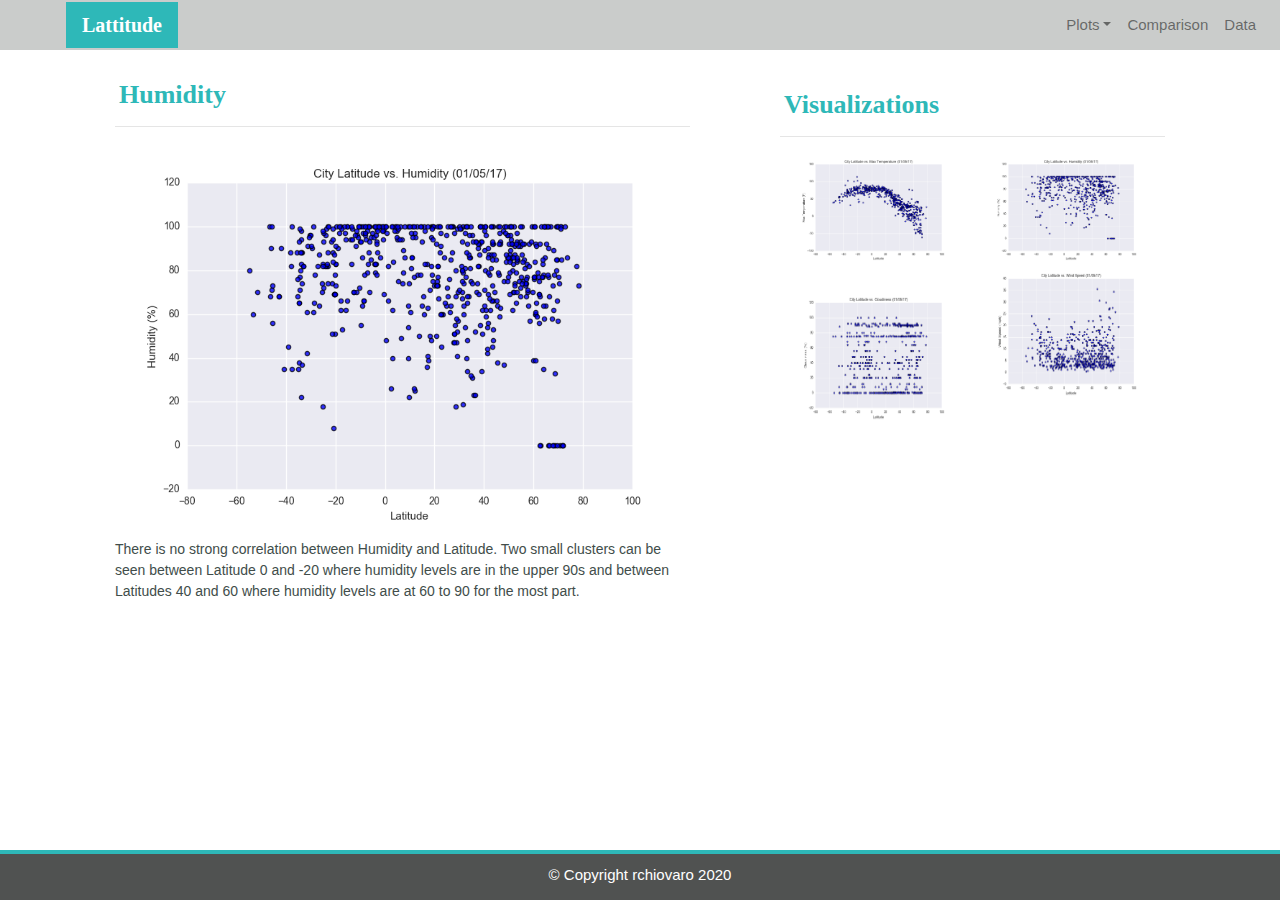
<file: humidity.html>
<!DOCTYPE html>
<html lang="en-us">
  <head>
​
    <meta charset="UTF-8">
    <meta name="viewport" content="width=device-width, initial-scale=1">
    <meta http-equiv="X-UA-Compatible" content="ie=edge">
​
    <title>Bootstrap Visualization Dashboard</title>
​
	<link rel="stylesheet" href="https://maxcdn.bootstrapcdn.com/bootstrap/4.4.1/css/bootstrap.min.css">
    
	<link rel="stylesheet" type="text/css" href="style.css">
​
  </head>

  <body>
	<div class="navigation">
	  <nav class="navbar fixed-top navbar-expand-lg navbar-light">
        <a class="navbar-brand" href="index.html">Lattitude</a>
        <button class="navbar-toggler border" type="button" data-toggle="collapse" data-target="#navbarNavDropdown" aria-controls="navbarNavDropdown" aria-expanded="false" aria-label="Toggle navigation">
          <span class="navbar-toggler-icon"></span>
        </button>

        <div class="collapse navbar-collapse" id="navbarNavDropdown">
          <ul class="navbar-nav ml-auto">
            <li class="nav-item dropdown">
              <a href="#" class="nav-link dropdown-toggle" data-toggle="dropdown" id="navbarDropdownMenuLink" role="button" aria-haspopup="true" aria-expanded="false">Plots</a>
              <div class="dropdown-menu" aria-labelledby="navbarDropdownMenuLink">
                <a class="dropdown-item" href="temp.html">Max Temperature</a>
                <a class="dropdown-item" href="humidity.html">Humidity</a>
                <a class="dropdown-item" href="cloudiness.html">Cloudiness</a>
                <a class="dropdown-item" href="wind.html">Wind Speed</a>
              </div>
            </li>
            <li class="nav-item">
			  <a class="nav-link" href="comparison.html">Comparison</a>
			</li>
            <li class="nav-item">
			  <a class="nav-link" href="data.html">Data</a>
			</li>
          </ul>
        </div>
      </nav>
	</div>
    <div class="container">
      <section class="row">
        <div class="col-lg-7 col-md-12">
          <div class="description-content">
            <h1 class="description-header">Humidity</h1>
            <hr>
            <img src="Resources/assets/images/Fig2.png" alt="Latitude vs. Humidity">
            <p>There is no strong correlation between Humidity and Latitude. Two small clusters can be seen between Latitude 0 and -20 where humidity levels are in the upper 90s and between Latitudes 40 and 60 where humidity levels are at 60 to 90 for the most part.</p>
          </div>
        </div>
        <div class="col-lg-5 col-md-12">

          <section id="imageNav-area">
            <div class="imageNav-content">
              <h2 class="imageNav-header">Visualizations</h2>
              <hr />
              <div class="container">
			    <div class="row">
				  <div class="col-6">
                    <a href="temp.html">
				      <img src="Resources/assets/images/Fig1.png" alt="Latitude vs. Max Temperature", title="Latitude vs. Max Temperature" class="imageNav-photo">
				    </a>
				  </div>
				  <div class="col-6">
                    <a href="humidity.html">
				      <img src="Resources/assets/images/Fig2.png" alt="Latitude vs. Humidity", title="Latitude vs. Humidity" class="imageNav-photo">
			        </a>
				  </div>
				  <div class="col-6">
​                   <a href="cloudiness.html">
				      <img src="Resources/assets/images/Fig3.png" alt="Latitude vs. Cloudiness", title="Latitude vs. Cloudiness", class="imageNav-photo">
				    </a>
				  </div>
				  <div class="col-6">
                    <a href="wind.html">
				      <img src="Resources/assets/images/Fig4.png" alt="Latitude vs. Wind Speed", title="Latitude vs. Wind Speed", class="imageNav-photo">
				    </a>
				  </div>
                </div>
			  </div>
            </div>
          </section>
        </div>
      </section>
    </div>

    <footer>
      <div class="footer">&copy; Copyright rchiovaro 2020</div>
    </footer>
  
    <script src="https://code.jquery.com/jquery-3.2.1.slim.min.js"></script>
    <script src="https://cdnjs.cloudflare.com/ajax/libs/popper.js/1.12.9/umd/popper.min.js"></script>
    <script src="https://maxcdn.bootstrapcdn.com/bootstrap/4.4.1/js/bootstrap.min.js"></script>
  </body>
​
</html>
</file>
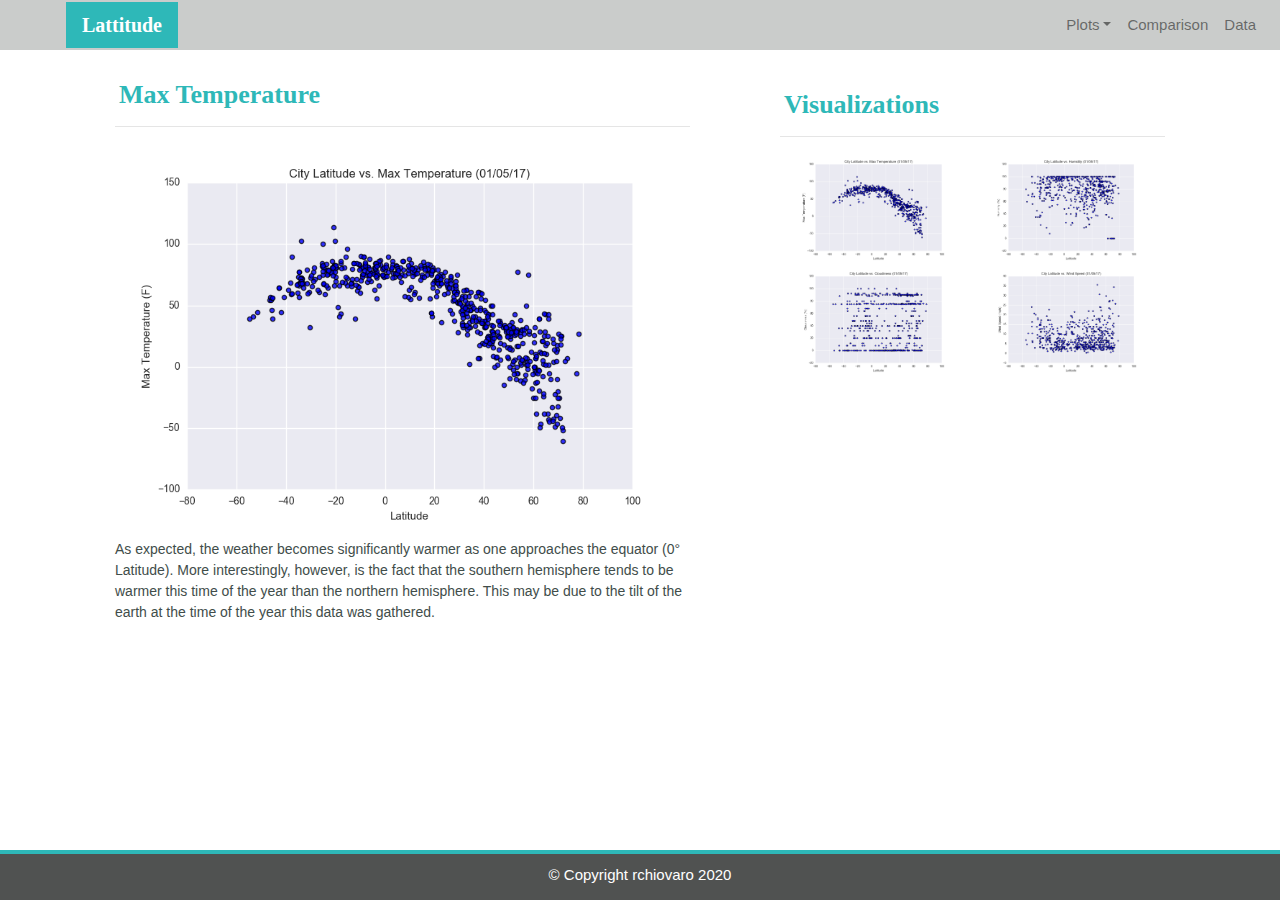
<file: temp.html>
<!DOCTYPE html>
<html lang="en-us">
  <head>
​
    <meta charset="UTF-8">
    <meta name="viewport" content="width=device-width, initial-scale=1">
    <meta http-equiv="X-UA-Compatible" content="ie=edge">
​
    <title>Bootstrap Visualization Dashboard</title>
​
	<link rel="stylesheet" href="https://maxcdn.bootstrapcdn.com/bootstrap/4.4.1/css/bootstrap.min.css">
    
	<link rel="stylesheet" type="text/css" href="style.css">
​
  </head>
​
  <body>
	<div class="navigation">
	  <nav class="navbar fixed-top navbar-expand-lg navbar-light">
        <a class="navbar-brand" href="index.html">Lattitude</a>
        <button class="navbar-toggler border" type="button" data-toggle="collapse" data-target="#navbarNavDropdown" aria-controls="navbarNavDropdown" aria-expanded="false" aria-label="Toggle navigation">
          <span class="navbar-toggler-icon"></span>
        </button>
​
        <div class="collapse navbar-collapse" id="navbarNavDropdown">
          <ul class="navbar-nav ml-auto">
            <li class="nav-item dropdown">
              <a href="#" class="nav-link dropdown-toggle" data-toggle="dropdown" id="navbarDropdownMenuLink" role="button" aria-haspopup="true" aria-expanded="false">Plots</a>
              <div class="dropdown-menu" aria-labelledby="navbarDropdownMenuLink">
                <a class="dropdown-item" href="temp.html">Max Temperature</a>
                <a class="dropdown-item" href="humidity.html">Humidity</a>
                <a class="dropdown-item" href="cloudiness.html">Cloudiness</a>
                <a class="dropdown-item" href="wind.html">Wind Speed</a>
              </div>
            </li>
            <li class="nav-item">
            <a class="nav-link" href="comparison.html">Comparison</a>
			</li>
            <li class="nav-item">
			  <a class="nav-link" href="data.html">Data</a>
			</li>
          </ul>
        </div>
      </nav>
	</div>

    <div class="container">
      <section class="row">
        <div class="col-lg-7 col-md-12">
          <div class="description-content">
            <h1 class="description-header">Max Temperature</h1>
            <hr>
            <img src="Resources/assets/images/Fig1.png" alt="Latitude vs. Max Temperature">
            <p>As expected, the weather becomes significantly warmer as one approaches the equator (0&deg Latitude). More interestingly, however, is the fact that the southern hemisphere tends to be warmer this time of the year than the northern hemisphere. This may be due to the tilt of the earth at the time of the year this data was gathered.</p>
          </div>
        </div>
        <div class="col-lg-5 col-md-12">
          <section id="imageNav-area">
            <div class="imageNav-content">
              <h2 class="imageNav-header">Visualizations</h2>
              <hr />
              <div class="container">
			    <div class="row">
				  <div class="col-6">
                    <a href="temp.html">
				      <img src="Resources/assets/images/Fig1.png" alt="Latitude vs. Max Temperature", title="Latitude vs. Max Temperature" class="imageNav-photo">
				    </a>
				  </div>
				  <div class="col-6">
                    <a href="humidity.html">
                                    <img src="Resources/assets/images/Fig2.png" alt="Latitude vs. Humidity", title="Latitude vs. Humidity" class="imageNav-photo">
			        </a>
				  </div>
				  <div class="col-6">
                    <a href="cloudiness.html">
				      <img src="Resources/assets/images/Fig3.png" alt="Latitude vs. Cloudiness", title="Latitude vs. Cloudiness", class="imageNav-photo">
				    </a>
				  </div>
				  <div class="col-6">
                    <a href="wind.html">
				      <img src="Resources/assets/images/Fig4.png" alt="Latitude vs. Wind Speed", title="Latitude vs. Wind Speed", class="imageNav-photo">
				    </a>
				  </div>
                </div>
			  </div>
            </div>
          </section>

        </div>
      </section>
    </div>

    <footer>
      <div class="footer">&copy; Copyright rchiovaro 2020</div>
    </footer>

    <script src="https://code.jquery.com/jquery-3.2.1.slim.min.js"></script>
    <script src="https://cdnjs.cloudflare.com/ajax/libs/popper.js/1.12.9/umd/popper.min.js"></script>
    <script src="https://maxcdn.bootstrapcdn.com/bootstrap/4.4.1/js/bootstrap.min.js"></script>
  </body>
​
</html>
</file>
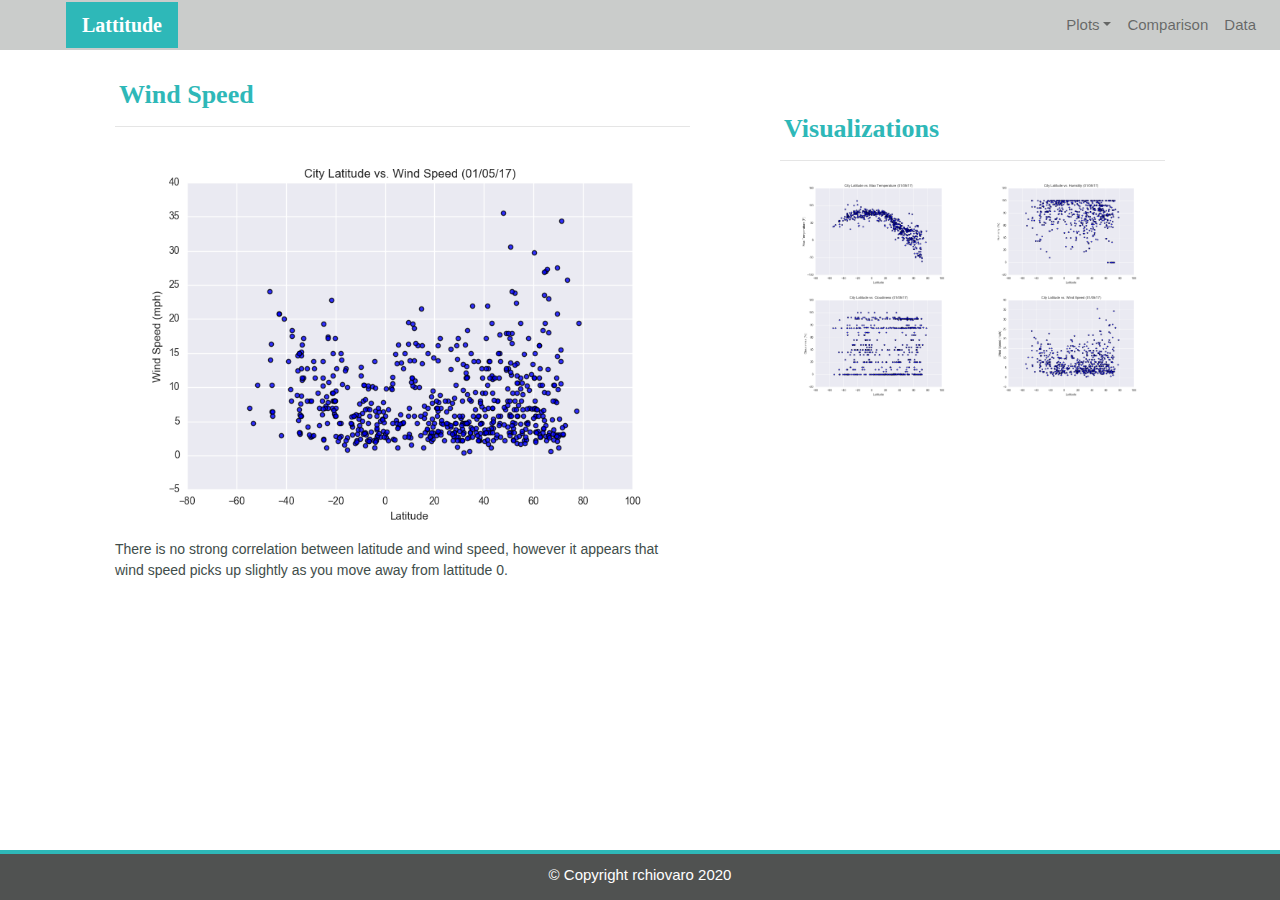
<file: wind.html>
<!DOCTYPE html>
<html lang="en-us">
  <head>
​
    <meta charset="UTF-8">
    <meta name="viewport" content="width=device-width, initial-scale=1">
    <meta http-equiv="X-UA-Compatible" content="ie=edge">
​
    <title>Bootstrap Visualization Dashboard</title>
​
	<link rel="stylesheet" href="https://maxcdn.bootstrapcdn.com/bootstrap/4.4.1/css/bootstrap.min.css">
    
	<link rel="stylesheet" type="text/css" href="style.css">
​
  </head>
​
  <body>
	<div class="navigation">
	  <nav class="navbar fixed-top navbar-expand-lg navbar-light">
        <a class="navbar-brand" href="index.html">Lattitude</a>
        <button class="navbar-toggler border" type="button" data-toggle="collapse" data-target="#navbarNavDropdown" aria-controls="navbarNavDropdown" aria-expanded="false" aria-label="Toggle navigation">
          <span class="navbar-toggler-icon"></span>
        </button>
​
        <div class="collapse navbar-collapse" id="navbarNavDropdown">
          <ul class="navbar-nav ml-auto">
            <li class="nav-item dropdown">
              <a href="#" class="nav-link dropdown-toggle" data-toggle="dropdown" id="navbarDropdownMenuLink" role="button" aria-haspopup="true" aria-expanded="false">Plots</a>
              <div class="dropdown-menu" aria-labelledby="navbarDropdownMenuLink">
                <a class="dropdown-item" href="temp.html">Max Temperature</a>
                <a class="dropdown-item" href="humidity.html">Humidity</a>
                <a class="dropdown-item" href="cloudiness.html">Cloudiness</a>
                <a class="dropdown-item" href="wind.html">Wind Speed</a>
              </div>
            </li>
            <li class="nav-item">
			  <a class="nav-link" href="comparison.html">Comparison</a>
			</li>
            <li class="nav-item">
			  <a class="nav-link" href="data.html">Data</a>
			</li>
          </ul>
        </div>
      </nav>
	</div>

    <div class="container">
      <section class="row">
        <div class="col-lg-7 col-md-12">
          <div class="description-content">
            <h1 class="description-header">Wind Speed</h1>
            <hr>
            <img src="Resources/assets/images/Fig4.png" alt="Latitude vs. Wind Speed">
            <p>There is no strong correlation between latitude and wind speed, however it appears that wind speed picks up slightly as you move away from lattitude 0.</p>
          </div>
        </div>
        <div class="col-lg-5 col-md-12">
​
          <section id="imageNav-area">
            <div class="imageNav-content">
              <h2 class="imageNav-header">Visualizations</h2>
              <hr />
              <div class="container">
			    <div class="row">
				  <div class="col-6">
                    <a href="temp.html">
				      <img src="Resources/assets/images/Fig1.png" alt="Latitude vs. Max Temperature", title="Latitude vs. Max Temperature" class="imageNav-photo">
				    </a>
				  </div>
				  <div class="col-6">
                    <a href="humidity.html">
				      <img src="Resources/assets/images/Fig2.png" alt="Latitude vs. Humidity", title="Latitude vs. Humidity" class="imageNav-photo">
			        </a>
				  </div>
				  <div class="col-6">
                    <a href="cloudiness.html">
				      <img src="Resources/assets/images/Fig3.png" alt="Latitude vs. Cloudiness", title="Latitude vs. Cloudiness", class="imageNav-photo">
				    </a>
				  </div>
				  <div class="col-6">
                    <a href="wind.html">
				      <img src="Resources/assets/images/Fig4.png" alt="Latitude vs. Wind Speed", title="Latitude vs. Wind Speed", class="imageNav-photo">
				    </a>
				  </div>
                </div>
			  </div>
            </div>
          </section>
          </div>
      </section>
    </div>

    <footer>
      <div class="footer">&copy; Copyright rchiovaro 2020</div>
    </footer>

    <script src="https://code.jquery.com/jquery-3.2.1.slim.min.js"></script>
    <script src="https://cdnjs.cloudflare.com/ajax/libs/popper.js/1.12.9/umd/popper.min.js"></script>
    <script src="https://maxcdn.bootstrapcdn.com/bootstrap/4.4.1/js/bootstrap.min.js"></script>
  </body>
​
</html>
</file>
<file: style.css>
style.css



body{
    background-color: #EDEDED; 
}

.navbar{
    max-height: 50px; 
	background-color: #cacccb; 
    font-size: 15px; 
}

.navigation .navbar-brand{
	color: white; 
	margin-left: 50px; 
	padding: inherit; 
	font-weight: bold; 
	background-color: #2eb8b8;
	font-family: Georgia, Times, "Times New Roman", serif;
}

.dropdown-item{
    color: #30615c; 
}

.dropdown-menu .dropdown-item:hover, .dropdown-menu .dropdown-item:active{
    background-color:#adc7c4; 
}

.nav-link:hover{
    background-color:#adc7c4;
}


/* Media Queries */
@media (max-width: 991.98px){
.navbar-expand-lg{
	background-color: #2eb8b8;
}
.navbar{
    max-height: none; 
    padding: inherit;
}
.navbar div{
    margin: inherit; 
    background-color: white;  
}
.navbar-brand{
    padding: 10px; 
}

button{
    margin-left: auto; 
}

button:focus {
    outline: 1px dotted;
}
}

.description-content {
	margin-top: 30px;
	margin-bottom: 60px;
	padding: 10px 30px 5px;
	color: black;
	background-color: white;
}

.imageNav-content {
	margin-top: 40px;
	margin-bottom: 20px;
	padding: 10px 30px 40px;
	color: black;
	background-color: white;
}
.description-header, .imageNav-header {
	padding-top: 15px; 
	padding-left: 4px;
	color: #2eb8b8;
	font-size: 26px;
	font-weight: bold;
	font-family: Georgia, Times, "Times New Roman", serif;
}

img{
	width: 100%;
	height: 100%;
}

.description-image {
	float: left;
	width: 60%;
	height: 60%;
}

p{
	color: #414d4a;
	font-size: 14px;
	font-family: Arial, Helvetica, sans-serif;
}


.active, .imageNav-photo:hover{
    border-color:#2eb8b8;
    border-style: solid; 
}

.footer{
	background-color: #505251; 
    border-top-style: solid; 
    border-top-width: 4px; 
    border-top-color: #2eb8b8;
    color: white; 
    min-height: 50px; 
    font-family: Arial, Helvetica, sans-serif;
    font-size: 15px; 
    text-align: center; 
    position: fixed;
    padding-top: 10px; 
	width: 100%;
	left: 0;
	bottom: 0;
}
</file>
